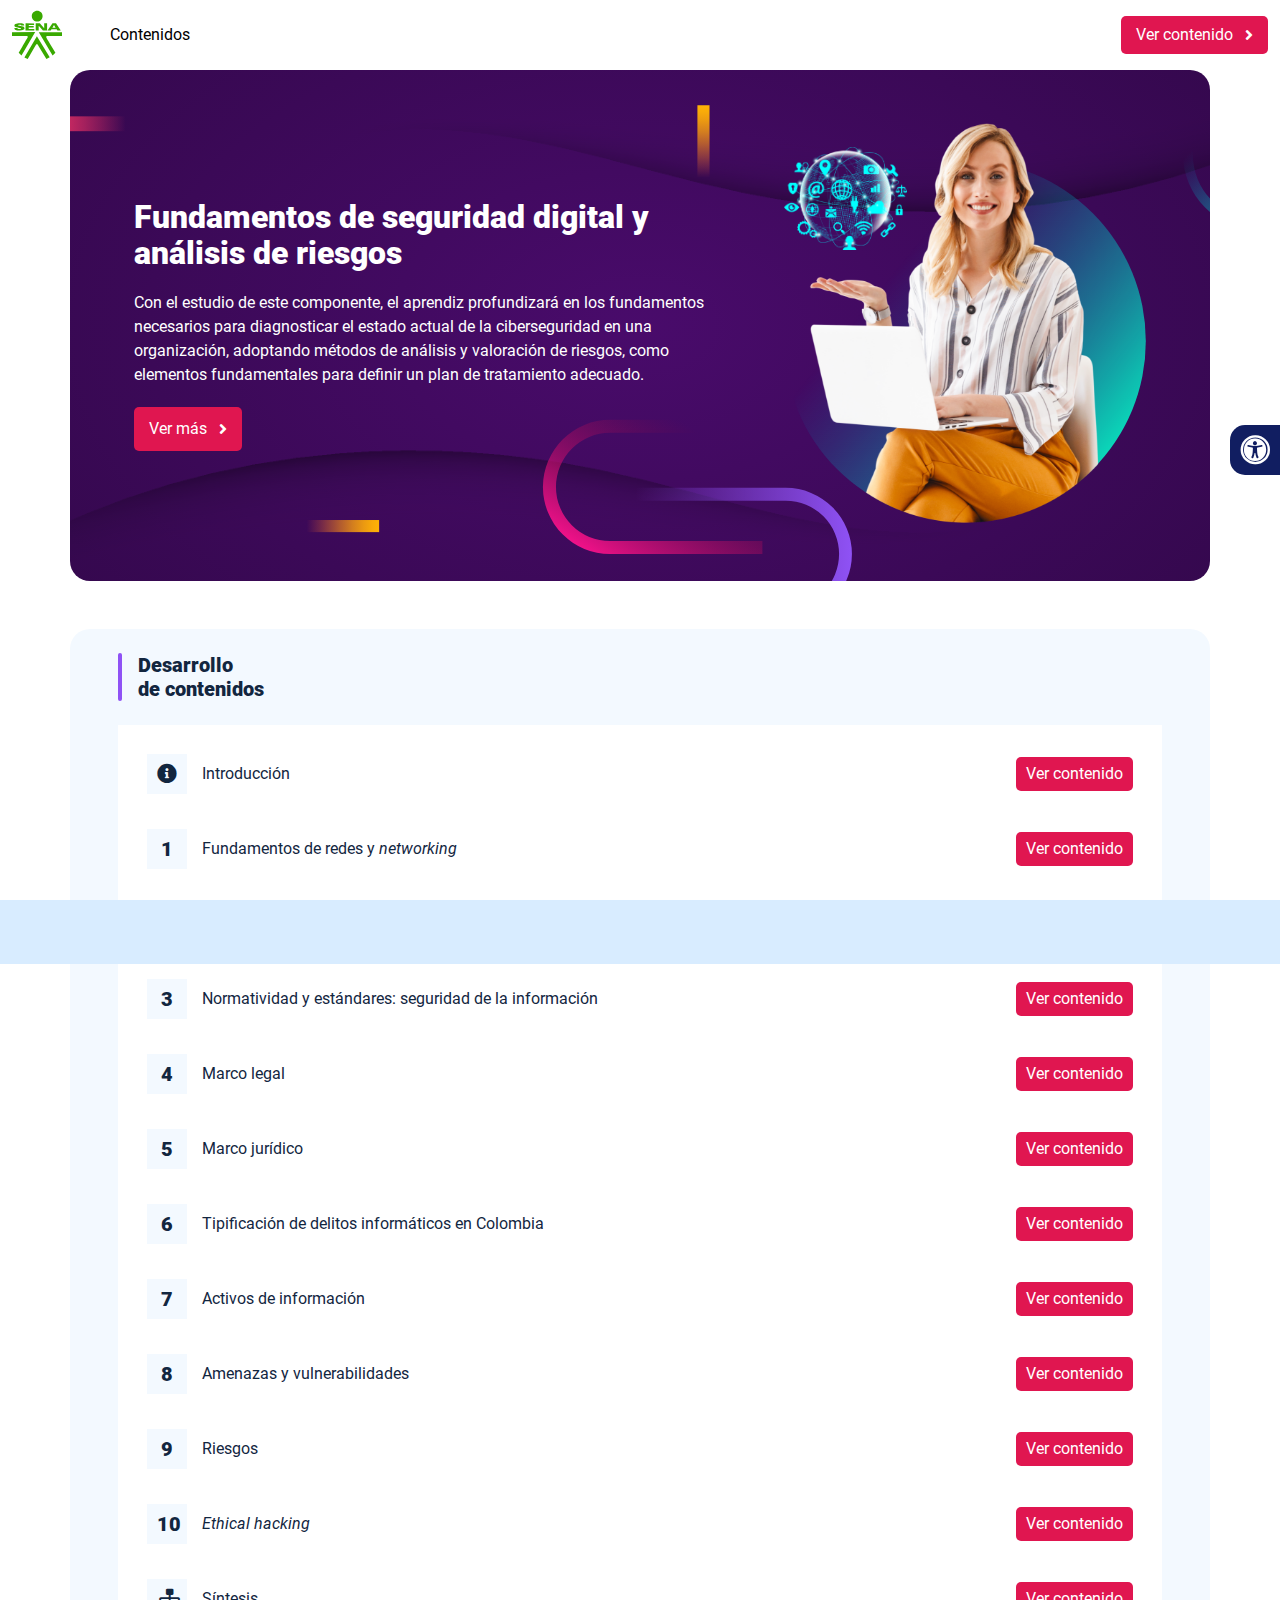
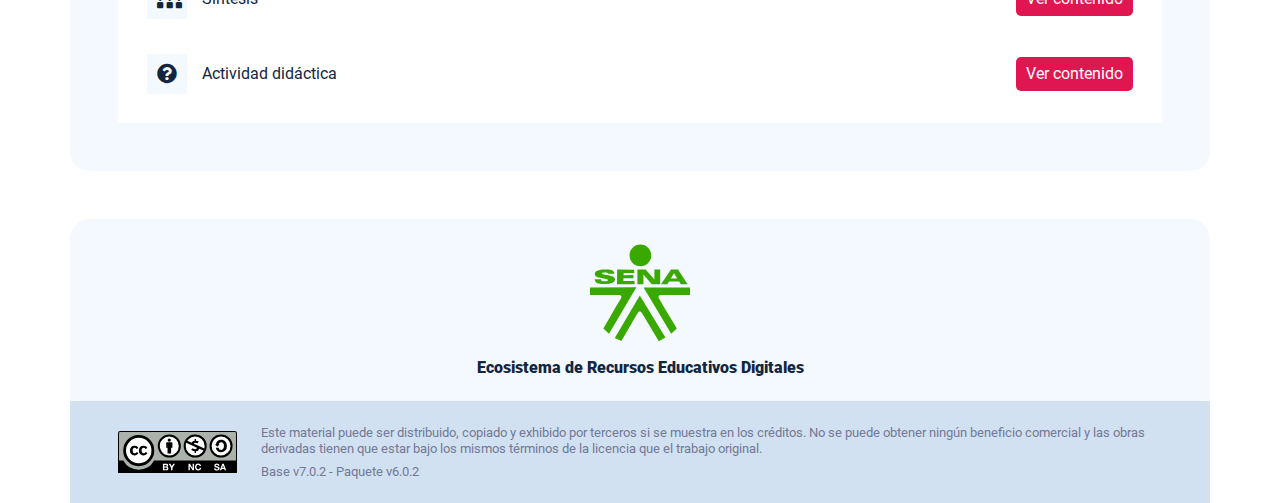
<file: index.html>
<!DOCTYPE html><html lang=""><head><meta charset="utf-8"><meta http-equiv="X-UA-Compatible" content="IE=edge"><meta name="viewport" content="width=device-width,initial-scale=1"><link rel="icon" href="favicon.ico"><title>Fundamentos de seguridad digital y análisis de riesgos</title><link href="css/chunk-110f1f0b.52141945.css" rel="prefetch"><link href="css/chunk-179248a2.52141945.css" rel="prefetch"><link href="css/chunk-2a9fce91.52141945.css" rel="prefetch"><link href="css/chunk-515a8379.da194529.css" rel="prefetch"><link href="css/chunk-59974754.761ff2f7.css" rel="prefetch"><link href="css/chunk-5d1ce150.52141945.css" rel="prefetch"><link href="css/chunk-60cbc06b.09438581.css" rel="prefetch"><link href="css/chunk-623f2040.52141945.css" rel="prefetch"><link href="css/chunk-6a43ec24.52141945.css" rel="prefetch"><link href="css/chunk-6e1e538a.3ba0a060.css" rel="prefetch"><link href="css/chunk-6e613899.52141945.css" rel="prefetch"><link href="css/chunk-766a929b.285f5a5c.css" rel="prefetch"><link href="css/chunk-7794bb60.52141945.css" rel="prefetch"><link href="css/comple.42ceea7e.css" rel="prefetch"><link href="css/creditos.0fb9ba6f.css" rel="prefetch"><link href="css/glosario.e6608166.css" rel="prefetch"><link href="css/intro.d1faa706.css" rel="prefetch"><link href="css/referencias.092f24f9.css" rel="prefetch"><link href="css/tema5.0216b0c2.css" rel="prefetch"><link href="css/tema7.bf3e1845.css" rel="prefetch"><link href="js/actividad.676d2e80.js" rel="prefetch"><link href="js/chunk-0206bfa0.7e00f54c.js" rel="prefetch"><link href="js/chunk-110f1f0b.267a777d.js" rel="prefetch"><link href="js/chunk-13a6037e.7c783580.js" rel="prefetch"><link href="js/chunk-179248a2.59ae5f34.js" rel="prefetch"><link href="js/chunk-18f95272.6181ad0e.js" rel="prefetch"><link href="js/chunk-2a9fce91.fdf2a1e3.js" rel="prefetch"><link href="js/chunk-2c06842c.a221bc3e.js" rel="prefetch"><link href="js/chunk-2d0c5615.e3bf47c5.js" rel="prefetch"><link href="js/chunk-2d0e96ec.7298c7f8.js" rel="prefetch"><link href="js/chunk-2d208d90.2865485f.js" rel="prefetch"><link href="js/chunk-2d21d0e2.318de356.js" rel="prefetch"><link href="js/chunk-2d22c123.bdeab172.js" rel="prefetch"><link href="js/chunk-2e80bb9a.96fe658e.js" rel="prefetch"><link href="js/chunk-319206de.2abb35c2.js" rel="prefetch"><link href="js/chunk-36769079.bc454c17.js" rel="prefetch"><link href="js/chunk-4cdd78c0.7e5644f2.js" rel="prefetch"><link href="js/chunk-515a8379.715789a0.js" rel="prefetch"><link href="js/chunk-53ccb27e.eab4a925.js" rel="prefetch"><link href="js/chunk-55d286b8.aa2213c0.js" rel="prefetch"><link href="js/chunk-59974754.3e6dda21.js" rel="prefetch"><link href="js/chunk-5d1ce150.e687a640.js" rel="prefetch"><link href="js/chunk-60cbc06b.b40d3411.js" rel="prefetch"><link href="js/chunk-623f2040.b0bb6d9d.js" rel="prefetch"><link href="js/chunk-659152b8.7fea69be.js" rel="prefetch"><link href="js/chunk-6a43ec24.c3aec84e.js" rel="prefetch"><link href="js/chunk-6e1e538a.758e6d67.js" rel="prefetch"><link href="js/chunk-6e613899.2b3da202.js" rel="prefetch"><link href="js/chunk-766a929b.e41306e5.js" rel="prefetch"><link href="js/chunk-7794bb60.af5fdaf9.js" rel="prefetch"><link href="js/chunk-c19cf7be.19876357.js" rel="prefetch"><link href="js/chunk-e8a7823a.72ee44a9.js" rel="prefetch"><link href="js/chunk-fde47172.ce556c87.js" rel="prefetch"><link href="js/comple.81a8b6ed.js" rel="prefetch"><link href="js/creditos.af3fa96a.js" rel="prefetch"><link href="js/glosario.6c36e364.js" rel="prefetch"><link href="js/intro.4beba3c2.js" rel="prefetch"><link href="js/referencias.3afe6f5e.js" rel="prefetch"><link href="js/sintesis.7521e3ff.js" rel="prefetch"><link href="js/tema1.4953125d.js" rel="prefetch"><link href="js/tema10.059f6e65.js" rel="prefetch"><link href="js/tema2.3f78cf18.js" rel="prefetch"><link href="js/tema3.3e106453.js" rel="prefetch"><link href="js/tema4.b6c5f704.js" rel="prefetch"><link href="js/tema5.c9bfc77d.js" rel="prefetch"><link href="js/tema6.1b9e7097.js" rel="prefetch"><link href="js/tema7.b110d505.js" rel="prefetch"><link href="js/tema8.82094d17.js" rel="prefetch"><link href="js/tema9.6cc5fd75.js" rel="prefetch"><link href="css/app.8f3f54c7.css" rel="preload" as="style"><link href="css/chunk-vendors.3714d23d.css" rel="preload" as="style"><link href="js/app.1e4b8973.js" rel="preload" as="script"><link href="js/chunk-vendors.021e2a34.js" rel="preload" as="script"><link href="css/chunk-vendors.3714d23d.css" rel="stylesheet"><link href="css/app.8f3f54c7.css" rel="stylesheet"></head><body><noscript><strong>We're sorry but Fundamentos de seguridad digital y análisis de riesgos doesn't work properly without JavaScript enabled. Please enable it to continue.</strong></noscript><div id="app"></div><script src="js/chunk-vendors.021e2a34.js"></script><script src="js/app.1e4b8973.js"></script></body></html>
</file>
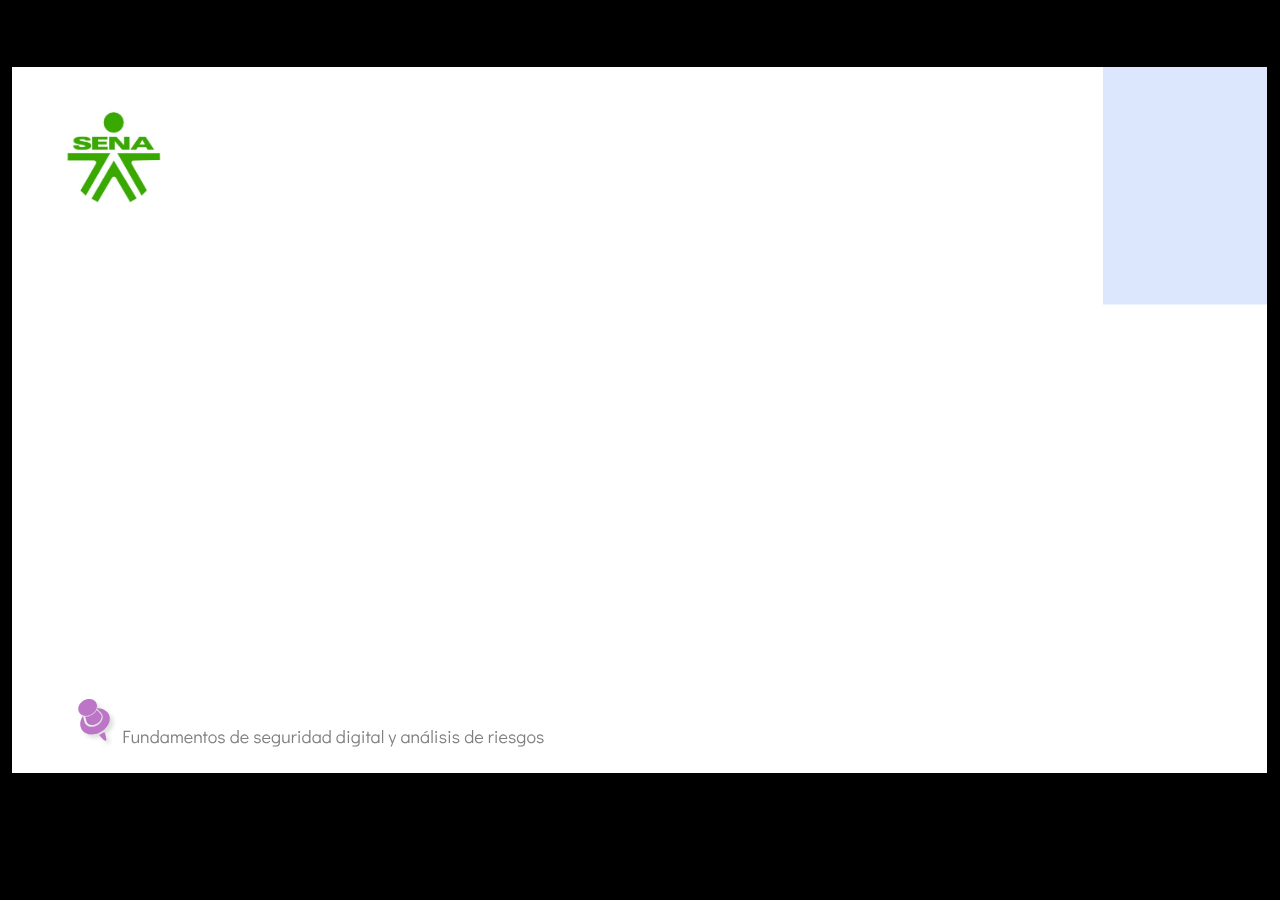
<file: actividades/index.html>
﻿<!doctype html>
<html lang="es">
<head>
  <meta charset="utf-8">
  <!-- Creado con Storyline 360 - http://www.articulate.com  -->
  <!-- version: 3.78.30680.0 -->
  <title>Actividad did&#225;ctica</title>
  <meta http-equiv="x-ua-compatible" content="IE=edge"/>
  <meta name="viewport" content="width=device-width,initial-scale=1,user-scalable=no,shrink-to-fit=no,minimal-ui"/>
  <meta name="apple-mobile-web-app-capable" content="yes"/>
  <style>
    html, body { height: 100%; padding: 0; margin: 0 }
    #app { height: 100%; width: 100%; }
  </style>

  <script>
    window.DS = {};
    window.globals = {
      DATA_PATH_BASE: '',
      HAS_FRAME: true,
      HAS_SLIDE: true,

      lmsPresent: false,
      tinCanPresent: false,
      cmi5Present: false,
      aoSupport: false,
      scale: 'show all',
      captureRc: false,
      browserSize: 'optimal',
      bgColor: '#000000',
      features: 'AccessibleVideo,BgAudioBlip,ConnectionMessages,DropIn1,DropIn2,DropIn3,FullScreenToggle,LayerPresentAsDialog,MultipleQuizTracking,PlayerSpeedControl,StreamingVideo,UpdatedThemeEditor,UseAudioElement,VideoSync',
      themeName: 'classic',
      preloaderColor: '#FFFFFF',
      suppressAnalytics: false,
      productChannel: 'stable',
      publishSource: 'storyline',
      aid: 'aid|5304b41d-7af7-4125-b8d1-83eb222823e2',
      cid: 'dc005bb8-8b23-4b82-be26-84d84fe8fef4',
      playerVersion: '3.78.30680.0',
      publishTimestamp: '2023-12-29T14:25:29.3959331Z',
      maxIosVideoElements: 10,
      connectionSettings: { mode: 'disabled' },

      
      parseParams: function(qs) {
        if (window.globals.parsedParams != null) {
          return window.globals.parsedParams;
        }
        qs = (qs || window.location.search.substr(1)).split('+').join(' ');
        var params = {},
            tokens,
            re = /[?&]?([^=]+)=([^&]*)/g;

        while (tokens = re.exec(qs)) {
          params[decodeURIComponent(tokens[1]).trim()] =
            decodeURIComponent(tokens[2]).trim();
        }
        window.globals.parsedParams = params;
        return params;
      }

    };
  </script>
  <script>
    var isIe11 = ('ActiveXObject' in window || window.MSBlobBuilder != null)
      && window.msCrypto != null && !window.ActiveXObject;
    if (isIe11) {
      window.globals.unsupportedBrowser = true;
      document.write(atob('[base64]'));
    }
  </script>
  
  <script>window.THREE = { };</script>
  
</head>
<body style="background: #000000" class="cs-HTML theme-classic">
  <!-- 360 -->
  <script>!function(){var e,i=/iPhone/i,o=/iPod/i,n=/iPad/i,t=/\biOS-universal(?:.+)Mac\b/i,r=/\bAndroid(?:.+)Mobile\b/i,a=/Android/i,d=/(?:SD4930UR|\bSilk(?:.+)Mobile\b)/i,p=/Silk/i,l=/Windows Phone/i,u=/\bWindows(?:.+)ARM\b/i,b=/BlackBerry/i,s=/BB10/i,c=/Opera Mini/i,f=/\b(CriOS|Chrome)(?:.+)Mobile/i,h=/Mobile(?:.+)Firefox\b/i,v=function(e){return void 0!==e&&"MacIntel"===e.platform&&"number"==typeof e.maxTouchPoints&&e.maxTouchPoints>1&&"undefined"==typeof MSStream};e=function(e){var m={userAgent:"",platform:"",maxTouchPoints:0};e||"undefined"==typeof navigator?"string"==typeof e?m.userAgent=e:e&&e.userAgent&&(m={userAgent:e.userAgent,platform:e.platform,maxTouchPoints:e.maxTouchPoints||0}):m={userAgent:navigator.userAgent,platform:navigator.platform,maxTouchPoints:navigator.maxTouchPoints||0};var g=m.userAgent,y=g.split("[FBAN");void 0!==y[1]&&(g=y[0]),void 0!==(y=g.split("Twitter"))[1]&&(g=y[0]);var A=function(e){return function(i){return i.test(e)}}(g),w={apple:{phone:A(i)&&!A(l),ipod:A(o),tablet:!A(i)&&(A(n)||v(m))&&!A(l),universal:A(t),device:(A(i)||A(o)||A(n)||A(t)||v(m))&&!A(l)},amazon:{phone:A(d),tablet:!A(d)&&A(p),device:A(d)||A(p)},android:{phone:!A(l)&&A(d)||!A(l)&&A(r),tablet:!A(l)&&!A(d)&&!A(r)&&(A(p)||A(a)),device:!A(l)&&(A(d)||A(p)||A(r)||A(a))||A(/\bokhttp\b/i)},windows:{phone:A(l),tablet:A(u),device:A(l)||A(u)},other:{blackberry:A(b),blackberry10:A(s),opera:A(c),firefox:A(h),chrome:A(f),device:A(b)||A(s)||A(c)||A(h)||A(f)},any:!1,phone:!1,tablet:!1};return w.any=w.apple.device||w.android.device||w.windows.device||w.other.device,w.phone=w.apple.phone||w.android.phone||w.windows.phone,w.tablet=w.apple.tablet||w.android.tablet||w.windows.tablet,w}(),"object"==typeof exports&&"undefined"!=typeof module?module.exports=e:"function"==typeof define&&define.amd?define((function(){return e})):this.isMobile=e}();
    window.isMobile.apple.tablet = window.isMobile.apple.tablet ||
      (navigator.platform === 'MacIntel' && navigator.maxTouchPoints > 1);
    window.isMobile.apple.device = window.isMobile.apple.device || window.isMobile.apple.tablet;
    window.isMobile.tablet = window.isMobile.tablet || window.isMobile.apple.tablet;
    window.isMobile.any = window.isMobile.any || window.isMobile.apple.tablet;
  </script>

  <div id="focus-sink" tabindex="-1"></div>

  <div id="preso"></div>
  <script>
    (function() {

      var classTypes = [ 'desktop', 'mobile', 'phone', 'tablet' ];

      var addDeviceClasses = function(prefix, testObj) {
        var curr, i;
        for (i = 0; i < classTypes.length; i++) {
          curr = classTypes[i];
          if (testObj[curr]) {
            document.body.classList.add(prefix + curr);
          }
        }
      };

      var params = window.globals.parseParams(),
          isDevicePreview = params.devicepreview === '1',
          isPhoneOverride = params.deviceType === 'phone' || (isDevicePreview && params.phone == '1'),
          isTabletOverride = (params.deviceType === 'tablet' || isDevicePreview) && !isPhoneOverride,
          isMobileOverride = isPhoneOverride || isTabletOverride;

      var deviceView = {
        desktop: !window.isMobile.any && !isMobileOverride,
        mobile: window.isMobile.any || isMobileOverride,
        phone: isPhoneOverride || (window.isMobile.phone && !isTabletOverride),
        tablet: isTabletOverride || window.isMobile.tablet
      };

      window.globals.deviceView = deviceView;
      window.isMobile.desktop = !window.isMobile.any;
      window.isMobile.mobile = window.isMobile.any;

      addDeviceClasses('view-', deviceView);

    })();
  </script>
  
  <script src='story_content/user.js' type=text/javascript></script>
  <div class="slide-loader"></div>

  <script>
    if (window.globals.deviceView.isMobile) { var doc = document, loader = doc.body.querySelector('.slide-loader'); [ 1, 2, 3 ].forEach(function(n) { var d = doc.createElement('div'); d.style.backgroundColor = window.globals.preloaderColor; d.classList.add('mobile-loader-dot'); d.classList.add('dot' + n); loader.appendChild(d); }); }
  </script>

  <div class="mobile-load-title-overlay" style="display: none">
    <div class="mobile-load-title">Actividad did&#225;ctica</div>
  </div>

  <div class="mobile-chrome-warning"></div>

  
<style>
  .warn-connection-dialog {
    display: none;
    background: transparent;
    pointer-events: none;
    position: fixed;
    left: 0;
    top: 0;
    width: 100%;
    height: 100%;
    z-index: 999;
  }

  .warn-connection-content {
    border-radius: 4px;
    background: white;
    border: 1px solid #E7E7E7;
    color: #333333;
    box-shadow: 0 2px 4px rgba(0, 0, 0, 0.25);
    transition: all 150ms ease-out;
    position: absolute;
    white-space: nowrap;
  }

  .view-phone.is-landscape .warn-connection-content {
    left: 23px;
    bottom: 23px;
  }

  .view-tablet.is-landscape .warn-connection-content {
    left: 50%;
    top: 20px;
    transform: translateX(-50%);
  }

  .is-portrait .warn-connection-content {
    transform: translate(-50%, calc(-100% - 15px));
  }

  .warn-connection-content p {
    display: inline-block;
    margin: 0 8px 0 0;
    line-height: 33px;
    font-size: 11px;
  }

  .warn-connection-content svg {
    position: relative;
    vertical-align: middle;
    margin: 0 2px 2px 8px;
  }

  .view-desktop .warn-connection-content {
    left: 1.5em;
    bottom: 1.5em;
  }

  .view-desktop .warn-connection-content p {
    font-size: 1.1em;
  }

  .is-offline .warn-connection-dialog {
    display: block;
  }

  .is-offline .cs-panel * {
    pointer-events: none !important;
  }

  .is-offline .cs-panel {
    pointer-events: all !important;
  }

  .is-offline #nav-controls * {
    pointer-events: none !important;
  }

  .is-offline #nav-controls {
    pointer-events: all !important;
  }
</style>

<div class="warn-connection-dialog">
  <div class="warn-connection-content">
    <svg width="17" height="15" viewBox="0 0 17 15" xmlns="http://www.w3.org/2000/svg">
      <path fill="#8F0000" stroke="white" d="M16.07,12.98 L15.88,12.23 L9.51,1.21 C8.97,0.26,7.6,0.26,7.06,1.21 L0.69,12.23 C0.15,13.16,0.81,14.36,1.91,14.36 H14.65 C15.47,14.36,16.05,13.7,16.07,12.98 Z"/>
      <path fill="white" stroke="white" d="M8.58,5.5 C8.35,5.28,8.5,5.35,8.21,5.32 C8.09,5.35,7.97,5.49,7.96,5.67 C7.97,5.79,7.98,5.92,7.98,6.04 L7.98,6.04 C7.99,6.17,8,6.31,8.01,6.43 L8.01,6.44 C8.03,6.92,8.06,7.41,8.09,7.9 L8.09,7.9 C8.12,8.39,8.14,8.88,8.17,9.37 C8.17,9.39,8.18,9.42,8.2,9.44 C8.23,9.46,8.25,9.47,8.28,9.47 C8.31,9.47,8.34,9.46,8.35,9.44 C8.37,9.43,8.38,9.4,8.39,9.35 L8.39,9.34 C8.39,9.24,8.4,9.15,8.4,9.05 L8.4,9.05 C8.41,8.96,8.41,8.86,8.42,8.75 C8.43,8.44,8.45,8.12,8.47,7.81 L8.47,7.81 C8.49,7.49,8.51,7.18,8.53,6.87 C8.55,6.46,8.56,6.05,8.59,5.64 L8.6,5.62 C8.6,5.57,8.59,5.53,8.58,5.5 L8.21,5.32 Z"/>
      <circle fill="white" stroke="white" cx="8.3" cy="11.35" r="0.3"/>
    </svg>
    <p>You are offline. Trying to reconnect...</p>
  </div>
</div>

<script>
  (function() {
    window.DS.connection = {
      warningShown: false,
      assets: {},
      loadingAssetGroup: false,
      retryDelay: 500
    };

    var connectionSettings = window.globals.connectionSettings || {};

    // The `window.globals.features` variable must be set in `webpack.dev.config` when testing locally - it is not enough
    // to have it in the data - but it must be set there as well.
    var useConnectionMessages = window.AbortController != null &&
      window.location.protocol != 'file:' &&
      window.globals.features.indexOf('ConnectionMessages') != -1 &&
      connectionSettings.mode === 'normal';

    window.DS.connection.useConnectionMessages = useConnectionMessages

    var assetCount = 0;
    var checkLoadedId;


    if (useConnectionMessages && connectionSettings != null) {
      var contentEl = document.querySelector('.warn-connection-content');
      var messageEl = contentEl.querySelector('p')

      if (connectionSettings.useDarkTheme) {
        contentEl.style.borderColor = '#BABBBA';
        contentEl.style.backgroundColor = '#282828';
        contentEl.style.color = '#FFFFFF';
      }

      if (connectionSettings.message != null) {
        messageEl.textContent = window.decodeURIComponent(connectionSettings.message);
      }
    }

    function checkAssetsReady() {
      for (var i in DS.connection.assets) {
        if (!DS.connection.assets[i].success) {
          return false;
        }
      }
      return true;
    }

    function stopAssetGroup() {
      if (!useConnectionMessages) { return; }

      assetCount = 0;

      DS.connection.oldAssetGroup = DS.connection.assets;
      DS.connection.assets = {};
      DS.connection.loadingAssetGroup = false;
      clearInterval(checkLoadedId);
    }

    function startAssetGroup() {
      if (!useConnectionMessages) { return; }
      var ticks = 0;
      clearInterval(checkLoadedId);
      checkLoadedId = setInterval(function() {
        var loaded = 0;
        if (assetCount === 0 && loaded === 0) {
          clearInterval(checkLoadedId);
          return;
        }

        for (var i in DS.connection.assets) {
          if (DS.connection.assets[i].success) {
            loaded++;
          }
        }

        if (assetCount === loaded && checkAssetsReady()) {
          for (var i in DS.connection.assets) {
            if (DS.connection.assets[i].action) {
              DS.connection.assets[i].action();
            }
          }
          hideWarning();
          stopAssetGroup();
        }
      }, 100)
    }

    function requiredAsset(url, action, retry, type) {
      if (!useConnectionMessages) { return; }
      if (DS.connection.assets[url]) { return; }

      DS.connection.assets[url] = {
        success: false, action: action, retry: retry, type: type
      };
      assetCount = Object.keys(DS.connection.assets).length;
      if (!DS.connection.loadingAssetGroup) {
        startAssetGroup();
      }
      DS.connection.loadingAssetGroup = true;
    }

    function assetLoaded(url) {
      if (!useConnectionMessages) { return; }
      if (DS.connection.assets[url]) {
        DS.connection.assets[url].success = true;
      }
    }

    function assetFailed(url) {
      if (!useConnectionMessages) { return; }
      if (!DS.connection.assets[url]) {
        if (/\.js$/.test(url) && url.indexOf('transcripts') === -1) {
          setTimeout(function() {
            if (DS.connection.lastSlideLoaded != null) {
              DS.connection.lastSlideLoaded();
            }
          }, DS.connection.retryDelay);
        }
        return;
      }
      if (!DS.connection.warningShown) { showWarning(); }
      if (DS.connection.assets[url].retry) {
        setTimeout(function() {
          if (!DS.connection.assets[url].success) {
            DS.connection.assets[url].retry()
          }
        }, DS.connection.retryDelay);
      }
    }

    function hideWarning() {
      document.body.classList.remove('is-offline');
      DS.connection.warningShown = false;
    }
    DS.connection.hideWarning = hideWarning

    function showWarning(btn) {
      document.body.classList.add('is-offline')
      DS.connection.warningShown = true;
      updateWarningPosition();
    }

    function updateWarningPosition() {
      if (!DS.connection.warningShown) {
        return;
      }

      var isPortrait = document.body.classList.contains('is-portrait');
      var warningEl = document.querySelector('.warn-connection-content');

      if (isPortrait) {
        var slide = document.querySelector('.primary-slide');
        var slideRect = slide.getBoundingClientRect();

        warningEl.style.top = `${slideRect.top}px`
        warningEl.style.left = `${slideRect.left + slideRect.width / 2}px`
      } else {
        warningEl.style.top = null;
        warningEl.style.left = null;
      }

      window.requestAnimationFrame(updateWarningPosition);
    }

    // these will all be noops if the feature flag isn't set in
    // the data and `window.globals.features`
    DS.connection.requiredAsset = requiredAsset;
    DS.connection.assetLoaded = assetLoaded;
    DS.connection.assetFailed = assetFailed;
    DS.connection.stopAssetGroup = stopAssetGroup;
    DS.connection.startAssetGroup = startAssetGroup;
  })();
</script>


  <script>
    
    if (window.autoSpider && window.vInterfaceObject) {
      document.querySelector('.mobile-load-title-overlay').style.display = 'none';
    }
  </script>

  

  <link rel="stylesheet" href="html5/data/css/output.min.css" data-noprefix/>
</body>
<script src="html5/lib/scripts/bootstrapper.min.js"></script>
</html>
</file>
<file: css/chunk-110f1f0b.52141945.css>
.actividad[data-v-c4e6906c]{background-color:#f2f2f2}.horizontal-scroll__wrapper[data-v-c4e6906c]{overflow:hidden}.horizontal-scroll[data-v-c4e6906c]{display:flex;transition:transform .5s ease-in-out;align-items:center;flex-wrap:nowrap}.horizontal-scroll[data-v-c4e6906c]:not(.row){width:100%}.horizontal-scroll--item-fw[data-v-c4e6906c]>div{flex-grow:0;flex-shrink:0;width:100%;margin:0!important}
</file>
<file: css/chunk-179248a2.52141945.css>
.actividad[data-v-c4e6906c]{background-color:#f2f2f2}.horizontal-scroll__wrapper[data-v-c4e6906c]{overflow:hidden}.horizontal-scroll[data-v-c4e6906c]{display:flex;transition:transform .5s ease-in-out;align-items:center;flex-wrap:nowrap}.horizontal-scroll[data-v-c4e6906c]:not(.row){width:100%}.horizontal-scroll--item-fw[data-v-c4e6906c]>div{flex-grow:0;flex-shrink:0;width:100%;margin:0!important}
</file>
<file: css/chunk-2a9fce91.52141945.css>
.actividad[data-v-c4e6906c]{background-color:#f2f2f2}.horizontal-scroll__wrapper[data-v-c4e6906c]{overflow:hidden}.horizontal-scroll[data-v-c4e6906c]{display:flex;transition:transform .5s ease-in-out;align-items:center;flex-wrap:nowrap}.horizontal-scroll[data-v-c4e6906c]:not(.row){width:100%}.horizontal-scroll--item-fw[data-v-c4e6906c]>div{flex-grow:0;flex-shrink:0;width:100%;margin:0!important}
</file>
<file: css/chunk-515a8379.da194529.css>
.actividad{background-color:#f2f2f2}.banner-interno{position:relative}.banner-interno__fondo{position:absolute;top:0;bottom:-50px;left:0;right:0;background-color:#fff;background-size:cover;background-position:50%}.banner-interno__titulo{display:flex;align-items:center}.banner-interno__titulo__icono{display:block;width:32px;height:32px;border-radius:50%;background-color:#fff;position:relative}.banner-interno__titulo__icono i{color:#fff;position:absolute;left:50%;top:50%;transform:translate(-50%,-50%)}.banner-interno__titulo h1,.banner-interno__titulo h2,.banner-interno__titulo h3,.banner-interno__titulo h4,.banner-interno__titulo h5,.banner-interno__titulo h6{color:#fff;line-height:1.1em}
</file>
<file: css/chunk-59974754.761ff2f7.css>
.actividad{background-color:#f2f2f2}.aside-menu{position:fixed;top:70px;min-height:calc(100vh - 70px);max-height:calc(100vh - 70px);background-color:#f3f9ff;transition:flex .5s ease-in-out,width .5s ease-in-out;overflow-x:hidden;z-index:100001;width:300px}.aside-menu__black-background{position:fixed;inset:0;top:70px;background:rgba(0,0,0,.8);cursor:pointer}.aside-menu a{color:#111e61}.aside-menu__content{width:300px;display:flex;flex-direction:column;justify-content:space-between;min-height:calc(100vh - 70px);max-height:calc(100vh - 70px);border-right:1px solid #d8ecff;position:absolute;background:#fff}@media (max-height:800px){.aside-menu__content{min-height:800px;max-height:800px;overflow-y:auto}}.aside-menu__header{padding:10px;text-align:center;background-color:#d8ecff}.aside-menu__header h4{margin:0}.aside-menu__menu{overflow-y:auto;flex-grow:1;list-style:none;padding-left:0;margin-bottom:0}.aside-menu__menu__item--active .aside-menu__menu__item__lnk,.aside-menu__menu__item--active .aside-menu__sec-menu__item__lnk{background-color:#d8ecff;font-weight:700}.aside-menu__menu__item--sub-menu:hover,.aside-menu__menu__item:hover,.aside-menu__sec-menu__item:hover{background-color:#d8ecff}.aside-menu__menu__item--sub-menu{padding-left:10px}.aside-menu__menu__item--sub-menu--active .aside-menu__menu__item__lnk,.aside-menu__menu__item--sub-menu--active .aside-menu__sec-menu__item__lnk{background-color:#d8ecff;font-weight:700;position:relative}.aside-menu__menu__item--sub-menu--active .aside-menu__menu__item__lnk:before,.aside-menu__menu__item--sub-menu--active .aside-menu__sec-menu__item__lnk:before{content:"";display:block;position:absolute;left:0;bottom:0;top:0;width:4px;border-radius:2px;background-color:#8f52f5}.aside-menu__menu__item__lnk,.aside-menu__sec-menu__item__lnk{display:flex;align-items:center;padding:10px 15px;line-height:1.1em}.aside-menu__menu__item__lnk i,.aside-menu__menu__item__lnk span,.aside-menu__sec-menu__item__lnk i,.aside-menu__sec-menu__item__lnk span{margin-right:10px}.aside-menu__menu__item__lnk i:last-child,.aside-menu__menu__item__lnk span:last-child,.aside-menu__sec-menu__item__lnk i:last-child,.aside-menu__sec-menu__item__lnk span:last-child{margin-right:0}.aside-menu__sec-menu{background-color:#d8ecff;padding:10px 0;flex-shrink:0;margin-bottom:0}.aside-menu__sec-menu__item{padding:10px 15px}.aside-menu__sec-menu__item__lnk{padding:0;border-radius:1em}.aside-menu__sec-menu__item__lnk i{display:block;width:2em;height:2em;padding:.5em 0;text-align:center;background-color:#fff;border-radius:50%}.aside-menu__sec-menu__item__lnk:hover{background-color:#fff}@media (max-width:576px){.aside-menu__sec-menu{padding-bottom:110px}}.main-menu-enter-active{animation:main-menu-open-animation .3s}.main-menu-enter-active .aside-menu__black-background{animation:main-menu-background-animation .3s}.main-menu-leave-active{animation:main-menu-open-animation .3s reverse}.main-menu-leave-active .aside-menu__black-background{animation:main-menu-background-animation .3s reverse}@keyframes main-menu-open-animation{0%{width:0}to{width:300px}}@keyframes main-menu-background-animation{0%{opacity:0}to{opacity:1}}
</file>
<file: css/chunk-5d1ce150.52141945.css>
.actividad[data-v-c4e6906c]{background-color:#f2f2f2}.horizontal-scroll__wrapper[data-v-c4e6906c]{overflow:hidden}.horizontal-scroll[data-v-c4e6906c]{display:flex;transition:transform .5s ease-in-out;align-items:center;flex-wrap:nowrap}.horizontal-scroll[data-v-c4e6906c]:not(.row){width:100%}.horizontal-scroll--item-fw[data-v-c4e6906c]>div{flex-grow:0;flex-shrink:0;width:100%;margin:0!important}
</file>
<file: css/chunk-60cbc06b.09438581.css>
.actividad[data-v-7e5a4120]{background-color:#f2f2f2}.header[data-v-7e5a4120]{position:sticky;top:0;padding-top:10px;padding-bottom:10px;background-color:#fff;z-index:10010;line-height:1.1em}.header__logo[data-v-7e5a4120]{width:50px}@media (max-width:576px){.header__componente-formativo[data-v-7e5a4120]{font-size:.8em}}.header__menu[data-v-7e5a4120]{cursor:pointer}.header__menu span[data-v-7e5a4120]{font-size:.7em;display:block;line-height:1em;text-align:center;color:#111e61}.header__menu__btn[data-v-7e5a4120]{width:30px;height:30px;position:relative;margin-bottom:4px}.header__menu__btn .line-1[data-v-7e5a4120],.header__menu__btn .line-2[data-v-7e5a4120],.header__menu__btn .line-3[data-v-7e5a4120]{height:4px;width:30px;background-color:#111e61;transform-origin:center center;position:absolute;left:0;border-radius:2px}.header__menu__btn .line-1[data-v-7e5a4120]{top:4px;animation:line-1-inactive-data-v-7e5a4120 .5s ease-in-out forwards}.header__menu__btn .line-2[data-v-7e5a4120]{top:13px;animation:line-2-inactive-data-v-7e5a4120 .5s ease-in-out forwards}.header__menu__btn .line-3[data-v-7e5a4120]{top:22px;animation:line-3-inactive-data-v-7e5a4120 .5s ease-in-out forwards}.header__menu__btn[data-v-7e5a4120]:hover{cursor:pointer}.header__menu__btn--open .line-1[data-v-7e5a4120]{animation:line-1-active-data-v-7e5a4120 .5s ease-in-out forwards}.header__menu__btn--open .line-2[data-v-7e5a4120]{animation:line-2-active-data-v-7e5a4120 .5s ease-in-out forwards}.header__menu__btn--open .line-3[data-v-7e5a4120]{animation:line-3-active-data-v-7e5a4120 .5s ease-in-out forwards}@keyframes line-1-active-data-v-7e5a4120{0%{transform:translate(0) rotate(0)}50%{transform:translateY(9px) rotate(0)}to{transform:translateY(9px) rotate(45deg)}}@keyframes line-2-active-data-v-7e5a4120{0%{transform:scale(1)}to{transform:scale(0)}}@keyframes line-3-active-data-v-7e5a4120{0%{transform:translate(0) rotate(0)}50%{transform:translateY(-9px) rotate(0)}to{transform:translateY(-9px) rotate(-45deg)}}@keyframes line-1-inactive-data-v-7e5a4120{0%{transform:translateY(9px) rotate(45deg)}50%{transform:translateY(9px) rotate(0)}to{transform:translate(0) rotate(0)}}@keyframes line-2-inactive-data-v-7e5a4120{0%{transform:scale(0)}to{transform:scale(1)}}@keyframes line-3-inactive-data-v-7e5a4120{0%{transform:translateY(-9px) rotate(-45deg)}50%{transform:translateY(-9px) rotate(0)}to{transform:translate(0) rotate(0)}}
</file>
<file: css/chunk-623f2040.52141945.css>
.actividad[data-v-c4e6906c]{background-color:#f2f2f2}.horizontal-scroll__wrapper[data-v-c4e6906c]{overflow:hidden}.horizontal-scroll[data-v-c4e6906c]{display:flex;transition:transform .5s ease-in-out;align-items:center;flex-wrap:nowrap}.horizontal-scroll[data-v-c4e6906c]:not(.row){width:100%}.horizontal-scroll--item-fw[data-v-c4e6906c]>div{flex-grow:0;flex-shrink:0;width:100%;margin:0!important}
</file>
<file: css/chunk-6a43ec24.52141945.css>
.actividad[data-v-c4e6906c]{background-color:#f2f2f2}.horizontal-scroll__wrapper[data-v-c4e6906c]{overflow:hidden}.horizontal-scroll[data-v-c4e6906c]{display:flex;transition:transform .5s ease-in-out;align-items:center;flex-wrap:nowrap}.horizontal-scroll[data-v-c4e6906c]:not(.row){width:100%}.horizontal-scroll--item-fw[data-v-c4e6906c]>div{flex-grow:0;flex-shrink:0;width:100%;margin:0!important}
</file>
<file: css/chunk-6e1e538a.3ba0a060.css>
.actividad[data-v-4f6b7c58]{background-color:#f2f2f2}.accesibilidad[data-v-4f6b7c58]{position:fixed;right:0;top:50vh;height:50px;background-color:#111e61;border-top-left-radius:15px;border-bottom-left-radius:15px;transform:translateY(-50%) translateX(100%) translateX(-50px);overflow:hidden;transition:transform .3s ease-in-out,height .3s ease-in-out}.accesibilidad[data-v-4f6b7c58]:hover{transform:translateY(-50%) translateX(0);height:12.75rem}.accesibilidad [data-v-4f6b7c58]{color:#fff}.accesibilidad__menu__content .accesibilidad__menu__item[data-v-4f6b7c58]{cursor:pointer}.accesibilidad__menu__content .accesibilidad__menu__item[data-v-4f6b7c58]:hover{background-color:#273685}.accesibilidad__menu__content .accesibilidad__menu__item[data-v-4f6b7c58]:last-child{border:none}.accesibilidad__menu__item[data-v-4f6b7c58]{display:flex;align-items:center;padding:10px;border-bottom:1px solid #273685;line-height:1em;-moz-user-select:none;user-select:none}.accesibilidad__menu i[data-v-4f6b7c58]{font-size:30px;font-style:normal;margin-right:10px;line-height:1em}.accesibilidad__menu img[data-v-4f6b7c58]{width:30px;margin-right:10px}
</file>
<file: css/chunk-6e613899.52141945.css>
.actividad[data-v-c4e6906c]{background-color:#f2f2f2}.horizontal-scroll__wrapper[data-v-c4e6906c]{overflow:hidden}.horizontal-scroll[data-v-c4e6906c]{display:flex;transition:transform .5s ease-in-out;align-items:center;flex-wrap:nowrap}.horizontal-scroll[data-v-c4e6906c]:not(.row){width:100%}.horizontal-scroll--item-fw[data-v-c4e6906c]>div{flex-grow:0;flex-shrink:0;width:100%;margin:0!important}
</file>
<file: css/chunk-766a929b.285f5a5c.css>
.actividad{background-color:#f2f2f2}.barra-avance{display:flex;align-items:center;justify-content:space-between;position:fixed;bottom:0;left:0;width:100%;padding:10px;background-color:#d8ecff;transition:transform .5s ease-in-out;z-index:100000}.barra-avance__barra{margin:0 20px;flex:1;position:relative;max-width:800px}.barra-avance__barra--amarilla,.barra-avance__barra--blanca{height:4px}.barra-avance__barra--amarilla:after,.barra-avance__barra--amarilla:before,.barra-avance__barra--blanca:after,.barra-avance__barra--blanca:before{content:"";display:block;width:10px;height:10px;border-radius:50%;position:absolute;top:50%}.barra-avance__barra--amarilla:before,.barra-avance__barra--blanca:before{left:0;transform:translate(-50%,-50%)}.barra-avance__barra--amarilla:after,.barra-avance__barra--blanca:after{right:0;transform:translate(50%,-50%)}.barra-avance__barra--blanca{background-color:#fff}.barra-avance__barra--blanca:after,.barra-avance__barra--blanca:before{background-color:#fff}.barra-avance__barra--amarilla{position:absolute;width:100%;top:0;background-color:#e01650}.barra-avance__barra--amarilla:after,.barra-avance__barra--amarilla:before{background-color:#e01650}.barra-avance__boton--regresar{background-color:#b0c0d2}.barra-avance__boton--regresar span{color:#111e61!important}.barra-avance__boton--disable{opacity:0;pointer-events:none}.barra-avance--open{transform:translateY(0)}.barra-avance--close{transform:translateY(100%)}
</file>
<file: css/chunk-7794bb60.52141945.css>
.actividad[data-v-c4e6906c]{background-color:#f2f2f2}.horizontal-scroll__wrapper[data-v-c4e6906c]{overflow:hidden}.horizontal-scroll[data-v-c4e6906c]{display:flex;transition:transform .5s ease-in-out;align-items:center;flex-wrap:nowrap}.horizontal-scroll[data-v-c4e6906c]:not(.row){width:100%}.horizontal-scroll--item-fw[data-v-c4e6906c]>div{flex-grow:0;flex-shrink:0;width:100%;margin:0!important}
</file>
<file: css/comple.42ceea7e.css>
.banner-interno{position:relative}.banner-interno__fondo{position:absolute;top:0;bottom:-50px;left:0;right:0;background-color:#fff;background-size:cover;background-position:50%}.banner-interno__titulo{display:flex;align-items:center}.banner-interno__titulo__icono{display:block;width:32px;height:32px;border-radius:50%;background-color:#fff;position:relative}.banner-interno__titulo__icono i{color:#fff;position:absolute;left:50%;top:50%;transform:translate(-50%,-50%)}.banner-interno__titulo h1,.banner-interno__titulo h2,.banner-interno__titulo h3,.banner-interno__titulo h4,.banner-interno__titulo h5,.banner-interno__titulo h6{color:#fff;line-height:1.1em}.actividad{background-color:#f2f2f2}.complementario__enlaces{display:flex;justify-content:center;flex-wrap:wrap}.complementario__enlaces a{margin:0 5px}.complementario__btn{font-size:1.5em;line-height:1em}table{width:calc(100% - 1px);min-width:800px}table thead{background-color:#d8ecff}table thead th{border-color:#d8ecff}table td,table th{padding:25px 20px;text-align:center}
</file>
<file: css/creditos.0fb9ba6f.css>
.banner-interno{position:relative}.banner-interno__fondo{position:absolute;top:0;bottom:-50px;left:0;right:0;background-color:#fff;background-size:cover;background-position:50%}.banner-interno__titulo{display:flex;align-items:center}.banner-interno__titulo__icono{display:block;width:32px;height:32px;border-radius:50%;background-color:#fff;position:relative}.banner-interno__titulo__icono i{color:#fff;position:absolute;left:50%;top:50%;transform:translate(-50%,-50%)}.banner-interno__titulo h1,.banner-interno__titulo h2,.banner-interno__titulo h3,.banner-interno__titulo h4,.banner-interno__titulo h5,.banner-interno__titulo h6{color:#fff;line-height:1.1em}.actividad{background-color:#f2f2f2}.creditos-vista .tarjeta.credito{background-color:#d2e1f1}.creditos{color:#727997;overflow-x:auto}.creditos__item{min-width:490px}.creditos p{line-height:1.3em;margin-bottom:0;color:#727997}.creditos__titulo{font-weight:700;background-color:#d2e1f1;padding:5px 10px;border-top-radius:5px;border-top-left-radius:5px;border-top-right-radius:5px}.creditos table td,.creditos table th{border-color:#d2e1f1}
</file>
<file: css/glosario.e6608166.css>
.banner-interno{position:relative}.banner-interno__fondo{position:absolute;top:0;bottom:-50px;left:0;right:0;background-color:#fff;background-size:cover;background-position:50%}.banner-interno__titulo{display:flex;align-items:center}.banner-interno__titulo__icono{display:block;width:32px;height:32px;border-radius:50%;background-color:#fff;position:relative}.banner-interno__titulo__icono i{color:#fff;position:absolute;left:50%;top:50%;transform:translate(-50%,-50%)}.banner-interno__titulo h1,.banner-interno__titulo h2,.banner-interno__titulo h3,.banner-interno__titulo h4,.banner-interno__titulo h5,.banner-interno__titulo h6{color:#fff;line-height:1.1em}.actividad{background-color:#f2f2f2}.glosario__letra-item{display:flex}.glosario__letra-item__texto{padding-top:5px}.glosario__letra-item__letra__icono{width:32px;height:32px;position:relative;line-height:1em;border-radius:50%;background-color:#d2e1f1}.glosario__letra-item__letra__icono span{position:absolute;left:50%;top:50%;transform:translate(-50%,-50%);font-size:1.1em;font-weight:900}
</file>
<file: css/intro.d1faa706.css>
.actividad[data-v-4c6bd886]{background-color:#f2f2f2}
</file>
<file: css/referencias.092f24f9.css>
.banner-interno{position:relative}.banner-interno__fondo{position:absolute;top:0;bottom:-50px;left:0;right:0;background-color:#fff;background-size:cover;background-position:50%}.banner-interno__titulo{display:flex;align-items:center}.banner-interno__titulo__icono{display:block;width:32px;height:32px;border-radius:50%;background-color:#fff;position:relative}.banner-interno__titulo__icono i{color:#fff;position:absolute;left:50%;top:50%;transform:translate(-50%,-50%)}.banner-interno__titulo h1,.banner-interno__titulo h2,.banner-interno__titulo h3,.banner-interno__titulo h4,.banner-interno__titulo h5,.banner-interno__titulo h6{color:#fff;line-height:1.1em}.actividad{background-color:#f2f2f2}.referencias__item:last-child hr{display:none}.referencias__item a{color:#2196f3;text-decoration:underline;overflow-wrap:break-word}
</file>
<file: css/tema5.0216b0c2.css>
.actividad[data-v-9b3cd3b4]{background-color:#f2f2f2}.custonBox1[data-v-9b3cd3b4]:before{background-image:url(../img/t5-i1.bebca5d0.jpg)!important;background-size:cover}
</file>
<file: css/tema7.bf3e1845.css>
.actividad[data-v-9c243416]{background-color:#f2f2f2}.custonBox1[data-v-9c243416]:before{background-image:url(../img/t7-i7.3a1d617d.jpg)!important;background-size:cover}
</file>
<file: css/app.8f3f54c7.css>
*{box-sizing:inherit}:after,:before{box-sizing:inherit}html{height:100%;line-height:1.15;box-sizing:border-box;-webkit-font-smoothing:antialiased;-moz-osx-font-smoothing:grayscale;-webkit-text-size-adjust:100%;-ms-text-size-adjust:100%;text-rendering:optimizeLegibility}a,abbr,acronym,address,applet,article,aside,audio,b,big,blockquote,body,canvas,caption,center,cite,code,dd,del,details,dfn,div,dl,dt,em,embed,fieldset,figcaption,figure,footer,form,h1,h2,h3,h4,h5,h6,header,hgroup,html,i,iframe,img,ins,kbd,label,legend,li,mark,menu,nav,object,ol,output,p,pre,q,ruby,s,samp,section,small,span,strike,strong,sub,summary,sup,table,tbody,td,tfoot,th,thead,time,tr,tt,u,ul,var,video{margin:0;padding:0;border:0;outline:0;background:transparent;vertical-align:baseline}article,aside,details,figcaption,figure,footer,header,main,menu,nav,section,summary{display:block}[hidden],template{display:none}hr{box-sizing:content-box;height:0;border-bottom:1px solid #e8e8e8;border-left:0;border-right:0;border-top:0;margin:1.5em 0;overflow:visible}[hidden]{display:none}a{font-family:Roboto,sans-serif;font-size:1em;font-weight:400;text-decoration:none;color:#12263f;background-color:transparent;transition:all .15s ease-in-out;-webkit-text-decoration-skip:objects}a:active,a:hover{outline-width:0}a:active,a:focus,a:hover{color:#000}[type=button],[type=reset],[type=submit],button{-moz-appearance:none;appearance:none;cursor:pointer;display:inline-block;vertical-align:middle;border:0;border-radius:5px;color:#fff;background-color:#e01650;font-family:Roboto,sans-serif;font-weight:400;font-size:1em;-webkit-font-smoothing:antialiased;line-height:1em;white-space:nowrap;text-decoration:none;text-transform:none;padding:.75em 1.5em;margin:0;-moz-user-select:none;user-select:none;overflow:visible;transition:background-color .15s ease-in-out}[type=button]:focus,[type=button]:hover,[type=reset]:focus,[type=reset]:hover,[type=submit]:focus,[type=submit]:hover,button:focus,button:hover{background-color:#e01650;color:#fff}[type=button]:disabled,[type=reset]:disabled,[type=submit]:disabled,button:disabled{cursor:not-allowed;opacity:.5}[type=button]:disabled:hover,[type=reset]:disabled:hover,[type=submit]:disabled:hover,button:disabled:hover{background-color:#e01650}input,select,textarea{margin:0;display:block;font-family:Roboto,sans-serif;font-size:16px}input{overflow:visible}[type=color],[type=date],[type=datetime-local],[type=datetime],[type=email],[type=month],[type=number],[type=password],[type=search],[type=tel],[type=text],[type=time],[type=url],[type=week],input:not([type]),select,select[multiple],textarea{background-color:#fff;border:1px solid #e8e8e8;border-radius:5px;box-shadow:inset 0 1px 3px rgba(0,0,0,.06);box-sizing:inherit;margin-bottom:.75em;padding:.5em;transition:border-color .15s ease-in-out;width:100%}[type=color]:hover,[type=date]:hover,[type=datetime-local]:hover,[type=datetime]:hover,[type=email]:hover,[type=month]:hover,[type=number]:hover,[type=password]:hover,[type=search]:hover,[type=tel]:hover,[type=text]:hover,[type=time]:hover,[type=url]:hover,[type=week]:hover,input:not([type]):hover,select:hover,select[multiple]:hover,textarea:hover{border-color:shade(#e8e8e8,20%)}[type=color]:focus,[type=date]:focus,[type=datetime-local]:focus,[type=datetime]:focus,[type=email]:focus,[type=month]:focus,[type=number]:focus,[type=password]:focus,[type=search]:focus,[type=tel]:focus,[type=text]:focus,[type=time]:focus,[type=url]:focus,[type=week]:focus,input:not([type]):focus,select:focus,select[multiple]:focus,textarea:focus{border-color:#8f52f5;box-shadow:inset 0 1px 3px rgba(0,0,0,.06),0 0 5px rgba(64,10,94,.7);outline:none}[type=color]:disabled,[type=date]:disabled,[type=datetime-local]:disabled,[type=datetime]:disabled,[type=email]:disabled,[type=month]:disabled,[type=number]:disabled,[type=password]:disabled,[type=search]:disabled,[type=tel]:disabled,[type=text]:disabled,[type=time]:disabled,[type=url]:disabled,[type=week]:disabled,input:not([type]):disabled,select:disabled,select[multiple]:disabled,textarea:disabled{background-color:shade(#fff,5%);cursor:not-allowed}[type=color]:disabled:hover,[type=date]:disabled:hover,[type=datetime-local]:disabled:hover,[type=datetime]:disabled:hover,[type=email]:disabled:hover,[type=month]:disabled:hover,[type=number]:disabled:hover,[type=password]:disabled:hover,[type=search]:disabled:hover,[type=tel]:disabled:hover,[type=text]:disabled:hover,[type=time]:disabled:hover,[type=url]:disabled:hover,[type=week]:disabled:hover,input:not([type]):disabled:hover,select:disabled:hover,select[multiple]:disabled:hover,textarea:disabled:hover{border:1px solid #e8e8e8}select{text-transform:none;max-width:100%;border-radius:5px}::-webkit-file-upload-button{background-color:#e01650;border:none;cursor:pointer;color:#fff;border-radius:5px;padding:.75em 1.5em}::-webkit-file-upload-button:hover{background-color:#e01650}optgroup{font-weight:700}fieldset{border:1px solid #e8e8e8;background-color:transparent;padding:1.5em;-webkit-margin-start:0;-webkit-margin-end:0;-webkit-padding-before:1.5em;-webkit-padding-start:1.5em;-webkit-padding-end:1.5em;-webkit-padding-after:1.5em}legend{box-sizing:border-box;color:inherit;display:table;max-width:100%;padding:0;white-space:normal;font-weight:600;-webkit-padding-start:0;-webkit-padding-end:0}label,legend{margin-bottom:.375em}label{display:block;font-size:1em;font-family:Roboto,sans-serif;font-weight:900}textarea{overflow:auto;resize:vertical}[type=checkbox],[type=radio]{box-sizing:border-box;padding:0;display:inline;margin-right:.375em}[type=number]::-webkit-inner-spin-button,[type=number]::-webkit-outer-spin-button{height:auto}[type=search]{-webkit-appearance:textfield;outline-offset:-2px}[type=search]::-webkit-search-cancel-button,[type=search]::-webkit-search-decoration{-webkit-appearance:none;-moz-appearance:none}::-moz-placeholder{color:#999}::placeholder{color:#999}::-webkit-file-upload-button{-webkit-appearance:button;-moz-appearance:button;font:inherit}[type=file]{margin-bottom:.75em;width:100%}[type=button],[type=reset],[type=submit],button{-webkit-appearance:button}[type=button]::-moz-focus-inner,[type=reset]::-moz-focus-inner,[type=submit]::-moz-focus-inner,button::-moz-focus-inner{border-style:none;padding:0}[type=button]:-moz-focusring,[type=reset]:-moz-focusring,[type=submit]:-moz-focusring,button:-moz-focusring{outline:1px dotted ButtonText}progress{vertical-align:baseline}ol,ul{list-style:none;margin-bottom:1em}dt{font-weight:700}figure,img,picture,svg{margin:0;width:100%;max-width:100%}figcaption{display:block;background-color:#e8e8e8;padding:.75em 1.5em;font-size:.8em;font-weight:700}img,svg{display:block;border-style:none}svg:not(:root){overflow:hidden}audio,canvas,progress,video{display:inline-block}audio:not([controls]){display:none;height:0}template{display:none}table{border-collapse:collapse;border-spacing:0;table-layout:fixed;width:100%}td,th,tr{vertical-align:middle}td,th{border:1px solid #e8e8e8}th{font-size:.875em;line-height:1.2}td{line-height:1.5}body{font-size:16px;font-weight:400;line-height:1.5}body,h1,h2,h3,h4,h5,h6{color:#12263f;font-family:Roboto,sans-serif}h1,h2,h3,h4,h5,h6{font-weight:900;line-height:1.2;margin:0 0 .75em}h1{font-size:2em}h2{font-size:1.5em}h3{font-size:1.25em}h4{font-size:1.125em}h5{font-size:1em}h6{font-size:.875em}p{font-family:Roboto,sans-serif;font-size:1em;font-weight:400;line-height:1.5;color:#12263f;margin-bottom:1em}b,strong{font-weight:700}dfn,em,i{font-style:italic}br{line-height:2em}u{text-decoration:underline}code,kbd,pre,samp{color:#727997;font-family:Lucida Console,Courier New,monospace;font-size:1em}sub,sup{font-size:75%;line-height:0;position:relative;vertical-align:baseline}sub{bottom:-.25em}sup{top:-.5em}small{font-size:80%}mark{background-color:#ffeb3b;color:#000}abbr[title]{border-bottom:none;text-decoration:underline;text-decoration:underline dotted}blockquote,q{quotes:none}::selection{background:#2196f3!important;color:#fff!important;text-shadow:none}::-moz-selection{background:#2196f3!important;color:#fff!important;text-shadow:none}img::selection{background:transparent}img::-moz-selection{background:transparent}body{-webkit-tap-highlight-color:#2196F3!important}details,menu{display:block}summary{display:list-item}@media print{*{background:transparent!important;color:#000!important;box-shadow:none!important;text-shadow:none!important}:after,:before,:first-letter,:first-line{background:transparent!important;color:#000!important;box-shadow:none!important;text-shadow:none!important}a,a:visited{text-decoration:underline}a[href]:after{content:" (" attr(href) ")"}a abbr[title]:after{content:" (" attr(title) ")"}a[href^="#"]:after,a[href^="javascript:"]:after{content:""}blockquote,pre{border:1px solid #999;page-break-inside:avoid}thead{display:table-header-group}img,tr{page-break-inside:avoid}img{max-width:100%!important}h2,h3,p{orphans:3;widows:3}h2,h3{page-break-after:avoid}}[data-aos][data-aos][data-aos-duration="50"],body[data-aos-duration="50"] [data-aos]{transition-duration:50ms}[data-aos][data-aos][data-aos-delay="50"],body[data-aos-delay="50"] [data-aos]{transition-delay:0s}[data-aos][data-aos][data-aos-delay="50"].aos-animate,body[data-aos-delay="50"] [data-aos].aos-animate{transition-delay:50ms}[data-aos][data-aos][data-aos-duration="100"],body[data-aos-duration="100"] [data-aos]{transition-duration:.1s}[data-aos][data-aos][data-aos-delay="100"],body[data-aos-delay="100"] [data-aos]{transition-delay:0s}[data-aos][data-aos][data-aos-delay="100"].aos-animate,body[data-aos-delay="100"] [data-aos].aos-animate{transition-delay:.1s}[data-aos][data-aos][data-aos-duration="150"],body[data-aos-duration="150"] [data-aos]{transition-duration:.15s}[data-aos][data-aos][data-aos-delay="150"],body[data-aos-delay="150"] [data-aos]{transition-delay:0s}[data-aos][data-aos][data-aos-delay="150"].aos-animate,body[data-aos-delay="150"] [data-aos].aos-animate{transition-delay:.15s}[data-aos][data-aos][data-aos-duration="200"],body[data-aos-duration="200"] [data-aos]{transition-duration:.2s}[data-aos][data-aos][data-aos-delay="200"],body[data-aos-delay="200"] [data-aos]{transition-delay:0s}[data-aos][data-aos][data-aos-delay="200"].aos-animate,body[data-aos-delay="200"] [data-aos].aos-animate{transition-delay:.2s}[data-aos][data-aos][data-aos-duration="250"],body[data-aos-duration="250"] [data-aos]{transition-duration:.25s}[data-aos][data-aos][data-aos-delay="250"],body[data-aos-delay="250"] [data-aos]{transition-delay:0s}[data-aos][data-aos][data-aos-delay="250"].aos-animate,body[data-aos-delay="250"] [data-aos].aos-animate{transition-delay:.25s}[data-aos][data-aos][data-aos-duration="300"],body[data-aos-duration="300"] [data-aos]{transition-duration:.3s}[data-aos][data-aos][data-aos-delay="300"],body[data-aos-delay="300"] [data-aos]{transition-delay:0s}[data-aos][data-aos][data-aos-delay="300"].aos-animate,body[data-aos-delay="300"] [data-aos].aos-animate{transition-delay:.3s}[data-aos][data-aos][data-aos-duration="350"],body[data-aos-duration="350"] [data-aos]{transition-duration:.35s}[data-aos][data-aos][data-aos-delay="350"],body[data-aos-delay="350"] [data-aos]{transition-delay:0s}[data-aos][data-aos][data-aos-delay="350"].aos-animate,body[data-aos-delay="350"] [data-aos].aos-animate{transition-delay:.35s}[data-aos][data-aos][data-aos-duration="400"],body[data-aos-duration="400"] [data-aos]{transition-duration:.4s}[data-aos][data-aos][data-aos-delay="400"],body[data-aos-delay="400"] [data-aos]{transition-delay:0s}[data-aos][data-aos][data-aos-delay="400"].aos-animate,body[data-aos-delay="400"] [data-aos].aos-animate{transition-delay:.4s}[data-aos][data-aos][data-aos-duration="450"],body[data-aos-duration="450"] [data-aos]{transition-duration:.45s}[data-aos][data-aos][data-aos-delay="450"],body[data-aos-delay="450"] [data-aos]{transition-delay:0s}[data-aos][data-aos][data-aos-delay="450"].aos-animate,body[data-aos-delay="450"] [data-aos].aos-animate{transition-delay:.45s}[data-aos][data-aos][data-aos-duration="500"],body[data-aos-duration="500"] [data-aos]{transition-duration:.5s}[data-aos][data-aos][data-aos-delay="500"],body[data-aos-delay="500"] [data-aos]{transition-delay:0s}[data-aos][data-aos][data-aos-delay="500"].aos-animate,body[data-aos-delay="500"] [data-aos].aos-animate{transition-delay:.5s}[data-aos][data-aos][data-aos-duration="550"],body[data-aos-duration="550"] [data-aos]{transition-duration:.55s}[data-aos][data-aos][data-aos-delay="550"],body[data-aos-delay="550"] [data-aos]{transition-delay:0s}[data-aos][data-aos][data-aos-delay="550"].aos-animate,body[data-aos-delay="550"] [data-aos].aos-animate{transition-delay:.55s}[data-aos][data-aos][data-aos-duration="600"],body[data-aos-duration="600"] [data-aos]{transition-duration:.6s}[data-aos][data-aos][data-aos-delay="600"],body[data-aos-delay="600"] [data-aos]{transition-delay:0s}[data-aos][data-aos][data-aos-delay="600"].aos-animate,body[data-aos-delay="600"] [data-aos].aos-animate{transition-delay:.6s}[data-aos][data-aos][data-aos-duration="650"],body[data-aos-duration="650"] [data-aos]{transition-duration:.65s}[data-aos][data-aos][data-aos-delay="650"],body[data-aos-delay="650"] [data-aos]{transition-delay:0s}[data-aos][data-aos][data-aos-delay="650"].aos-animate,body[data-aos-delay="650"] [data-aos].aos-animate{transition-delay:.65s}[data-aos][data-aos][data-aos-duration="700"],body[data-aos-duration="700"] [data-aos]{transition-duration:.7s}[data-aos][data-aos][data-aos-delay="700"],body[data-aos-delay="700"] [data-aos]{transition-delay:0s}[data-aos][data-aos][data-aos-delay="700"].aos-animate,body[data-aos-delay="700"] [data-aos].aos-animate{transition-delay:.7s}[data-aos][data-aos][data-aos-duration="750"],body[data-aos-duration="750"] [data-aos]{transition-duration:.75s}[data-aos][data-aos][data-aos-delay="750"],body[data-aos-delay="750"] [data-aos]{transition-delay:0s}[data-aos][data-aos][data-aos-delay="750"].aos-animate,body[data-aos-delay="750"] [data-aos].aos-animate{transition-delay:.75s}[data-aos][data-aos][data-aos-duration="800"],body[data-aos-duration="800"] [data-aos]{transition-duration:.8s}[data-aos][data-aos][data-aos-delay="800"],body[data-aos-delay="800"] [data-aos]{transition-delay:0s}[data-aos][data-aos][data-aos-delay="800"].aos-animate,body[data-aos-delay="800"] [data-aos].aos-animate{transition-delay:.8s}[data-aos][data-aos][data-aos-duration="850"],body[data-aos-duration="850"] [data-aos]{transition-duration:.85s}[data-aos][data-aos][data-aos-delay="850"],body[data-aos-delay="850"] [data-aos]{transition-delay:0s}[data-aos][data-aos][data-aos-delay="850"].aos-animate,body[data-aos-delay="850"] [data-aos].aos-animate{transition-delay:.85s}[data-aos][data-aos][data-aos-duration="900"],body[data-aos-duration="900"] [data-aos]{transition-duration:.9s}[data-aos][data-aos][data-aos-delay="900"],body[data-aos-delay="900"] [data-aos]{transition-delay:0s}[data-aos][data-aos][data-aos-delay="900"].aos-animate,body[data-aos-delay="900"] [data-aos].aos-animate{transition-delay:.9s}[data-aos][data-aos][data-aos-duration="950"],body[data-aos-duration="950"] [data-aos]{transition-duration:.95s}[data-aos][data-aos][data-aos-delay="950"],body[data-aos-delay="950"] [data-aos]{transition-delay:0s}[data-aos][data-aos][data-aos-delay="950"].aos-animate,body[data-aos-delay="950"] [data-aos].aos-animate{transition-delay:.95s}[data-aos][data-aos][data-aos-duration="1000"],body[data-aos-duration="1000"] [data-aos]{transition-duration:1s}[data-aos][data-aos][data-aos-delay="1000"],body[data-aos-delay="1000"] [data-aos]{transition-delay:0s}[data-aos][data-aos][data-aos-delay="1000"].aos-animate,body[data-aos-delay="1000"] [data-aos].aos-animate{transition-delay:1s}[data-aos][data-aos][data-aos-duration="1050"],body[data-aos-duration="1050"] [data-aos]{transition-duration:1.05s}[data-aos][data-aos][data-aos-delay="1050"],body[data-aos-delay="1050"] [data-aos]{transition-delay:0s}[data-aos][data-aos][data-aos-delay="1050"].aos-animate,body[data-aos-delay="1050"] [data-aos].aos-animate{transition-delay:1.05s}[data-aos][data-aos][data-aos-duration="1100"],body[data-aos-duration="1100"] [data-aos]{transition-duration:1.1s}[data-aos][data-aos][data-aos-delay="1100"],body[data-aos-delay="1100"] [data-aos]{transition-delay:0s}[data-aos][data-aos][data-aos-delay="1100"].aos-animate,body[data-aos-delay="1100"] [data-aos].aos-animate{transition-delay:1.1s}[data-aos][data-aos][data-aos-duration="1150"],body[data-aos-duration="1150"] [data-aos]{transition-duration:1.15s}[data-aos][data-aos][data-aos-delay="1150"],body[data-aos-delay="1150"] [data-aos]{transition-delay:0s}[data-aos][data-aos][data-aos-delay="1150"].aos-animate,body[data-aos-delay="1150"] [data-aos].aos-animate{transition-delay:1.15s}[data-aos][data-aos][data-aos-duration="1200"],body[data-aos-duration="1200"] [data-aos]{transition-duration:1.2s}[data-aos][data-aos][data-aos-delay="1200"],body[data-aos-delay="1200"] [data-aos]{transition-delay:0s}[data-aos][data-aos][data-aos-delay="1200"].aos-animate,body[data-aos-delay="1200"] [data-aos].aos-animate{transition-delay:1.2s}[data-aos][data-aos][data-aos-duration="1250"],body[data-aos-duration="1250"] [data-aos]{transition-duration:1.25s}[data-aos][data-aos][data-aos-delay="1250"],body[data-aos-delay="1250"] [data-aos]{transition-delay:0s}[data-aos][data-aos][data-aos-delay="1250"].aos-animate,body[data-aos-delay="1250"] [data-aos].aos-animate{transition-delay:1.25s}[data-aos][data-aos][data-aos-duration="1300"],body[data-aos-duration="1300"] [data-aos]{transition-duration:1.3s}[data-aos][data-aos][data-aos-delay="1300"],body[data-aos-delay="1300"] [data-aos]{transition-delay:0s}[data-aos][data-aos][data-aos-delay="1300"].aos-animate,body[data-aos-delay="1300"] [data-aos].aos-animate{transition-delay:1.3s}[data-aos][data-aos][data-aos-duration="1350"],body[data-aos-duration="1350"] [data-aos]{transition-duration:1.35s}[data-aos][data-aos][data-aos-delay="1350"],body[data-aos-delay="1350"] [data-aos]{transition-delay:0s}[data-aos][data-aos][data-aos-delay="1350"].aos-animate,body[data-aos-delay="1350"] [data-aos].aos-animate{transition-delay:1.35s}[data-aos][data-aos][data-aos-duration="1400"],body[data-aos-duration="1400"] [data-aos]{transition-duration:1.4s}[data-aos][data-aos][data-aos-delay="1400"],body[data-aos-delay="1400"] [data-aos]{transition-delay:0s}[data-aos][data-aos][data-aos-delay="1400"].aos-animate,body[data-aos-delay="1400"] [data-aos].aos-animate{transition-delay:1.4s}[data-aos][data-aos][data-aos-duration="1450"],body[data-aos-duration="1450"] [data-aos]{transition-duration:1.45s}[data-aos][data-aos][data-aos-delay="1450"],body[data-aos-delay="1450"] [data-aos]{transition-delay:0s}[data-aos][data-aos][data-aos-delay="1450"].aos-animate,body[data-aos-delay="1450"] [data-aos].aos-animate{transition-delay:1.45s}[data-aos][data-aos][data-aos-duration="1500"],body[data-aos-duration="1500"] [data-aos]{transition-duration:1.5s}[data-aos][data-aos][data-aos-delay="1500"],body[data-aos-delay="1500"] [data-aos]{transition-delay:0s}[data-aos][data-aos][data-aos-delay="1500"].aos-animate,body[data-aos-delay="1500"] [data-aos].aos-animate{transition-delay:1.5s}[data-aos][data-aos][data-aos-duration="1550"],body[data-aos-duration="1550"] [data-aos]{transition-duration:1.55s}[data-aos][data-aos][data-aos-delay="1550"],body[data-aos-delay="1550"] [data-aos]{transition-delay:0s}[data-aos][data-aos][data-aos-delay="1550"].aos-animate,body[data-aos-delay="1550"] [data-aos].aos-animate{transition-delay:1.55s}[data-aos][data-aos][data-aos-duration="1600"],body[data-aos-duration="1600"] [data-aos]{transition-duration:1.6s}[data-aos][data-aos][data-aos-delay="1600"],body[data-aos-delay="1600"] [data-aos]{transition-delay:0s}[data-aos][data-aos][data-aos-delay="1600"].aos-animate,body[data-aos-delay="1600"] [data-aos].aos-animate{transition-delay:1.6s}[data-aos][data-aos][data-aos-duration="1650"],body[data-aos-duration="1650"] [data-aos]{transition-duration:1.65s}[data-aos][data-aos][data-aos-delay="1650"],body[data-aos-delay="1650"] [data-aos]{transition-delay:0s}[data-aos][data-aos][data-aos-delay="1650"].aos-animate,body[data-aos-delay="1650"] [data-aos].aos-animate{transition-delay:1.65s}[data-aos][data-aos][data-aos-duration="1700"],body[data-aos-duration="1700"] [data-aos]{transition-duration:1.7s}[data-aos][data-aos][data-aos-delay="1700"],body[data-aos-delay="1700"] [data-aos]{transition-delay:0s}[data-aos][data-aos][data-aos-delay="1700"].aos-animate,body[data-aos-delay="1700"] [data-aos].aos-animate{transition-delay:1.7s}[data-aos][data-aos][data-aos-duration="1750"],body[data-aos-duration="1750"] [data-aos]{transition-duration:1.75s}[data-aos][data-aos][data-aos-delay="1750"],body[data-aos-delay="1750"] [data-aos]{transition-delay:0s}[data-aos][data-aos][data-aos-delay="1750"].aos-animate,body[data-aos-delay="1750"] [data-aos].aos-animate{transition-delay:1.75s}[data-aos][data-aos][data-aos-duration="1800"],body[data-aos-duration="1800"] [data-aos]{transition-duration:1.8s}[data-aos][data-aos][data-aos-delay="1800"],body[data-aos-delay="1800"] [data-aos]{transition-delay:0s}[data-aos][data-aos][data-aos-delay="1800"].aos-animate,body[data-aos-delay="1800"] [data-aos].aos-animate{transition-delay:1.8s}[data-aos][data-aos][data-aos-duration="1850"],body[data-aos-duration="1850"] [data-aos]{transition-duration:1.85s}[data-aos][data-aos][data-aos-delay="1850"],body[data-aos-delay="1850"] [data-aos]{transition-delay:0s}[data-aos][data-aos][data-aos-delay="1850"].aos-animate,body[data-aos-delay="1850"] [data-aos].aos-animate{transition-delay:1.85s}[data-aos][data-aos][data-aos-duration="1900"],body[data-aos-duration="1900"] [data-aos]{transition-duration:1.9s}[data-aos][data-aos][data-aos-delay="1900"],body[data-aos-delay="1900"] [data-aos]{transition-delay:0s}[data-aos][data-aos][data-aos-delay="1900"].aos-animate,body[data-aos-delay="1900"] [data-aos].aos-animate{transition-delay:1.9s}[data-aos][data-aos][data-aos-duration="1950"],body[data-aos-duration="1950"] [data-aos]{transition-duration:1.95s}[data-aos][data-aos][data-aos-delay="1950"],body[data-aos-delay="1950"] [data-aos]{transition-delay:0s}[data-aos][data-aos][data-aos-delay="1950"].aos-animate,body[data-aos-delay="1950"] [data-aos].aos-animate{transition-delay:1.95s}[data-aos][data-aos][data-aos-duration="2000"],body[data-aos-duration="2000"] [data-aos]{transition-duration:2s}[data-aos][data-aos][data-aos-delay="2000"],body[data-aos-delay="2000"] [data-aos]{transition-delay:0s}[data-aos][data-aos][data-aos-delay="2000"].aos-animate,body[data-aos-delay="2000"] [data-aos].aos-animate{transition-delay:2s}[data-aos][data-aos][data-aos-duration="2050"],body[data-aos-duration="2050"] [data-aos]{transition-duration:2.05s}[data-aos][data-aos][data-aos-delay="2050"],body[data-aos-delay="2050"] [data-aos]{transition-delay:0s}[data-aos][data-aos][data-aos-delay="2050"].aos-animate,body[data-aos-delay="2050"] [data-aos].aos-animate{transition-delay:2.05s}[data-aos][data-aos][data-aos-duration="2100"],body[data-aos-duration="2100"] [data-aos]{transition-duration:2.1s}[data-aos][data-aos][data-aos-delay="2100"],body[data-aos-delay="2100"] [data-aos]{transition-delay:0s}[data-aos][data-aos][data-aos-delay="2100"].aos-animate,body[data-aos-delay="2100"] [data-aos].aos-animate{transition-delay:2.1s}[data-aos][data-aos][data-aos-duration="2150"],body[data-aos-duration="2150"] [data-aos]{transition-duration:2.15s}[data-aos][data-aos][data-aos-delay="2150"],body[data-aos-delay="2150"] [data-aos]{transition-delay:0s}[data-aos][data-aos][data-aos-delay="2150"].aos-animate,body[data-aos-delay="2150"] [data-aos].aos-animate{transition-delay:2.15s}[data-aos][data-aos][data-aos-duration="2200"],body[data-aos-duration="2200"] [data-aos]{transition-duration:2.2s}[data-aos][data-aos][data-aos-delay="2200"],body[data-aos-delay="2200"] [data-aos]{transition-delay:0s}[data-aos][data-aos][data-aos-delay="2200"].aos-animate,body[data-aos-delay="2200"] [data-aos].aos-animate{transition-delay:2.2s}[data-aos][data-aos][data-aos-duration="2250"],body[data-aos-duration="2250"] [data-aos]{transition-duration:2.25s}[data-aos][data-aos][data-aos-delay="2250"],body[data-aos-delay="2250"] [data-aos]{transition-delay:0s}[data-aos][data-aos][data-aos-delay="2250"].aos-animate,body[data-aos-delay="2250"] [data-aos].aos-animate{transition-delay:2.25s}[data-aos][data-aos][data-aos-duration="2300"],body[data-aos-duration="2300"] [data-aos]{transition-duration:2.3s}[data-aos][data-aos][data-aos-delay="2300"],body[data-aos-delay="2300"] [data-aos]{transition-delay:0s}[data-aos][data-aos][data-aos-delay="2300"].aos-animate,body[data-aos-delay="2300"] [data-aos].aos-animate{transition-delay:2.3s}[data-aos][data-aos][data-aos-duration="2350"],body[data-aos-duration="2350"] [data-aos]{transition-duration:2.35s}[data-aos][data-aos][data-aos-delay="2350"],body[data-aos-delay="2350"] [data-aos]{transition-delay:0s}[data-aos][data-aos][data-aos-delay="2350"].aos-animate,body[data-aos-delay="2350"] [data-aos].aos-animate{transition-delay:2.35s}[data-aos][data-aos][data-aos-duration="2400"],body[data-aos-duration="2400"] [data-aos]{transition-duration:2.4s}[data-aos][data-aos][data-aos-delay="2400"],body[data-aos-delay="2400"] [data-aos]{transition-delay:0s}[data-aos][data-aos][data-aos-delay="2400"].aos-animate,body[data-aos-delay="2400"] [data-aos].aos-animate{transition-delay:2.4s}[data-aos][data-aos][data-aos-duration="2450"],body[data-aos-duration="2450"] [data-aos]{transition-duration:2.45s}[data-aos][data-aos][data-aos-delay="2450"],body[data-aos-delay="2450"] [data-aos]{transition-delay:0s}[data-aos][data-aos][data-aos-delay="2450"].aos-animate,body[data-aos-delay="2450"] [data-aos].aos-animate{transition-delay:2.45s}[data-aos][data-aos][data-aos-duration="2500"],body[data-aos-duration="2500"] [data-aos]{transition-duration:2.5s}[data-aos][data-aos][data-aos-delay="2500"],body[data-aos-delay="2500"] [data-aos]{transition-delay:0s}[data-aos][data-aos][data-aos-delay="2500"].aos-animate,body[data-aos-delay="2500"] [data-aos].aos-animate{transition-delay:2.5s}[data-aos][data-aos][data-aos-duration="2550"],body[data-aos-duration="2550"] [data-aos]{transition-duration:2.55s}[data-aos][data-aos][data-aos-delay="2550"],body[data-aos-delay="2550"] [data-aos]{transition-delay:0s}[data-aos][data-aos][data-aos-delay="2550"].aos-animate,body[data-aos-delay="2550"] [data-aos].aos-animate{transition-delay:2.55s}[data-aos][data-aos][data-aos-duration="2600"],body[data-aos-duration="2600"] [data-aos]{transition-duration:2.6s}[data-aos][data-aos][data-aos-delay="2600"],body[data-aos-delay="2600"] [data-aos]{transition-delay:0s}[data-aos][data-aos][data-aos-delay="2600"].aos-animate,body[data-aos-delay="2600"] [data-aos].aos-animate{transition-delay:2.6s}[data-aos][data-aos][data-aos-duration="2650"],body[data-aos-duration="2650"] [data-aos]{transition-duration:2.65s}[data-aos][data-aos][data-aos-delay="2650"],body[data-aos-delay="2650"] [data-aos]{transition-delay:0s}[data-aos][data-aos][data-aos-delay="2650"].aos-animate,body[data-aos-delay="2650"] [data-aos].aos-animate{transition-delay:2.65s}[data-aos][data-aos][data-aos-duration="2700"],body[data-aos-duration="2700"] [data-aos]{transition-duration:2.7s}[data-aos][data-aos][data-aos-delay="2700"],body[data-aos-delay="2700"] [data-aos]{transition-delay:0s}[data-aos][data-aos][data-aos-delay="2700"].aos-animate,body[data-aos-delay="2700"] [data-aos].aos-animate{transition-delay:2.7s}[data-aos][data-aos][data-aos-duration="2750"],body[data-aos-duration="2750"] [data-aos]{transition-duration:2.75s}[data-aos][data-aos][data-aos-delay="2750"],body[data-aos-delay="2750"] [data-aos]{transition-delay:0s}[data-aos][data-aos][data-aos-delay="2750"].aos-animate,body[data-aos-delay="2750"] [data-aos].aos-animate{transition-delay:2.75s}[data-aos][data-aos][data-aos-duration="2800"],body[data-aos-duration="2800"] [data-aos]{transition-duration:2.8s}[data-aos][data-aos][data-aos-delay="2800"],body[data-aos-delay="2800"] [data-aos]{transition-delay:0s}[data-aos][data-aos][data-aos-delay="2800"].aos-animate,body[data-aos-delay="2800"] [data-aos].aos-animate{transition-delay:2.8s}[data-aos][data-aos][data-aos-duration="2850"],body[data-aos-duration="2850"] [data-aos]{transition-duration:2.85s}[data-aos][data-aos][data-aos-delay="2850"],body[data-aos-delay="2850"] [data-aos]{transition-delay:0s}[data-aos][data-aos][data-aos-delay="2850"].aos-animate,body[data-aos-delay="2850"] [data-aos].aos-animate{transition-delay:2.85s}[data-aos][data-aos][data-aos-duration="2900"],body[data-aos-duration="2900"] [data-aos]{transition-duration:2.9s}[data-aos][data-aos][data-aos-delay="2900"],body[data-aos-delay="2900"] [data-aos]{transition-delay:0s}[data-aos][data-aos][data-aos-delay="2900"].aos-animate,body[data-aos-delay="2900"] [data-aos].aos-animate{transition-delay:2.9s}[data-aos][data-aos][data-aos-duration="2950"],body[data-aos-duration="2950"] [data-aos]{transition-duration:2.95s}[data-aos][data-aos][data-aos-delay="2950"],body[data-aos-delay="2950"] [data-aos]{transition-delay:0s}[data-aos][data-aos][data-aos-delay="2950"].aos-animate,body[data-aos-delay="2950"] [data-aos].aos-animate{transition-delay:2.95s}[data-aos][data-aos][data-aos-duration="3000"],body[data-aos-duration="3000"] [data-aos]{transition-duration:3s}[data-aos][data-aos][data-aos-delay="3000"],body[data-aos-delay="3000"] [data-aos]{transition-delay:0s}[data-aos][data-aos][data-aos-delay="3000"].aos-animate,body[data-aos-delay="3000"] [data-aos].aos-animate{transition-delay:3s}[data-aos]{pointer-events:none}[data-aos].aos-animate{pointer-events:auto}[data-aos][data-aos][data-aos-easing=linear],body[data-aos-easing=linear] [data-aos]{transition-timing-function:cubic-bezier(.25,.25,.75,.75)}[data-aos][data-aos][data-aos-easing=ease],body[data-aos-easing=ease] [data-aos]{transition-timing-function:ease}[data-aos][data-aos][data-aos-easing=ease-in],body[data-aos-easing=ease-in] [data-aos]{transition-timing-function:ease-in}[data-aos][data-aos][data-aos-easing=ease-out],body[data-aos-easing=ease-out] [data-aos]{transition-timing-function:ease-out}[data-aos][data-aos][data-aos-easing=ease-in-out],body[data-aos-easing=ease-in-out] [data-aos]{transition-timing-function:ease-in-out}[data-aos][data-aos][data-aos-easing=ease-in-back],body[data-aos-easing=ease-in-back] [data-aos]{transition-timing-function:cubic-bezier(.6,-.28,.735,.045)}[data-aos][data-aos][data-aos-easing=ease-out-back],body[data-aos-easing=ease-out-back] [data-aos]{transition-timing-function:cubic-bezier(.175,.885,.32,1.275)}[data-aos][data-aos][data-aos-easing=ease-in-out-back],body[data-aos-easing=ease-in-out-back] [data-aos]{transition-timing-function:cubic-bezier(.68,-.55,.265,1.55)}[data-aos][data-aos][data-aos-easing=ease-in-sine],body[data-aos-easing=ease-in-sine] [data-aos]{transition-timing-function:cubic-bezier(.47,0,.745,.715)}[data-aos][data-aos][data-aos-easing=ease-out-sine],body[data-aos-easing=ease-out-sine] [data-aos]{transition-timing-function:cubic-bezier(.39,.575,.565,1)}[data-aos][data-aos][data-aos-easing=ease-in-out-sine],body[data-aos-easing=ease-in-out-sine] [data-aos]{transition-timing-function:cubic-bezier(.445,.05,.55,.95)}[data-aos][data-aos][data-aos-easing=ease-in-quad],body[data-aos-easing=ease-in-quad] [data-aos]{transition-timing-function:cubic-bezier(.55,.085,.68,.53)}[data-aos][data-aos][data-aos-easing=ease-out-quad],body[data-aos-easing=ease-out-quad] [data-aos]{transition-timing-function:cubic-bezier(.25,.46,.45,.94)}[data-aos][data-aos][data-aos-easing=ease-in-out-quad],body[data-aos-easing=ease-in-out-quad] [data-aos]{transition-timing-function:cubic-bezier(.455,.03,.515,.955)}[data-aos][data-aos][data-aos-easing=ease-in-cubic],body[data-aos-easing=ease-in-cubic] [data-aos]{transition-timing-function:cubic-bezier(.55,.085,.68,.53)}[data-aos][data-aos][data-aos-easing=ease-out-cubic],body[data-aos-easing=ease-out-cubic] [data-aos]{transition-timing-function:cubic-bezier(.25,.46,.45,.94)}[data-aos][data-aos][data-aos-easing=ease-in-out-cubic],body[data-aos-easing=ease-in-out-cubic] [data-aos]{transition-timing-function:cubic-bezier(.455,.03,.515,.955)}[data-aos][data-aos][data-aos-easing=ease-in-quart],body[data-aos-easing=ease-in-quart] [data-aos]{transition-timing-function:cubic-bezier(.55,.085,.68,.53)}[data-aos][data-aos][data-aos-easing=ease-out-quart],body[data-aos-easing=ease-out-quart] [data-aos]{transition-timing-function:cubic-bezier(.25,.46,.45,.94)}[data-aos][data-aos][data-aos-easing=ease-in-out-quart],body[data-aos-easing=ease-in-out-quart] [data-aos]{transition-timing-function:cubic-bezier(.455,.03,.515,.955)}@media screen{html:not(.no-js) [data-aos^=fade][data-aos^=fade]{opacity:0;transition-property:opacity,transform}html:not(.no-js) [data-aos^=fade][data-aos^=fade].aos-animate{opacity:1;transform:none}html:not(.no-js) [data-aos=fade-up]{transform:translate3d(0,100px,0)}html:not(.no-js) [data-aos=fade-down]{transform:translate3d(0,-100px,0)}html:not(.no-js) [data-aos=fade-right]{transform:translate3d(-100px,0,0)}html:not(.no-js) [data-aos=fade-left]{transform:translate3d(100px,0,0)}html:not(.no-js) [data-aos=fade-up-right]{transform:translate3d(-100px,100px,0)}html:not(.no-js) [data-aos=fade-up-left]{transform:translate3d(100px,100px,0)}html:not(.no-js) [data-aos=fade-down-right]{transform:translate3d(-100px,-100px,0)}html:not(.no-js) [data-aos=fade-down-left]{transform:translate3d(100px,-100px,0)}html:not(.no-js) [data-aos^=zoom][data-aos^=zoom]{opacity:0;transition-property:opacity,transform}html:not(.no-js) [data-aos^=zoom][data-aos^=zoom].aos-animate{opacity:1;transform:translateZ(0) scale(1)}html:not(.no-js) [data-aos=zoom-in]{transform:scale(.6)}html:not(.no-js) [data-aos=zoom-in-up]{transform:translate3d(0,100px,0) scale(.6)}html:not(.no-js) [data-aos=zoom-in-down]{transform:translate3d(0,-100px,0) scale(.6)}html:not(.no-js) [data-aos=zoom-in-right]{transform:translate3d(-100px,0,0) scale(.6)}html:not(.no-js) [data-aos=zoom-in-left]{transform:translate3d(100px,0,0) scale(.6)}html:not(.no-js) [data-aos=zoom-out]{transform:scale(1.2)}html:not(.no-js) [data-aos=zoom-out-up]{transform:translate3d(0,100px,0) scale(1.2)}html:not(.no-js) [data-aos=zoom-out-down]{transform:translate3d(0,-100px,0) scale(1.2)}html:not(.no-js) [data-aos=zoom-out-right]{transform:translate3d(-100px,0,0) scale(1.2)}html:not(.no-js) [data-aos=zoom-out-left]{transform:translate3d(100px,0,0) scale(1.2)}html:not(.no-js) [data-aos^=flip][data-aos^=flip]{backface-visibility:hidden;transition-property:transform}html:not(.no-js) [data-aos=flip-left]{transform:perspective(2500px) rotateY(-100deg)}html:not(.no-js) [data-aos=flip-left].aos-animate{transform:perspective(2500px) rotateY(0)}html:not(.no-js) [data-aos=flip-right]{transform:perspective(2500px) rotateY(100deg)}html:not(.no-js) [data-aos=flip-right].aos-animate{transform:perspective(2500px) rotateY(0)}html:not(.no-js) [data-aos=flip-up]{transform:perspective(2500px) rotateX(-100deg)}html:not(.no-js) [data-aos=flip-up].aos-animate{transform:perspective(2500px) rotateX(0)}html:not(.no-js) [data-aos=flip-down]{transform:perspective(2500px) rotateX(100deg)}html:not(.no-js) [data-aos=flip-down].aos-animate{transform:perspective(2500px) rotateX(0)}}.actividad{background-color:#f2f2f2}.acordion{position:relative}.acordion__header{display:flex;align-items:center;margin-bottom:25px;cursor:pointer;justify-content:space-between}.acordion__accion__btn--a,.acordion__accion__btn--b{width:40px;height:40px;border-radius:50%;position:relative}.acordion__accion__btn--a i,.acordion__accion__btn--b i{position:absolute;top:50%;left:50%;transform:translate(-50%,-50%)}.acordion__accion__btn--a{background-color:#fff;box-shadow:0 3px 5px 0 rgba(17,30,97,.3)}.acordion__accion__btn--b{border:1px solid #111e61}.acordion__contenido{overflow:hidden;transition:height .5s ease-in-out}.acordion .indicador__container{transform:translateY(15px)}.bloque-texto-a{position:relative}.bloque-texto-a:before{content:"";display:block;position:absolute;top:0;bottom:0;left:50%;right:0}.bloque-texto-a>div{position:relative}.bloque-texto-a__texto{background-color:#fff}.bloque-texto-a.color-primario{background-color:#d9a4f6}.bloque-texto-a.color-primario:before{background-color:#500c75}.bloque-texto-a.color-secundario{background-color:#ffd26c}.bloque-texto-a.color-secundario:before{background-color:#ffb206}.bloque-texto-a.color-acento-contenido{background-color:#ddcbfc}.bloque-texto-a.color-acento-contenido:before{background-color:#8f52f5}.bloque-texto-a.color-acento-botones{background-color:#f59ab4}.bloque-texto-a.color-acento-botones:before{background-color:#e01650}.bloque-texto-b{position:relative}.bloque-texto-b:before{content:"";display:block;position:absolute;top:40%;bottom:0;left:35%;right:0}.bloque-texto-b__texto{position:relative}.bloque-texto-b__texto *{display:inline}.bloque-texto-b i{font-size:2.5em;color:#8f52f5}.bloque-texto-b i:first-of-type{margin-right:15px}.bloque-texto-b i:last-of-type{margin-left:15px;vertical-align:text-top}.bloque-texto-b.color-primario:before{background-color:#500c75}.bloque-texto-b.color-secundario:before{background-color:#ffb206}.bloque-texto-b.color-acento-contenido:before{background-color:#8f52f5}.bloque-texto-b.color-acento-botones:before{background-color:#e01650}.bloque-texto-c i{font-size:2.5em;color:#8f52f5}.bloque-texto-c:after{content:"";display:block;width:30px;height:30px;background-color:#8f52f5;position:relative;left:calc(100% - 30px)}.bloque-texto-c.color-primario{background-color:#500c75}.bloque-texto-c.color-secundario{background-color:#ffb206}.bloque-texto-c.color-acento-contenido{background-color:#8f52f5}.bloque-texto-c.color-acento-botones{background-color:#e01650}.bloque-texto-d{border-top:1px solid #8f52f5;position:relative}.bloque-texto-d:before{content:"";display:block;position:absolute;top:40%;bottom:0;left:35%;right:0}.bloque-texto-d__texto{position:relative}.bloque-texto-d__texto *{display:inline}.bloque-texto-d i{font-size:2.5em;color:#8f52f5}.bloque-texto-d i:first-of-type{margin-right:15px}.bloque-texto-d i:last-of-type{margin-left:15px;vertical-align:text-top}.bloque-texto-d__autor,.bloque-texto-e__autor{text-align:right;position:relative}.bloque-texto-d.color-primario:before{background-color:#500c75}.bloque-texto-d.color-secundario:before{background-color:#ffb206}.bloque-texto-d.color-acento-contenido:before{background-color:#8f52f5}.bloque-texto-d.color-acento-botones:before{background-color:#e01650}.bloque-texto-e__texto *{display:inline}.bloque-texto-e i{font-size:2.5em;color:#8f52f5}.bloque-texto-e i:first-of-type{margin-right:15px}.bloque-texto-e i:last-of-type{margin-left:15px;vertical-align:text-top}.bloque-texto-e.color-primario{background-color:#500c75}.bloque-texto-e.color-secundario{background-color:#ffb206}.bloque-texto-e.color-acento-contenido{background-color:#8f52f5}.bloque-texto-e.color-acento-botones{background-color:#e01650}.bloque-texto-f{display:flex;flex-direction:column;position:relative;padding-bottom:50px}.bloque-texto-f:before{content:"";display:block;position:absolute;top:0;left:0;right:0;bottom:50px}.bloque-texto-f__comillas{position:static}.bloque-texto-f__comillas i{position:absolute;font-size:2.5em;color:#8f52f5}.bloque-texto-f__comillas i:first-of-type{margin-right:15px;top:0;left:40px;transform:translate(-50%,-50%)}.bloque-texto-f__comillas i:last-of-type{margin-left:15px;vertical-align:text-top;top:calc(100% - 50px);right:10px;margin:0;transform:translate(-50%,-50%)}.bloque-texto-f__texto{position:relative}.bloque-texto-f__texto *{display:inline}.bloque-texto-f__autor{text-align:center;position:relative}.bloque-texto-f__avatar{position:relative;height:50px}.bloque-texto-f__avatar__img{background-color:#fff;position:absolute;top:0;left:50%;transform:translateX(-50%);width:100px;border-radius:50%;overflow:hidden;border:5px solid #fff;box-shadow:0 0 10px 0 rgba(0,0,0,.3)}.bloque-texto-f.color-primario:before{background-color:#500c75}.bloque-texto-f.color-secundario:before{background-color:#ffb206}.bloque-texto-f.color-acento-contenido:before{background-color:#8f52f5}.bloque-texto-f.color-acento-botones:before{background-color:#e01650}.bloque-texto-g{position:relative;display:flex;justify-content:flex-end}.bloque-texto-g__img{width:50%;position:absolute;top:0;left:0;bottom:0;background-position:50%;background-size:cover}.bloque-texto-g__texto{position:relative;width:60%;background-color:hsla(0,0%,100%,.95)}.bloque-texto-g__texto *{display:inline}.bloque-texto-g--inverso{justify-content:flex-start}.bloque-texto-g--inverso .bloque-texto-g__img{left:auto;right:0}@media (max-width:992px){.bloque-texto-g{padding-top:40%!important}.bloque-texto-g__img{width:100%;height:50%}.bloque-texto-g__texto{width:100%}}@media (max-width:576px){.bloque-texto-g{padding-top:200px!important}.bloque-texto-g__img{height:250px}}.bloque-texto-g.color-primario{background-color:#500c75}.bloque-texto-g.color-secundario{background-color:#ffb206}.bloque-texto-g.color-acento-contenido{background-color:#8f52f5}.bloque-texto-g.color-acento-botones{background-color:#e01650}.tabs-a__tab{display:block;width:100%;text-align:left;background-color:#d8ecff;padding:15px 20px;border-radius:5px;color:#111e61;line-height:1.2em}.tabs-a__tab__text{overflow:hidden;text-overflow:ellipsis}.tabs-a__tab:last-child{margin-bottom:0!important}.tabs-a__tab:active,.tabs-a__tab:focus,.tabs-a__tab:hover{color:#111e61}.tabs-a__tab__selected{font-weight:700}@media (min-width:992px){.tabs-a__tab__selected{position:relative}.tabs-a__tab__selected:before{content:"";display:block;position:absolute;right:0;top:50%;width:15px;height:15px;transform:translate(5px,-50%) rotate(45deg);background-color:#e01650}}.tabs-a__content-item{opacity:0}.tabs-a__content-item--active{animation:tab-content-active .5s ease-in-out forwards}.tabs-a.color-primario .tabs-a__tab:active,.tabs-a.color-primario .tabs-a__tab:focus,.tabs-a.color-primario .tabs-a__tab:hover{background-color:#500c75;color:#fff}.tabs-a.color-primario .tabs-a__tab__selected{background-color:#500c75;color:#fff}.tabs-a.color-primario .tabs-a__tab__selected:before{background-color:#500c75}.tabs-a.color-secundario .tabs-a__tab:active,.tabs-a.color-secundario .tabs-a__tab:focus,.tabs-a.color-secundario .tabs-a__tab:hover{background-color:#ffb206;color:#12263f}.tabs-a.color-secundario .tabs-a__tab__selected{background-color:#ffb206;color:#12263f}.tabs-a.color-secundario .tabs-a__tab__selected:before{background-color:#ffb206}.tabs-a.color-acento-contenido .tabs-a__tab:active,.tabs-a.color-acento-contenido .tabs-a__tab:focus,.tabs-a.color-acento-contenido .tabs-a__tab:hover{background-color:#8f52f5;color:#12263f}.tabs-a.color-acento-contenido .tabs-a__tab__selected{background-color:#8f52f5;color:#12263f}.tabs-a.color-acento-contenido .tabs-a__tab__selected:before{background-color:#8f52f5}.tabs-a.color-acento-botones .tabs-a__tab:active,.tabs-a.color-acento-botones .tabs-a__tab:focus,.tabs-a.color-acento-botones .tabs-a__tab:hover{background-color:#e01650;color:#fff}.tabs-a.color-acento-botones .tabs-a__tab__selected{background-color:#e01650;color:#fff}.tabs-a.color-acento-botones .tabs-a__tab__selected:before{background-color:#e01650}@keyframes tab-content-active{0%{opacity:0}to{opacity:1}}.tabs-b{border-bottom:1px solid #afafaf}.tabs-b__tab{display:flex;flex-direction:column;align-items:center;padding:20px;background-color:#f6f6f6;border-right:2px solid #afafaf;border-bottom:2px solid #afafaf;cursor:pointer}.tabs-b__tab:active,.tabs-b__tab:focus,.tabs-b__tab:hover{background-color:#e8e8e8}.tabs-b__tab:last-child{border-right:none}.tabs-b__tab__icon{width:50px;margin-bottom:20px}.tabs-b__tab__title{text-align:center;font-size:.875em;line-height:1.1em;display:flex;height:100%;align-items:center}.tabs-b__tab--active{background-color:transparent;border-top:5px solid!important;border-bottom:none}.tabs-b__tab--active:active,.tabs-b__tab--active:focus,.tabs-b__tab--active:hover{background-color:transparent}.tabs-b__tab--active .tabs-b__tab__title{font-weight:700}@media (min-width:576px) and (max-width:992px){.tabs-b__tab{border-top:2px solid #afafaf}.tabs-b__tab:first-child{border-left:2px solid #afafaf}.tabs-b__tab:last-child{border-right:2px solid #afafaf}.tabs-b__tab:nth-child(4){border-left:2px solid #afafaf}.tabs-b__tab:nth-child(n+4){border-top:none}.tabs-b__tab--active:nth-child(-n+3){border-bottom:2px solid #afafaf}}@media (max-width:576px){.tabs-b__tab:last-child{border-right:2px solid #afafaf}.tabs-b__tab:nth-child(-n+2){border-top:2px solid #afafaf}.tabs-b__tab:nth-child(odd){border-left:2px solid #afafaf}}.tabs-b.color-primario .tabs-b__tab--active{border-top-color:#500c75!important}.tabs-b.color-secundario .tabs-b__tab--active{border-top-color:#ffb206!important}.tabs-b.color-acento-contenido .tabs-b__tab--active{border-top-color:#8f52f5!important}.tabs-b.color-acento-botones .tabs-b__tab--active{border-top-color:#e01650!important}.tabs-c{border-bottom:1px solid #afafaf}.tabs-c__header{margin-bottom:15px}.tabs-c__tab{border-bottom:4px solid #e8e8e8;line-height:1.2;text-align:center;display:flex;align-items:center;justify-content:center;position:relative}.tabs-c__tab:after,.tabs-c__tab:before{content:"";display:block;position:absolute;transform:translate(-50%,-50%)}.tabs-c__tab:after{width:2px;height:20px;top:50%;right:-2px;background-color:#e8e8e8}.tabs-c__tab:last-child:after{display:none}@media (min-width:992px) and (max-width:1200px){.tabs-c__tab:nth-child(3n):after{display:none}}@media (min-width:576px) and (max-width:992px){.tabs-c__tab:nth-child(2n):after{display:none}}@media (max-width:576px){.tabs-c__tab:after{display:none}}.tabs-c__tab--active{border-bottom:4px solid!important}.tabs-c__tab--active:before{width:0;height:0;border-left:10px solid transparent;border-right:10px solid transparent;border-top:10px solid;left:50%;top:calc(100% + 6px)}.tabs-c__tab--active:active,.tabs-c__tab--active:focus,.tabs-c__tab--active:hover{background-color:transparent}.tabs-c__tab--active .tabs-b__tab__title{font-weight:700}.tabs-c.color-primario .tabs-c__tab--active{border-bottom-color:#500c75!important}.tabs-c.color-primario .tabs-c__tab--active:before{border-top-color:#500c75}.tabs-c.color-secundario .tabs-c__tab--active{border-bottom-color:#ffb206!important}.tabs-c.color-secundario .tabs-c__tab--active:before{border-top-color:#ffb206}.tabs-c.color-acento-contenido .tabs-c__tab--active{border-bottom-color:#8f52f5!important}.tabs-c.color-acento-contenido .tabs-c__tab--active:before{border-top-color:#8f52f5}.tabs-c.color-acento-botones .tabs-c__tab--active{border-bottom-color:#e01650!important}.tabs-c.color-acento-botones .tabs-c__tab--active:before{border-top-color:#e01650}.fade-enter-active,.fade-leave-active{transition:opacity .5s}.fade-enter,.fade-leave-to{opacity:0}table *{line-height:1.2}table caption{margin-top:5px;color:#12263f;font-size:.8em;background-color:#e8e8e8;padding:.75em 1.5em;font-weight:700}.tabla-a{overflow-x:auto}.tabla-a table{min-width:700px}.tabla-a thead{color:#111e61;background-color:#e8e8e8}.tabla-a th{border-color:#e8e8e8;font-weight:700;text-align:center;font-size:1.125em}.tabla-a.color-primario thead{border-color:#500c75}.tabla-a.color-secundario thead{border-color:#ffb206}.tabla-a.color-acento-contenido thead{border-color:#8f52f5}.tabla-a.color-acento-botones thead{border-color:#e01650}.tabla-b,.tabla-c{overflow-x:auto}.tabla-b__header{background-color:#8f52f5;padding:15px;text-align:center;position:sticky;left:0}.tabla-b__header *{color:#fff}.tabla-b table,.tabla-c table{table-layout:auto;min-width:700px}.tabla-b tr:nth-child(2n),.tabla-c tr:nth-child(2n){background-color:hsla(0,0%,91%,.4)}.tabla-b td,.tabla-b th,.tabla-c td,.tabla-c th{border:none;padding:20px 40px}.tabla-b th,.tabla-c th{width:200px;border-right:1px solid #e8e8e8}.color-primario.tabla-c .tabla-b__header,.tabla-b.color-primario .tabla-b__header{background-color:#500c75}.color-primario.tabla-c .tabla-b__header *,.tabla-b.color-primario .tabla-b__header *{color:#fff}.color-secundario.tabla-c .tabla-b__header,.tabla-b.color-secundario .tabla-b__header{background-color:#ffb206}.color-secundario.tabla-c .tabla-b__header *,.tabla-b.color-secundario .tabla-b__header *{color:#12263f}.color-acento-contenido.tabla-c .tabla-b__header,.tabla-b.color-acento-contenido .tabla-b__header{background-color:#8f52f5}.color-acento-contenido.tabla-c .tabla-b__header *,.tabla-b.color-acento-contenido .tabla-b__header *{color:#12263f}.color-acento-botones.tabla-c .tabla-b__header,.tabla-b.color-acento-botones .tabla-b__header{background-color:#e01650}.color-acento-botones.tabla-c .tabla-b__header *,.tabla-b.color-acento-botones .tabla-b__header *{color:#fff}.tabla-c{box-shadow:0 0 10px 0 rgba(0,0,0,.25)}.tabla-c table{border-radius:10px;border-collapse:collapse}.tabla-c caption{border-radius:0}.tabla-c td,.tabla-c th{border:none;padding:20px}.tabla-c th{width:16%}.tabla-c th+td{width:36%}.tabla-c td{width:16%}.tabla-c td:first-child{width:36%}.linea-tiempo-a{position:relative;padding:30px 0}.linea-tiempo-a__row{display:flex;align-items:center;margin-bottom:90px;position:relative;cursor:pointer}.linea-tiempo-a__row:after,.linea-tiempo-a__row:before{content:"";display:block;top:50%;left:50%;width:40px;height:40px;border-radius:50%;position:absolute;transform:translate(-50%,-50%)}.linea-tiempo-a__row:after{width:20px;height:20px;background:#d2e1f1}.linea-tiempo-a__row:nth-child(2n){flex-direction:row-reverse}.linea-tiempo-a__row:nth-child(2n) .linea-tiempo-a__content{text-align:left}.linea-tiempo-a__row:nth-child(2n) .linea-tiempo-a__text{align-items:flex-start;margin-right:0;margin-left:80px}.linea-tiempo-a__row:nth-child(2n) .linea-tiempo-a__icon{justify-content:flex-end}.linea-tiempo-a__row:nth-child(2n) .linea-tiempo-a__icon__container{margin-left:0;margin-right:50px}.linea-tiempo-a__row:nth-child(2n) .linea-tiempo-a__icon__container:before{left:auto;right:0;transform:translate(35%,-50%) rotate(45deg)}.linea-tiempo-a__row:nth-child(2n):hover .linea-tiempo-a__icon__container{transform:scale(1.3) translateX(-15px)}.linea-tiempo-a__row:nth-child(2n):hover .linea-tiempo-a__text{transform:translateX(-30px)}.linea-tiempo-a__row:hover .linea-tiempo-a__icon__container{transform:scale(1.3) translateX(15px)}.linea-tiempo-a__row:hover .linea-tiempo-a__text{transform:translateX(30px)}.linea-tiempo-a__row:last-child{margin-bottom:0}.linea-tiempo-a__content{width:50%;text-align:right}.linea-tiempo-a__content span{display:block;margin:0;max-width:250px;line-height:1.1em}.linea-tiempo-a__text{display:flex;flex-direction:column;align-items:flex-end;margin-right:80px;transition:transform .3s ease-in-out}.linea-tiempo-a__icon{display:flex}.linea-tiempo-a__icon__container{position:relative;width:130px;height:130px;background:#8f52f5;border-radius:50%;margin-left:50px;transition:transform .3s ease-in-out;display:flex;justify-content:center;align-items:center}.linea-tiempo-a__icon__container:before{content:"";display:block;top:50%;left:0;width:30px;height:30px;position:absolute;background:#8f52f5;transform:translate(-35%,-50%) rotate(45deg)}.linea-tiempo-a__icon__container span{position:relative;text-align:center;font-weight:900}.linea-tiempo-a__icon img{width:60px;position:absolute;top:50%;left:50%;transform:translate(-50%,-50%)}.linea-tiempo-a:before{content:"";display:block;top:0;left:50%;width:10px;height:100%;border-radius:5px;position:absolute;background:#d2e1f1;transform:translate(-50%)}@media screen and (max-width:768px){.linea-tiempo-a__row:nth-child(2n) .linea-tiempo-a__text{margin-left:40px}.linea-tiempo-a__row:nth-child(2n):hover .linea-tiempo-a__icon__container{transform:scale(1.3) translateX(-5px)}.linea-tiempo-a__row:nth-child(2n):hover .linea-tiempo-a__text{transform:translateX(-10px)}.linea-tiempo-a__row:hover .linea-tiempo-a__icon__container{transform:scale(1.3) translateX(5px)}.linea-tiempo-a__row:hover .linea-tiempo-a__text{transform:translateX(10px)}.linea-tiempo-a__text{margin-right:40px}}@media screen and (max-width:450px){.linea-tiempo-a__content span{font-size:16px}.linea-tiempo-a__icon__container{width:100px;height:100px}.linea-tiempo-a__icon__container span{font-size:16px}.linea-tiempo-a__icon__inner{width:100%;height:100%}.linea-tiempo-a__icon__inner:after{width:70px;height:70px}.linea-tiempo-a__icon img{width:40px}}.linea-tiempo-a.color-primario .linea-tiempo-a__row:before{background-color:#500c75}.linea-tiempo-a.color-primario .linea-tiempo-a__icon__container{background-color:#500c75;color:#fff}.linea-tiempo-a.color-primario .linea-tiempo-a__icon__container:before{background-color:#500c75}.linea-tiempo-a.color-secundario .linea-tiempo-a__row:before{background-color:#ffb206}.linea-tiempo-a.color-secundario .linea-tiempo-a__icon__container{background-color:#ffb206;color:#12263f}.linea-tiempo-a.color-secundario .linea-tiempo-a__icon__container:before{background-color:#ffb206}.linea-tiempo-a.color-acento-contenido .linea-tiempo-a__row:before{background-color:#8f52f5}.linea-tiempo-a.color-acento-contenido .linea-tiempo-a__icon__container{background-color:#8f52f5;color:#12263f}.linea-tiempo-a.color-acento-contenido .linea-tiempo-a__icon__container:before{background-color:#8f52f5}.linea-tiempo-a.color-acento-botones .linea-tiempo-a__row:before{background-color:#e01650}.linea-tiempo-a.color-acento-botones .linea-tiempo-a__icon__container{background-color:#e01650;color:#fff}.linea-tiempo-a.color-acento-botones .linea-tiempo-a__icon__container:before{background-color:#e01650}.linea-tiempo-b{position:relative}.linea-tiempo-b__icon{padding-top:100%;border-radius:50%;position:relative}.linea-tiempo-b__icon:after{content:"";display:block;width:15px;height:4px;position:absolute;left:100%;top:50%;transform:translateY(-50%)}.linea-tiempo-b__icon img{position:absolute;width:80%;top:50%;left:50%;transform:translate(-50%,-50%)}.linea-tiempo-b__row{margin-bottom:50px}.linea-tiempo-b__row:last-child{margin-bottom:0}@media (min-width:768px){.linea-tiempo-b__row:nth-child(odd){flex-direction:row-reverse}.linea-tiempo-b__row:nth-child(odd) .linea-tiempo-b__content{text-align:right}.linea-tiempo-b__row:nth-child(odd) .linea-tiempo-b__icon:after{right:100%;left:auto}}.linea-tiempo-b__line{margin-left:calc(50% - 2px)}.linea-tiempo-b__line:after{content:"";display:block;position:absolute;border-left:4px dotted #727997;top:0;bottom:0}.linea-tiempo-b.color-primario .linea-tiempo-b__icon{background-color:#500c75}.linea-tiempo-b.color-primario .linea-tiempo-b__icon:after{background-color:#500c75}.linea-tiempo-b.color-secundario .linea-tiempo-b__icon{background-color:#ffb206}.linea-tiempo-b.color-secundario .linea-tiempo-b__icon:after{background-color:#ffb206}.linea-tiempo-b.color-acento-contenido .linea-tiempo-b__icon{background-color:#8f52f5}.linea-tiempo-b.color-acento-contenido .linea-tiempo-b__icon:after{background-color:#8f52f5}.linea-tiempo-b.color-acento-botones .linea-tiempo-b__icon{background-color:#e01650}.linea-tiempo-b.color-acento-botones .linea-tiempo-b__icon:after{background-color:#e01650}.linea-tiempo-c{display:flex;flex-direction:column}.linea-tiempo-c__header{display:flex;align-items:center}.linea-tiempo-c__header__items{display:flex;flex:auto}.linea-tiempo-c__header__items .horizontal-scroll{align-items:flex-end!important}.linea-tiempo-c__header__item{display:flex;flex-direction:column;align-items:center;cursor:pointer}.linea-tiempo-c__header__item__year{line-height:1.1em;text-align:center;margin-bottom:10px}.linea-tiempo-c__header__item__line-container{width:100%;display:flex;align-items:center}.linea-tiempo-c__header__item__line-container:after,.linea-tiempo-c__header__item__line-container:before{content:"";display:block;width:50%;height:3px;background-color:#ccc}.linea-tiempo-c__header__item__dot{min-width:20px;max-width:20px;min-height:20px;max-height:20px;border:3px solid #ccc;border-radius:50%}.linea-tiempo-c__header__item--active .linea-tiempo-c__header__item__year{font-weight:900}.linea-tiempo-c__header__item--active .linea-tiempo-c__header__item__line-container:before{background-color:#8f52f5}.linea-tiempo-c__header__item--active .linea-tiempo-c__header__item__dot{border-color:#8f52f5;position:relative}.linea-tiempo-c__header__item--active .linea-tiempo-c__header__item__dot:after{content:"";display:block;width:9px;height:9px;background-color:#8f52f5;border-radius:50%;position:absolute;left:50%;top:50%;transform:translate(-50%,-50%)}.linea-tiempo-c__header__item--before .linea-tiempo-c__header__item__line-container:after,.linea-tiempo-c__header__item--before .linea-tiempo-c__header__item__line-container:before{background-color:#8f52f5}.linea-tiempo-c__header__item--before .linea-tiempo-c__header__item__dot{border-color:#8f52f5}.linea-tiempo-c__header__item:first-child .linea-tiempo-c__header__item__line-container:before{background-color:transparent!important}.linea-tiempo-c__header__item:last-child .linea-tiempo-c__header__item__line-container:after{background-color:transparent!important}.linea-tiempo-c__header__btn,.linea-tiempo-c__header__btn--left,.linea-tiempo-c__header__btn--right,.pasos-b__header__btn--left,.pasos-b__header__btn--right{min-width:50px;max-width:50px;min-height:50px;max-height:50px;flex:auto;border-radius:50%;border:2px solid #ccc;background-color:#fff;position:relative;cursor:pointer;transition:border-color .2s ease-in-out}.linea-tiempo-c__header__btn--left i,.linea-tiempo-c__header__btn--right i,.linea-tiempo-c__header__btn i,.pasos-b__header__btn--left i,.pasos-b__header__btn--right i{position:absolute;left:50%;top:50%;transform:translate(-45%,-45%);font-size:1.3em;display:block;line-height:1em}.linea-tiempo-c__header__btn--left:hover,.linea-tiempo-c__header__btn--right:hover,.linea-tiempo-c__header__btn:hover,.pasos-b__header__btn--left:hover,.pasos-b__header__btn--right:hover{border-color:#8f52f5}@media (max-width:768px){.linea-tiempo-c__header__items{flex-wrap:wrap;justify-content:center}.linea-tiempo-c__header__item{flex:none;min-width:25%;margin-bottom:10px}}@media (max-width:576px){.linea-tiempo-c__header__btn,.linea-tiempo-c__header__btn--left,.linea-tiempo-c__header__btn--right,.pasos-b__header__btn--left,.pasos-b__header__btn--right{min-width:30px;max-width:30px;min-height:30px;max-height:30px}}.linea-tiempo-c.color-primario .linea-tiempo-c__header__item--active .linea-tiempo-c__header__item__line-container:before{background-color:#500c75}.linea-tiempo-c.color-primario .linea-tiempo-c__header__item--active .linea-tiempo-c__header__item__dot{border-color:#500c75}.linea-tiempo-c.color-primario .linea-tiempo-c__header__item--active .linea-tiempo-c__header__item__dot:after{background-color:#500c75}.linea-tiempo-c.color-primario .linea-tiempo-c__header__item--before .linea-tiempo-c__header__item__line-container:after,.linea-tiempo-c.color-primario .linea-tiempo-c__header__item--before .linea-tiempo-c__header__item__line-container:before{background-color:#500c75}.linea-tiempo-c.color-primario .linea-tiempo-c__header__item--before .linea-tiempo-c__header__item__dot{border-color:#500c75}.linea-tiempo-c.color-secundario .linea-tiempo-c__header__item--active .linea-tiempo-c__header__item__line-container:before{background-color:#ffb206}.linea-tiempo-c.color-secundario .linea-tiempo-c__header__item--active .linea-tiempo-c__header__item__dot{border-color:#ffb206}.linea-tiempo-c.color-secundario .linea-tiempo-c__header__item--active .linea-tiempo-c__header__item__dot:after{background-color:#ffb206}.linea-tiempo-c.color-secundario .linea-tiempo-c__header__item--before .linea-tiempo-c__header__item__line-container:after,.linea-tiempo-c.color-secundario .linea-tiempo-c__header__item--before .linea-tiempo-c__header__item__line-container:before{background-color:#ffb206}.linea-tiempo-c.color-secundario .linea-tiempo-c__header__item--before .linea-tiempo-c__header__item__dot{border-color:#ffb206}.linea-tiempo-c.color-acento-contenido .linea-tiempo-c__header__item--active .linea-tiempo-c__header__item__line-container:before{background-color:#8f52f5}.linea-tiempo-c.color-acento-contenido .linea-tiempo-c__header__item--active .linea-tiempo-c__header__item__dot{border-color:#8f52f5}.linea-tiempo-c.color-acento-contenido .linea-tiempo-c__header__item--active .linea-tiempo-c__header__item__dot:after{background-color:#8f52f5}.linea-tiempo-c.color-acento-contenido .linea-tiempo-c__header__item--before .linea-tiempo-c__header__item__line-container:after,.linea-tiempo-c.color-acento-contenido .linea-tiempo-c__header__item--before .linea-tiempo-c__header__item__line-container:before{background-color:#8f52f5}.linea-tiempo-c.color-acento-contenido .linea-tiempo-c__header__item--before .linea-tiempo-c__header__item__dot{border-color:#8f52f5}.linea-tiempo-c.color-acento-botones .linea-tiempo-c__header__item--active .linea-tiempo-c__header__item__line-container:before{background-color:#e01650}.linea-tiempo-c.color-acento-botones .linea-tiempo-c__header__item--active .linea-tiempo-c__header__item__dot{border-color:#e01650}.linea-tiempo-c.color-acento-botones .linea-tiempo-c__header__item--active .linea-tiempo-c__header__item__dot:after{background-color:#e01650}.linea-tiempo-c.color-acento-botones .linea-tiempo-c__header__item--before .linea-tiempo-c__header__item__line-container:after,.linea-tiempo-c.color-acento-botones .linea-tiempo-c__header__item--before .linea-tiempo-c__header__item__line-container:before{background-color:#e01650}.linea-tiempo-c.color-acento-botones .linea-tiempo-c__header__item--before .linea-tiempo-c__header__item__dot{border-color:#e01650}.linea-tiempo-c .indicador__container{transform:translateY(10px)}.linea-tiempo-d__item--selected .linea-tiempo-d__item__content__title,.linea-tiempo-d__item--selected .linea-tiempo-d__item__number{font-weight:700}.linea-tiempo-d__item__col-number{display:flex;flex-direction:column}.linea-tiempo-d__item__dots{flex:1;display:flex;justify-content:center;padding:5px 0}.linea-tiempo-d__item__dots:after{content:"";display:block;width:0;height:100%;border-left:5px dotted #d8ecff}.linea-tiempo-d__item__number{justify-content:center;min-width:40px;transition:background-color .3s ease-in-out,color .3s ease-in-out}.linea-tiempo-d__item__content__title,.linea-tiempo-d__item__number{display:flex;align-items:center;height:40px;cursor:pointer}.linea-tiempo-d__item__content__title:hover{font-weight:700}.linea-tiempo-d__item__content__slot{overflow:hidden;transition:height .5s ease-in-out}.linea-tiempo-d .tarjeta{border-radius:5px}.linea-tiempo-d.color-primario .linea-tiempo-d__item--selected .linea-tiempo-d__item__number{background-color:#500c75;color:#fff}.linea-tiempo-d.color-secundario .linea-tiempo-d__item--selected .linea-tiempo-d__item__number{background-color:#ffb206;color:#12263f}.linea-tiempo-d.color-acento-contenido .linea-tiempo-d__item--selected .linea-tiempo-d__item__number{background-color:#8f52f5;color:#12263f}.linea-tiempo-d.color-acento-botones .linea-tiempo-d__item--selected .linea-tiempo-d__item__number{background-color:#e01650;color:#fff}.linea-tiempo-e{width:100%;position:relative}.linea-tiempo-e:before{content:"";position:absolute;top:0;bottom:0;left:25%;width:5px;background:#ddd;transform:translateX(-50%)}.linea-tiempo-e__item{display:flex;position:relative;padding:25px 0}.linea-tiempo-e__item__header{margin-bottom:.5em;width:25%;padding-right:30px;text-align:right;position:relative}.linea-tiempo-e__item__header:before{content:"";position:absolute;width:20px;height:20px;border-radius:50%;border:5px solid;background-color:#fff;top:20px;right:-20px;z-index:99;transform:translateX(-50%)}.linea-tiempo-e__item__body{width:75%;padding-left:30px}@media (max-width:576px){.linea-tiempo-e:before{display:none}.linea-tiempo-e .linea-tiempo-e__item{flex-direction:column}.linea-tiempo-e .linea-tiempo-e__item__header{width:100%;text-align:left;padding:0;margin-bottom:15px}.linea-tiempo-e .linea-tiempo-e__item__header:before{display:none}.linea-tiempo-e .linea-tiempo-e__item__body{width:100%;padding:0}}.linea-tiempo-e.color-primario .linea-tiempo-e__item__header:before{border-color:#500c75}.linea-tiempo-e.color-secundario .linea-tiempo-e__item__header:before{border-color:#ffb206}.linea-tiempo-e.color-acento-contenido .linea-tiempo-e__item__header:before{border-color:#8f52f5}.linea-tiempo-e.color-acento-botones .linea-tiempo-e__item__header:before{border-color:#e01650}.anexo{display:block;background-color:#f3f9ff;position:relative;margin-left:30px;padding:20px;padding-left:50px;white-space:normal;text-align:left;border-radius:10px}.anexo *{line-height:1.2;color:#2196f3}.anexo p{margin-bottom:0}.anexo__icono{width:45px;position:absolute;left:-15px;top:0}.anexo:active,.anexo:focus,.anexo:hover{background-color:#daecff}.pasos-a,.pasos-a__numero{position:relative}.pasos-a__numero{align-self:stretch}.pasos-a__numero:after{content:"";position:absolute;border-left:3px solid;z-index:1}.pasos-a .bottom:after{height:50%;left:50%;top:50%}.pasos-a .full:after{height:100%;left:50%}.pasos-a .top:after{height:50%;left:50%;top:0}.pasos-a__linea div{padding:0;height:40px}.pasos-a__linea .hor-line{border-top:3px solid;margin:0;top:17px;position:relative}.pasos-a__linea__esquina{display:flex;overflow:hidden}.pasos-a__linea__esquina__linea{border:3px solid;width:100%;position:relative;border-radius:15px}.pasos-a__linea .top-right{left:50%;top:-50%}.pasos-a__linea .left-bottom{left:calc(-50% + 3px);top:calc(50% - 3px)}.pasos-a__linea .top-left{left:calc(-50% + 3px);top:-50%}.pasos-a__linea .right-bottom{left:50%;top:calc(50% - 3px)}.pasos-a__circle{width:50px;height:50px;min-width:50px;border-radius:50%;z-index:2;position:relative}.pasos-a__circle div{position:absolute;top:50%;left:50%;transform:translate(-50%,-50%)}.pasos-a.color-primario .pasos-a__numero:after{border-left-color:#500c75}.pasos-a.color-primario .pasos-a__linea .hor-line{border-top-color:#500c75}.pasos-a.color-primario .pasos-a__linea__esquina__linea{border-color:#500c75}.pasos-a.color-primario .pasos-a__circle{background-color:#500c75}.pasos-a.color-primario .pasos-a__circle div{color:#fff}.pasos-a.color-secundario .pasos-a__numero:after{border-left-color:#ffb206}.pasos-a.color-secundario .pasos-a__linea .hor-line{border-top-color:#ffb206}.pasos-a.color-secundario .pasos-a__linea__esquina__linea{border-color:#ffb206}.pasos-a.color-secundario .pasos-a__circle{background-color:#ffb206}.pasos-a.color-secundario .pasos-a__circle div{color:#12263f}.pasos-a.color-acento-contenido .pasos-a__numero:after{border-left-color:#8f52f5}.pasos-a.color-acento-contenido .pasos-a__linea .hor-line{border-top-color:#8f52f5}.pasos-a.color-acento-contenido .pasos-a__linea__esquina__linea{border-color:#8f52f5}.pasos-a.color-acento-contenido .pasos-a__circle{background-color:#8f52f5}.pasos-a.color-acento-contenido .pasos-a__circle div{color:#12263f}.pasos-a.color-acento-botones .pasos-a__numero:after{border-left-color:#e01650}.pasos-a.color-acento-botones .pasos-a__linea .hor-line{border-top-color:#e01650}.pasos-a.color-acento-botones .pasos-a__linea__esquina__linea{border-color:#e01650}.pasos-a.color-acento-botones .pasos-a__circle{background-color:#e01650}.pasos-a.color-acento-botones .pasos-a__circle div{color:#fff}.pasos-b{flex-direction:column}.pasos-b,.pasos-b__header{display:flex}.pasos-b__header__items{display:flex;flex:auto}.pasos-b__header__item{display:flex;flex-direction:column;align-items:center}.pasos-b__header__item__tittle{text-align:center;line-height:1.1em}.pasos-b__header__item__line-container{width:100%;display:flex;align-items:center;margin-bottom:10px}.pasos-b__header__item__line-container:after,.pasos-b__header__item__line-container:before{content:"";display:block;width:50%;height:3px;background-color:#ccc}.pasos-b__header__item__dot{min-width:40px;max-width:40px;min-height:40px;max-height:40px;border:3px solid #ccc;border-radius:50%;position:relative}.pasos-b__header__item__dot i,.pasos-b__header__item__dot span{display:block;position:absolute;left:50%;top:50%;transform:translate(-50%,-50%);line-height:1em}.pasos-b__header__item__dot i{color:#fff;display:none}.pasos-b__header__item--active .pasos-b__header__item__tittle{font-weight:900}.pasos-b__header__item--active .pasos-b__header__item__line-container:before{background-color:#6ec071}.pasos-b__header__item--active .pasos-b__header__item__dot{position:relative}.pasos-b__header__item--active .pasos-b__header__item__dot span{color:#fff}.pasos-b__header__item--before .pasos-b__header__item__line-container:after,.pasos-b__header__item--before .pasos-b__header__item__line-container:before{background-color:#6ec071}.pasos-b__header__item--before .pasos-b__header__item__dot{border-color:#6ec071;background-color:#6ec071}.pasos-b__header__item--before .pasos-b__header__item__dot span{display:none}.pasos-b__header__item--before .pasos-b__header__item__dot i{display:block}.pasos-b__header__item:first-child .pasos-b__header__item__line-container:before{background-color:transparent}.pasos-b__header__item:last-child .pasos-b__header__item__line-container:after{background-color:transparent}.pasos-b__header__btn{min-width:50px;max-width:50px;min-height:50px;max-height:50px;flex:auto;border-radius:50%;border:2px solid #ccc;background-color:#fff;position:relative;cursor:pointer;transition:border-color .2s ease-in-out}.pasos-b__header__btn i{position:absolute;left:50%;top:50%;transform:translate(-45%,-45%);font-size:1.3em;display:block;line-height:1em}.pasos-b__header__btn:hover{border-color:#8f52f5}.pasos-b__header .horizontal-scroll{align-items:baseline!important}@media (max-width:768px){.pasos-b__header__items{flex-wrap:wrap;justify-content:center}.pasos-b__header__item{flex:none;min-width:25%;margin-bottom:10px}}@media (max-width:576px){.pasos-b__header__btn{min-width:30px;max-width:30px;min-height:30px;max-height:30px}}.pasos-b.color-primario .pasos-b__header__item--active .pasos-b__header__item__dot{border-color:#500c75;background-color:#500c75}.pasos-b.color-primario .pasos-b__header__item--active .pasos-b__header__item__dot span{color:#fff}.pasos-b.color-secundario .pasos-b__header__item--active .pasos-b__header__item__dot{border-color:#ffb206;background-color:#ffb206}.pasos-b.color-secundario .pasos-b__header__item--active .pasos-b__header__item__dot span{color:#12263f}.pasos-b.color-acento-contenido .pasos-b__header__item--active .pasos-b__header__item__dot{border-color:#8f52f5;background-color:#8f52f5}.pasos-b.color-acento-contenido .pasos-b__header__item--active .pasos-b__header__item__dot span{color:#12263f}.pasos-b.color-acento-botones .pasos-b__header__item--active .pasos-b__header__item__dot{border-color:#e01650;background-color:#e01650}.pasos-b.color-acento-botones .pasos-b__header__item--active .pasos-b__header__item__dot span{color:#fff}.pasos-b .indicador__container{transform:translateY(15px)}.video{position:relative;padding-top:56.25%}.video iframe{position:absolute;top:0;left:0;width:100%;height:100%}.imagen-titulo,.imagen-titulo--der,.imagen-titulo--izq{position:relative}.imagen-titulo--der:before,.imagen-titulo--izq:before,.imagen-titulo:before{content:"";display:block;position:absolute;width:50%;height:70%;bottom:-10px;border-radius:10px}.imagen-titulo--der figure,.imagen-titulo--izq figure,.imagen-titulo figure{position:relative}.imagen-titulo__titulo{position:absolute;bottom:10%;background-color:#ffb206;padding:10px}.imagen-titulo--der{margin-right:10px}.imagen-titulo--der:before{right:-10px}.imagen-titulo--der .imagen-titulo__titulo{right:0}.imagen-titulo--izq{margin-left:10px}.imagen-titulo--izq:before{left:-10px}.imagen-titulo--izq .imagen-titulo__titulo{left:0}.color-primario.imagen-titulo--der:before,.color-primario.imagen-titulo--izq:before,.imagen-titulo.color-primario:before{background-color:#500c75}.color-primario.imagen-titulo--der .imagen-titulo__titulo,.color-primario.imagen-titulo--izq .imagen-titulo__titulo,.imagen-titulo.color-primario .imagen-titulo__titulo{background-color:#500c75}.color-primario.imagen-titulo--der .imagen-titulo__titulo *,.color-primario.imagen-titulo--izq .imagen-titulo__titulo *,.imagen-titulo.color-primario .imagen-titulo__titulo *{color:#fff}.color-secundario.imagen-titulo--der:before,.color-secundario.imagen-titulo--izq:before,.imagen-titulo.color-secundario:before{background-color:#ffb206}.color-secundario.imagen-titulo--der .imagen-titulo__titulo,.color-secundario.imagen-titulo--izq .imagen-titulo__titulo,.imagen-titulo.color-secundario .imagen-titulo__titulo{background-color:#ffb206}.color-secundario.imagen-titulo--der .imagen-titulo__titulo *,.color-secundario.imagen-titulo--izq .imagen-titulo__titulo *,.imagen-titulo.color-secundario .imagen-titulo__titulo *{color:#12263f}.color-acento-contenido.imagen-titulo--der:before,.color-acento-contenido.imagen-titulo--izq:before,.imagen-titulo.color-acento-contenido:before{background-color:#8f52f5}.color-acento-contenido.imagen-titulo--der .imagen-titulo__titulo,.color-acento-contenido.imagen-titulo--izq .imagen-titulo__titulo,.imagen-titulo.color-acento-contenido .imagen-titulo__titulo{background-color:#8f52f5}.color-acento-contenido.imagen-titulo--der .imagen-titulo__titulo *,.color-acento-contenido.imagen-titulo--izq .imagen-titulo__titulo *,.imagen-titulo.color-acento-contenido .imagen-titulo__titulo *{color:#12263f}.color-acento-botones.imagen-titulo--der:before,.color-acento-botones.imagen-titulo--izq:before,.imagen-titulo.color-acento-botones:before{background-color:#e01650}.color-acento-botones.imagen-titulo--der .imagen-titulo__titulo,.color-acento-botones.imagen-titulo--izq .imagen-titulo__titulo,.imagen-titulo.color-acento-botones .imagen-titulo__titulo{background-color:#e01650}.color-acento-botones.imagen-titulo--der .imagen-titulo__titulo *,.color-acento-botones.imagen-titulo--izq .imagen-titulo__titulo *,.imagen-titulo.color-acento-botones .imagen-titulo__titulo *{color:#fff}.tarjeta{border-radius:20px}.tarjeta--container>.tarjeta{border-radius:0}.tarjeta--container>.tarjeta:first-child{border-top-left-radius:20px;border-bottom-left-radius:20px}.tarjeta--container>.tarjeta:last-child{border-top-right-radius:20px;border-bottom-right-radius:20px}.tarjeta--blanca{background-color:#fff}.tarjeta--gris{background-color:#f6f6f6}.tarjeta--azul{background-color:#d8ecff}.tarjeta--boton{border-radius:20px;background-color:#f6f6f6;cursor:pointer;transition:background-color .3s ease-in-out}.tarjeta--boton.color-primario:active,.tarjeta--boton.color-primario:focus,.tarjeta--boton.color-primario:hover{background-color:#500c75}.tarjeta--boton.color-primario:active *,.tarjeta--boton.color-primario:focus *,.tarjeta--boton.color-primario:hover *{color:#fff}.tarjeta--boton.color-secundario:active,.tarjeta--boton.color-secundario:focus,.tarjeta--boton.color-secundario:hover{background-color:#ffb206}.tarjeta--boton.color-secundario:active *,.tarjeta--boton.color-secundario:focus *,.tarjeta--boton.color-secundario:hover *{color:#12263f}.tarjeta--boton.color-acento-contenido:active,.tarjeta--boton.color-acento-contenido:focus,.tarjeta--boton.color-acento-contenido:hover{background-color:#8f52f5}.tarjeta--boton.color-acento-contenido:active *,.tarjeta--boton.color-acento-contenido:focus *,.tarjeta--boton.color-acento-contenido:hover *{color:#12263f}.tarjeta--boton.color-acento-botones:active,.tarjeta--boton.color-acento-botones:focus,.tarjeta--boton.color-acento-botones:hover{background-color:#e01650}.tarjeta--boton.color-acento-botones:active *,.tarjeta--boton.color-acento-botones:focus *,.tarjeta--boton.color-acento-botones:hover *{color:#fff}.tarjeta--tabla{background-color:#d8ecff}.tarjeta--tabla:nth-child(2n){background-color:#f3f9ff}.tarjeta.color-primario{background-color:#500c75}.tarjeta.color-primario *{color:#fff}.tarjeta.color-primario--borde{background-color:#cf8df3;color:#12263f;border:4px solid #500c75}.tarjeta.color-secundario{background-color:#ffb206}.tarjeta.color-secundario *{color:#12263f}.tarjeta.color-secundario--borde{background-color:#fff;color:#12263f;border:4px solid #ffb206}.tarjeta.color-acento-contenido{background-color:#8f52f5}.tarjeta.color-acento-contenido *{color:#12263f}.tarjeta.color-acento-contenido--borde{background-color:#fff;color:#12263f;border:4px solid #8f52f5}.tarjeta.color-acento-botones{background-color:#e01650}.tarjeta.color-acento-botones *{color:#fff}.tarjeta.color-acento-botones--borde{background-color:#fef7f9;color:#12263f;border:4px solid #e01650}.tarjeta-avatar{height:100%;position:relative;padding-top:75px}.tarjeta-avatar>img{position:absolute;left:50%;top:0;transform:translateX(-50%);display:block;width:150px;margin:0 auto}.tarjeta-avatar .tarjeta{display:inline-block;padding-top:60px!important;height:100%}.tarjeta-avatar-b{display:flex}.tarjeta-avatar-b__img{min-width:20%;max-width:20%;position:relative;display:flex;align-items:center}.tarjeta-avatar-b .tarjeta{width:100%;margin-left:-10%;padding-left:10%}.tarjeta-numerada{border:2px solid;border-radius:20px;position:relative;margin-left:30px}.tarjeta-numerada__numero{border-radius:60px;width:60px;height:60px;display:inline-block;position:absolute;left:0;top:25px;transform:translateX(-50%)}.tarjeta-numerada__numero div{position:absolute;left:50%;top:50%;transform:translate(-50%,-50%)}.tarjeta-numerada.color-primario{border-color:#500c75}.tarjeta-numerada.color-primario .tarjeta-numerada__numero{background-color:#500c75}.tarjeta-numerada.color-primario .tarjeta-numerada__numero div{color:#fff}.tarjeta-numerada.color-secundario{border-color:#ffb206}.tarjeta-numerada.color-secundario .tarjeta-numerada__numero{background-color:#ffb206}.tarjeta-numerada.color-secundario .tarjeta-numerada__numero div{color:#12263f}.tarjeta-numerada.color-acento-contenido{border-color:#8f52f5}.tarjeta-numerada.color-acento-contenido .tarjeta-numerada__numero{background-color:#8f52f5}.tarjeta-numerada.color-acento-contenido .tarjeta-numerada__numero div{color:#12263f}.tarjeta-numerada.color-acento-botones{border-color:#e01650}.tarjeta-numerada.color-acento-botones .tarjeta-numerada__numero{background-color:#e01650}.tarjeta-numerada.color-acento-botones .tarjeta-numerada__numero div{color:#fff}.tarjeta-flip{background-color:transparent!important;perspective:1000px;height:100%}.tarjeta-flip.tarjeta .tarjeta-flip__contenido,.tarjeta-flip.tarjeta .tarjeta-flip__img{border-radius:20px;overflow:hidden}.tarjeta-flip__contenedor{position:relative;width:100%;height:100%;transition:transform .5s ease-in-out;transform-style:preserve-3d}.tarjeta-flip:hover .tarjeta-flip__contenedor{transform:rotateY(180deg)}.tarjeta-flip__contenido,.tarjeta-flip__img{backface-visibility:hidden}.tarjeta-flip__img{position:absolute;inset:0;background-size:cover;background-position:50%}.tarjeta-flip__contenido{transform:rotateY(180deg);height:100%}.tarjeta-flip.color-primario .tarjeta-flip__img{background-color:#500c75}.tarjeta-flip.color-primario .tarjeta-flip__contenido{background-color:#500c75;color:#fff}.tarjeta-flip.color-secundario .tarjeta-flip__img{background-color:#ffb206}.tarjeta-flip.color-secundario .tarjeta-flip__contenido{background-color:#ffb206;color:#12263f}.tarjeta-flip.color-acento-contenido .tarjeta-flip__img{background-color:#8f52f5}.tarjeta-flip.color-acento-contenido .tarjeta-flip__contenido{background-color:#8f52f5;color:#12263f}.tarjeta-flip.color-acento-botones .tarjeta-flip__img{background-color:#e01650}.tarjeta-flip.color-acento-botones .tarjeta-flip__contenido{background-color:#e01650;color:#fff}.tarjeta-slide{height:100%;position:relative;overflow:hidden}.tarjeta-slide__img{position:absolute;inset:0;background-size:cover;background-position:50%;transform:translate(0);transition:transform .3s ease-in-out}.tarjeta-slide.arriba:hover .tarjeta-slide__img{transform:translateY(-100%)}.tarjeta-slide.abajo:hover .tarjeta-slide__img{transform:translateY(100%)}.tarjeta-slide.izquierda:hover .tarjeta-slide__img{transform:translate(-100%)}.tarjeta-slide.derecha:hover .tarjeta-slide__img{transform:translate(100%)}.tarjeta-slide.color-primario .tarjeta-slide__img{background-color:#500c75}.tarjeta-slide.color-secundario .tarjeta-slide__img{background-color:#ffb206}.tarjeta-slide.color-acento-contenido .tarjeta-slide__img{background-color:#8f52f5}.tarjeta-slide.color-acento-botones .tarjeta-slide__img{background-color:#e01650}.tarjeta-avatar-slide{overflow-x:hidden}.tarjeta-avatar-slide:hover .tarjeta-avatar-slide__img{transform:translateX(-50%)}.tarjeta-avatar-slide__img{display:flex;width:200%;position:relative;transition:transform .3s ease-in-out}.tarjeta-avatar-slide__img__item{flex:1;display:flex;justify-content:center}.slyder-a{position:relative}.slyder-a__btn--atrs,.slyder-a__btn--sigt{width:50px;height:50px;background-color:#fff;border-radius:50%;background-image:url(../img/arrow.813beb4d.svg);background-repeat:no-repeat;background-size:16px 24px;background-position:50%;border:1px solid #d8ecff;top:50%;z-index:10000;opacity:.7;box-shadow:0 0 0 0 rgba(0,0,0,.3);transition:opacity .3s ease-in-out,box-shadow .3s ease-in-out;cursor:pointer}.slyder-a__btn--atrs:hover,.slyder-a__btn--sigt:hover{opacity:1;box-shadow:0 0 5px 0 rgba(0,0,0,.3);border-color:#fff}.slyder-a__bullets{display:flex;z-index:10000}.slyder-a__bullets__item{width:15px;height:15px;background-color:#fff;border-radius:50%;box-shadow:0 0 5px 0 transparent;margin:0 10px;cursor:pointer;opacity:.7;transition:opacity .3s ease-in-out,box-shadow .3s ease-in-out;border:1px solid #d8ecff}.slyder-a__bullets__item--active{background-color:#727997;border-color:#727997;opacity:1}.slyder-a__bullets__item:hover{opacity:1;box-shadow:0 0 5px 0 rgba(0,0,0,.3);border-color:#727997}.slyder-a__tipo-a{position:absolute;inset:0}.slyder-a__tipo-a .slyder-a__btn--atrs,.slyder-a__tipo-a .slyder-a__btn--sigt{position:absolute}.slyder-a__tipo-a .slyder-a__btn--sigt{transform:translateY(-50%) rotate(-90deg);right:15px}.slyder-a__tipo-a .slyder-a__btn--sigt .indicador__container{transform:translateY(15px) rotate(90deg)}.slyder-a__tipo-a .slyder-a__btn--atrs{transform:translateY(-50%) rotate(90deg);left:15px}.slyder-a__tipo-a .slyder-a__bullets{position:absolute;bottom:50px;left:50%;transform:translateX(-50%)}.slyder-a__tipo-b{position:relative;display:flex;justify-content:space-between;align-items:center}.slyder-a__tipo-b .slyder-a__btn--sigt{transform:rotate(-90deg);right:15px}.slyder-a__tipo-b .slyder-a__btn--sigt .indicador__container{transform:rotate(90deg)}.slyder-a__tipo-b .slyder-a__btn--atrs{transform:rotate(90deg);left:15px}.slyder-a__tipo-b .slyder-a__bullets{position:relative}.slyder-a__tipo-b .hide{opacity:0;pointer-events:none}.slyder-b__img,.slyder-c__img{border-radius:10px;overflow:hidden}.slyder-c__content__header{align-items:center;justify-content:space-between}.slyder-c .indicador__container{transform:translateX(-15px)}.slyder-d__imagen{position:relative}.slyder-d__content{position:absolute;bottom:0}.slyder-d__content__card{background-color:#fff}@media (max-width:768px){.slyder-d__content{position:relative}}.slyder-d .indicador__container{transform:translateY(5px)}.slyder__action{display:flex;align-items:center;justify-content:flex-end}.slyder__btn{display:block;width:30px;height:30px;position:relative;background-color:#e8e8e8;margin-left:15px}.slyder__btn i{position:absolute;top:50%;left:50%;transform:translate(-50%,-50%)}.slyder__btn:hover{background-color:#b0c0d2}.slyder-f{display:flex}.slyder-f__main{width:84%}.slyder-f__main .horizontal-scroll{align-items:stretch!important}.slyder-f__btn{width:8%;display:flex;align-items:center;justify-content:center;cursor:pointer}.slyder-f__btn i{font-size:4rem}.slyder-f__slyde>.tarjeta{height:100%}.modal-a{pointer-events:none}.modal-a__content{position:fixed;top:50%;left:50%;background-color:#fff;width:90%;max-width:1300px;max-height:100vh;overflow-y:auto;z-index:110001;border-radius:20px;transform:translate(-50%,-50%) scale(0);transition:transform .3s ease-in-out}.modal-a__fondo{position:fixed;background-color:rgba(0,0,0,.9);top:0;left:0;bottom:0;right:0;opacity:0;z-index:110000;transition:opacity .3s ease-in-out;cursor:pointer}.modal-a__close-btn{position:absolute;width:30px;height:30px;top:10px;right:10px;border-radius:50%;cursor:pointer}.modal-a__close-btn i{font-size:1.5em;position:absolute;top:50%;left:50%;transform:translate(-50%,-50%)}.modal-a--abierto{pointer-events:auto}.modal-a--abierto .modal-a__content{transform:translate(-50%,-50%) scale(1)}.modal-a--abierto .modal-a__fondo{opacity:1}.img-infografica,.img-infografica-b{position:relative}.img-infografica-b__item,.img-infografica__item{position:absolute;cursor:pointer;transform:translate(-50%,-50%);width:2.5%}.img-infografica-b__item:hover .img-infografica-b__item__tooltip,.img-infografica-b__item:hover .img-infografica__item__tooltip,.img-infografica__item:hover .img-infografica-b__item__tooltip,.img-infografica__item:hover .img-infografica__item__tooltip{opacity:1}.img-infografica-b__item__tooltip,.img-infografica__item__tooltip{position:absolute;bottom:calc(100% + 5px);left:50%;transform:translateX(-50%);background-color:#ccc;padding:10px;width:150px;opacity:0;transition:opacity .3s ease-in-out;pointer-events:none}.img-infografica-b__item__tooltip span,.img-infografica__item__tooltip span{display:block;text-align:center;line-height:1em}.img-infografica-b__item__dot,.img-infografica__item__dot{position:relative;width:100%;padding-top:100%}.img-infografica-b__item__dot i,.img-infografica__item__dot i{position:absolute;top:50%;left:50%;transform:translate(-50%,-50%)}.img-infografica-b__item__dot:after,.img-infografica-b__item__dot:before,.img-infografica__item__dot:after,.img-infografica__item__dot:before{content:"";display:block;width:100%;height:100%;border-radius:50%;position:absolute;top:0;left:0;transition:transform .3s ease-in-out,opacity .3s ease-in-out;opacity:.7}.img-infografica-b__item__dot:after,.img-infografica__item__dot:after{animation:pulse 2s infinite;pointer-events:none}.img-infografica-b__item__numero,.img-infografica__item__numero{position:absolute;left:50%;top:50%;transform:translate(-50%,-50%);font-weight:700;line-height:1em}.img-infografica-b__card,.img-infografica__card{position:absolute;width:300px;opacity:0;pointer-events:none;transition:opacity .3s ease-in-out,transform .3s ease-in-out;transform:translateY(-10px);cursor:pointer}.img-infografica-b__card--selected,.img-infografica__card--selected{opacity:1;transform:translateY(0);pointer-events:auto}.img-infografica-b__indicador,.img-infografica__indicador{position:absolute}.img-infografica-b.color-primario .img-infografica-b__item__dot i,.img-infografica-b.color-primario .img-infografica__item__dot i,.img-infografica.color-primario .img-infografica-b__item__dot i,.img-infografica.color-primario .img-infografica__item__dot i{color:#fff}.img-infografica-b.color-primario .img-infografica-b__item__dot:after,.img-infografica-b.color-primario .img-infografica-b__item__dot:before,.img-infografica-b.color-primario .img-infografica__item__dot:after,.img-infografica-b.color-primario .img-infografica__item__dot:before,.img-infografica.color-primario .img-infografica-b__item__dot:after,.img-infografica.color-primario .img-infografica-b__item__dot:before,.img-infografica.color-primario .img-infografica__item__dot:after,.img-infografica.color-primario .img-infografica__item__dot:before{background-color:#500c75}.img-infografica-b.color-primario .img-infografica__item__numero,.img-infografica.color-primario .img-infografica__item__numero{color:#fff}.img-infografica-b.color-secundario .img-infografica-b__item__dot i,.img-infografica-b.color-secundario .img-infografica__item__dot i,.img-infografica.color-secundario .img-infografica-b__item__dot i,.img-infografica.color-secundario .img-infografica__item__dot i{color:#12263f}.img-infografica-b.color-secundario .img-infografica-b__item__dot:after,.img-infografica-b.color-secundario .img-infografica-b__item__dot:before,.img-infografica-b.color-secundario .img-infografica__item__dot:after,.img-infografica-b.color-secundario .img-infografica__item__dot:before,.img-infografica.color-secundario .img-infografica-b__item__dot:after,.img-infografica.color-secundario .img-infografica-b__item__dot:before,.img-infografica.color-secundario .img-infografica__item__dot:after,.img-infografica.color-secundario .img-infografica__item__dot:before{background-color:#ffb206}.img-infografica-b.color-acento-contenido .img-infografica-b__item__dot i,.img-infografica-b.color-acento-contenido .img-infografica__item__dot i,.img-infografica-b.color-secundario .img-infografica__item__numero,.img-infografica.color-acento-contenido .img-infografica-b__item__dot i,.img-infografica.color-acento-contenido .img-infografica__item__dot i,.img-infografica.color-secundario .img-infografica__item__numero{color:#12263f}.img-infografica-b.color-acento-contenido .img-infografica-b__item__dot:after,.img-infografica-b.color-acento-contenido .img-infografica-b__item__dot:before,.img-infografica-b.color-acento-contenido .img-infografica__item__dot:after,.img-infografica-b.color-acento-contenido .img-infografica__item__dot:before,.img-infografica.color-acento-contenido .img-infografica-b__item__dot:after,.img-infografica.color-acento-contenido .img-infografica-b__item__dot:before,.img-infografica.color-acento-contenido .img-infografica__item__dot:after,.img-infografica.color-acento-contenido .img-infografica__item__dot:before{background-color:#8f52f5}.img-infografica-b.color-acento-contenido .img-infografica__item__numero,.img-infografica.color-acento-contenido .img-infografica__item__numero{color:#12263f}.img-infografica-b.color-acento-botones .img-infografica-b__item__dot i,.img-infografica-b.color-acento-botones .img-infografica__item__dot i,.img-infografica.color-acento-botones .img-infografica-b__item__dot i,.img-infografica.color-acento-botones .img-infografica__item__dot i{color:#fff}.img-infografica-b.color-acento-botones .img-infografica-b__item__dot:after,.img-infografica-b.color-acento-botones .img-infografica-b__item__dot:before,.img-infografica-b.color-acento-botones .img-infografica__item__dot:after,.img-infografica-b.color-acento-botones .img-infografica__item__dot:before,.img-infografica.color-acento-botones .img-infografica-b__item__dot:after,.img-infografica.color-acento-botones .img-infografica-b__item__dot:before,.img-infografica.color-acento-botones .img-infografica__item__dot:after,.img-infografica.color-acento-botones .img-infografica__item__dot:before{background-color:#e01650}.img-infografica-b.color-acento-botones .img-infografica__item__numero,.img-infografica.color-acento-botones .img-infografica__item__numero{color:#fff}@media (max-width:768px){.img-infografica-b__item,.img-infografica__item{width:5%}}.img-infografica-b--open .img-infografica-b__img{position:absolute;width:100%}.img-infografica-b__modal{background-color:rgba(0,0,0,.9);animation:entrada-modal .2s ease-in-out forwards}.img-infografica-b__modal__contenido div>*{color:#fff!important}.img-infografica-b__modal__btn-cerrar{position:absolute;right:10px;top:10px;padding:5px;cursor:pointer}.img-infografica-b__modal__btn-cerrar i{display:block;line-height:.8em;font-size:1.5rem;color:#fff}@media (max-width:1200px){.img-infografica-b__modal__btn-cerrar{right:0;top:0}.img-infografica-b__modal__btn-cerrar i{font-size:1rem}}.img-infografica-b.color-primario .img-infografica-b__item__numero,.img-infografica-b.color-primario .img-infografica-b__item__numero i{color:#fff}.img-infografica-b.color-acento-contenido .img-infografica-b__item__numero,.img-infografica-b.color-acento-contenido .img-infografica-b__item__numero i,.img-infografica-b.color-secundario .img-infografica-b__item__numero,.img-infografica-b.color-secundario .img-infografica-b__item__numero i{color:#12263f}.img-infografica-b.color-acento-botones .img-infografica-b__item__numero,.img-infografica-b.color-acento-botones .img-infografica-b__item__numero i{color:#fff}@keyframes pulse{0%{transform:scale(1);opacity:0}10%{opacity:.7}to{transform:scale(2);opacity:0}}@keyframes entrada-modal{0%{transform:scale(.9);opacity:0}to{transform:scale(1);opacity:1}}.indicador__container{position:relative;z-index:1001}.indicador--click,.indicador--hover{position:absolute;top:50%;left:50%;pointer-events:none;z-index:1001}.indicador--click:after,.indicador--hover:after{content:"";display:block;position:absolute;width:50px;height:50px;z-index:1001;background-image:url(../img/puntero.0121b65a.svg)}.indicador--sm{transform:scale(.6)}.indicador--hover:after{animation:indicador-hover 5s infinite}.indicador--click:after{animation:indicador-click 5s infinite}.indicador--click:before{content:"";display:block;position:absolute;width:10px;height:10px;top:0;left:0;border:1px solid #000;border-radius:50%;animation:indicador-onda 5s infinite}.indicador--left .indicador--hover:after{animation:indicador-hover-left 5s infinite}.indicador--left .indicador--click:after{animation:indicador-click-left 5s infinite}@keyframes indicador-hover{0%{transform:translatex(150px);opacity:0}30%{transform:translatex(0);opacity:1}55%{transform:translatex(0);opacity:1}65%{transform:translatex(0);opacity:0}to{transform:translatex(0);opacity:0}}@keyframes indicador-hover-left{0%{transform:translatex(-150px);opacity:0}30%{transform:translatex(0);opacity:1}55%{transform:translatex(0);opacity:1}65%{transform:translatex(0);opacity:0}to{transform:translatex(0);opacity:0}}@keyframes indicador-click{0%{transform:translatex(150px);opacity:0}20%{transform:translatex(0);opacity:1}23%{transform:scale(.9)}27%{transform:scale(1)}30%{transform:translatex(0);opacity:1}40%{transform:translatex(0);opacity:1}50%{transform:translatex(0);opacity:0}to{transform:translatex(0);opacity:0}}@keyframes indicador-click-left{0%{transform:translatex(-150px);opacity:0}20%{transform:translatex(0);opacity:1}23%{transform:scale(.9)}27%{transform:scale(1)}30%{transform:translatex(0);opacity:1}40%{transform:translatex(0);opacity:1}50%{transform:translatex(0);opacity:0}to{transform:translatex(0);opacity:0}}@keyframes indicador-onda{0%{opacity:0}20%{transform:scale(.5);opacity:0}23%{transform:scale(.5);opacity:1}30%{transform:scale(5);opacity:0}to{opacity:0}}.zoom,.zoom__img{position:relative}.zoom__img{cursor:crosshair}.zoom__lens{background:#fff;border-radius:50%;position:absolute;border:2px solid #fff;pointer-events:none;transition:transform .25s ease-in-out,opacity .2s ease;opacity:0;transform-origin:50% 50%;overflow:hidden;z-index:100}.zoom__lens:before{content:"";position:absolute;margin:auto;left:0;top:0;right:0;bottom:0;width:100%;height:100%;border-radius:50%;display:none}.zoom__lens img{position:absolute;left:0;top:0;transition:opacity .25s ease;display:initial;width:auto;max-width:none}.zoom__lens.show{opacity:1}.audio{width:34px;height:34px;display:flex;align-items:center;justify-content:center}.audio__btn{border-radius:50%;width:100%;display:block;padding:0;transition-property:background-color,transform;transition-duration:.2s}.audio__btn:hover{transform:scale(1.1)}.audio .spinner-border{border-right-color:transparent!important}.audio.color-primario .audio__btn,.tarjeta-audio.color-primario .audio__btn,.tarjeta-dialogo.color-primario .audio__btn{background-color:#500c75}.audio.color-primario .audio__btn:hover,.tarjeta-audio.color-primario .audio__btn:hover,.tarjeta-dialogo.color-primario .audio__btn:hover{background-color:#300747}.audio.color-primario .spinner-border,.tarjeta-audio.color-primario .spinner-border,.tarjeta-dialogo.color-primario .spinner-border{border-color:#500c75}.audio.color-secundario .audio__btn,.tarjeta-audio.color-secundario .audio__btn,.tarjeta-dialogo.color-secundario .audio__btn{background-color:#ffb206}.audio.color-secundario .audio__btn:hover,.tarjeta-audio.color-secundario .audio__btn:hover,.tarjeta-dialogo.color-secundario .audio__btn:hover{background-color:#d29100}.audio.color-secundario .spinner-border,.tarjeta-audio.color-secundario .spinner-border,.tarjeta-dialogo.color-secundario .spinner-border{border-color:#ffb206}.audio.color-acento-contenido .audio__btn,.tarjeta-audio.color-acento-contenido .audio__btn,.tarjeta-dialogo.color-acento-contenido .audio__btn{background-color:#8f52f5}.audio.color-acento-contenido .audio__btn:hover,.tarjeta-audio.color-acento-contenido .audio__btn:hover,.tarjeta-dialogo.color-acento-contenido .audio__btn:hover{background-color:#7022f2}.audio.color-acento-contenido .spinner-border,.tarjeta-audio.color-acento-contenido .spinner-border,.tarjeta-dialogo.color-acento-contenido .spinner-border{border-color:#8f52f5}.audio.color-acento-botones .audio__btn,.tarjeta-audio.color-acento-botones .audio__btn,.tarjeta-dialogo.color-acento-botones .audio__btn{background-color:#e01650}.audio.color-acento-botones .audio__btn:hover,.tarjeta-audio.color-acento-botones .audio__btn:hover,.tarjeta-dialogo.color-acento-botones .audio__btn:hover{background-color:#b2113f}.audio.color-acento-botones .spinner-border,.tarjeta-audio.color-acento-botones .spinner-border,.tarjeta-dialogo.color-acento-botones .spinner-border{border-color:#e01650}.audio.color-adicional-1 .audio__btn,.tarjeta-audio.color-adicional-1 .audio__btn,.tarjeta-dialogo.color-adicional-1 .audio__btn{background-color:#cddc39}.audio.color-adicional-1 .audio__btn:hover,.tarjeta-audio.color-adicional-1 .audio__btn:hover,.tarjeta-dialogo.color-adicional-1 .audio__btn:hover{background-color:#b2c022}.audio.color-adicional-1 .spinner-border,.tarjeta-audio.color-adicional-1 .spinner-border,.tarjeta-dialogo.color-adicional-1 .spinner-border{border-color:#cddc39}.audio.color-adicional-2 .audio__btn,.tarjeta-audio.color-adicional-2 .audio__btn,.tarjeta-dialogo.color-adicional-2 .audio__btn{background-color:#00bcd4}.audio.color-adicional-2 .audio__btn:hover,.tarjeta-audio.color-adicional-2 .audio__btn:hover,.tarjeta-dialogo.color-adicional-2 .audio__btn:hover{background-color:#008fa1}.audio.color-adicional-2 .spinner-border,.tarjeta-audio.color-adicional-2 .spinner-border,.tarjeta-dialogo.color-adicional-2 .spinner-border{border-color:#00bcd4}.tarjeta-audio{border:2px solid;padding:.65em .7em .7em 1.5em;border-radius:30px;min-height:60px}.tarjeta-audio__input input[type=range]{-webkit-appearance:none;cursor:ew-resize;border:none;width:100%;border-radius:5px;background-repeat:no-repeat!important;height:4px}.tarjeta-audio__input input[type=range]::-webkit-slider-runnable-track{-webkit-appearance:none;height:4px}.tarjeta-audio__input input[type=range]::-webkit-slider-thumb{-webkit-appearance:none;width:10px;height:10px;margin-top:-3px;border-radius:50%}.tarjeta-audio__input input[type=range]::-moz-range-thumb{-webkit-appearance:none;width:10px;height:10px;border:none}.tarjeta-audio.color-primario{border-color:#500c75}.tarjeta-audio.color-primario .tarjeta-audio__texto{color:#500c75}.tarjeta-audio.color-primario .tarjeta-audio__input input[type=range]{background:rgba(80,12,117,.2);background-image:linear-gradient(#500c75,#500c75)}.tarjeta-audio.color-primario .tarjeta-audio__input input[type=range]::-webkit-slider-runnable-track{background:rgba(80,12,117,.2)}.tarjeta-audio.color-primario .tarjeta-audio__input input[type=range]::-webkit-slider-thumb{background-color:#500c75}.tarjeta-audio.color-primario .tarjeta-audio__input input[type=range]::-moz-range-thumb{background-color:#500c75}.tarjeta-audio.color-secundario{border-color:#ffb206}.tarjeta-audio.color-secundario .tarjeta-audio__texto{color:#ffb206}.tarjeta-audio.color-secundario .tarjeta-audio__input input[type=range]{background:rgba(255,178,6,.2);background-image:linear-gradient(#ffb206,#ffb206)}.tarjeta-audio.color-secundario .tarjeta-audio__input input[type=range]::-webkit-slider-runnable-track{background:rgba(255,178,6,.2)}.tarjeta-audio.color-secundario .tarjeta-audio__input input[type=range]::-webkit-slider-thumb{background-color:#ffb206}.tarjeta-audio.color-secundario .tarjeta-audio__input input[type=range]::-moz-range-thumb{background-color:#ffb206}.tarjeta-audio.color-acento-contenido{border-color:#8f52f5}.tarjeta-audio.color-acento-contenido .tarjeta-audio__texto{color:#8f52f5}.tarjeta-audio.color-acento-contenido .tarjeta-audio__input input[type=range]{background:rgba(143,82,245,.2);background-image:linear-gradient(#8f52f5,#8f52f5)}.tarjeta-audio.color-acento-contenido .tarjeta-audio__input input[type=range]::-webkit-slider-runnable-track{background:rgba(143,82,245,.2)}.tarjeta-audio.color-acento-contenido .tarjeta-audio__input input[type=range]::-webkit-slider-thumb{background-color:#8f52f5}.tarjeta-audio.color-acento-contenido .tarjeta-audio__input input[type=range]::-moz-range-thumb{background-color:#8f52f5}.tarjeta-audio.color-acento-botones{border-color:#e01650}.tarjeta-audio.color-acento-botones .tarjeta-audio__texto{color:#e01650}.tarjeta-audio.color-acento-botones .tarjeta-audio__input input[type=range]{background:rgba(224,22,80,.2);background-image:linear-gradient(#e01650,#e01650)}.tarjeta-audio.color-acento-botones .tarjeta-audio__input input[type=range]::-webkit-slider-runnable-track{background:rgba(224,22,80,.2)}.tarjeta-audio.color-acento-botones .tarjeta-audio__input input[type=range]::-webkit-slider-thumb{background-color:#e01650}.tarjeta-audio.color-acento-botones .tarjeta-audio__input input[type=range]::-moz-range-thumb{background-color:#e01650}.dialogo{border:2px solid;border-radius:10px;overflow:hidden}.dialogo,.dialogo__chat{background-color:#f8f9ff}.dialogo__chat{overflow-y:scroll;overflow-x:hidden;border-radius:10px;height:450px;margin-right:1.5rem;padding-top:.5rem;padding-right:1.5rem}.dialogo__chat::-webkit-scrollbar{width:10px}.dialogo__chat::-webkit-scrollbar-track{border-radius:10px;background-color:#e5e5e5}.dialogo__chat::-webkit-scrollbar-thumb{background-color:#b4bfd8;height:20px;border-radius:10px}.dialogo__chat::-webkit-scrollbar-thumb:hover{background-color:#8f52f5}.dialogo__chat::-webkit-scrollbar-thumb:active{background-color:#8f52f5}@media only screen and (max-width:768px){.dialogo__chat{height:300px;margin-right:0;padding-right:.5rem}.dialogo__chat .dialogo__chat__item{margin-right:0}}@media only screen and (max-width:450px){.dialogo__chat{height:250px}}.dialogo__chat__item{display:flex;align-items:flex-start}.dialogo__chat__item__person{text-align:center;margin-right:1em}.dialogo__chat__item__person img{width:50px;height:50px;border-radius:50%}.dialogo__chat__item__message{display:inline-block}.dialogo__chat__item__message__bubble{text-align:left;padding:1em;border-radius:10px;background-color:#fff;box-shadow:0 2px 10px 0 rgba(0,0,0,.2);position:relative}.dialogo__chat__item__message__bubble--tail:before{content:"";position:absolute;top:0;left:0;width:13px;height:13px;transform:translate(-5px,20px) rotate(45deg);background-color:#fff}@media (max-width:768px){.dialogo__chat__item__message__bubble{padding:.5em}}.dialogo__chat__item__message__text span{line-height:1.4em}.dialogo__chat__item__message__text__drop{border-bottom:2px solid #500c75;background-color:#e1e8ff;border-radius:3px 3px 0 0;min-height:1.8em;vertical-align:baseline;text-align:center}.dialogo__chat__item__message__text__drop.is-active{border-color:#4caf50}.dialogo__chat__item__message__text__drop__response{padding:0 .2em}.dialogo__chat__item__message__text__drop__default{display:inline-block;min-width:50px}.dialogo__chat__item__message__text__esp .dialogo__chat__item__message__text__drop{border-bottom-color:transparent;background-color:#e6e6e6}.dialogo__chat__item__message__text__esp *{color:#666}.dialogo__chat__item__message__translate-btn{padding:.3rem .6rem .4rem .6rem;border-radius:0 0 7px 7px;color:#fff;line-height:1em}.dialogo__chat__item.borde .dialogo__chat__item__message__bubble{border:2px solid}.dialogo__chat__item.borde .dialogo__chat__item__message__bubble--tail:before{border-bottom:2px solid;border-left:2px solid;transform:translate(-8px,20px) rotate(45deg)}.dialogo__chat__item.color-primario .dialogo__chat__item__message__bubble{border-color:#500c75}.dialogo__chat__item.color-primario button{background-color:#500c75;color:#fff}.dialogo__chat__item.color-primario button:hover{background-color:#8f15d2}.dialogo__chat__item.color-primario.borde .dialogo__chat__item__message__bubble--tail{border-color:#500c75}.dialogo__chat__item.color-primario.borde .dialogo__chat__item__message__bubble--tail:before{border-color:#500c75}.dialogo__chat__item.color-secundario .dialogo__chat__item__message__bubble{border-color:#ffb206}.dialogo__chat__item.color-secundario button{background-color:#ffb206;color:#12263f}.dialogo__chat__item.color-secundario button:hover{background-color:#ffd26c}.dialogo__chat__item.color-secundario.borde .dialogo__chat__item__message__bubble--tail{border-color:#ffb206}.dialogo__chat__item.color-secundario.borde .dialogo__chat__item__message__bubble--tail:before{border-color:#ffb206}.dialogo__chat__item.color-acento-contenido .dialogo__chat__item__message__bubble{border-color:#8f52f5}.dialogo__chat__item.color-acento-contenido button{background-color:#8f52f5;color:#12263f}.dialogo__chat__item.color-acento-contenido button:hover{background-color:#cdb2fb}.dialogo__chat__item.color-acento-contenido.borde .dialogo__chat__item__message__bubble--tail{border-color:#8f52f5}.dialogo__chat__item.color-acento-contenido.borde .dialogo__chat__item__message__bubble--tail:before{border-color:#8f52f5}.dialogo__chat__item.color-acento-botones .dialogo__chat__item__message__bubble{border-color:#e01650}.dialogo__chat__item.color-acento-botones button{background-color:#e01650;color:#fff}.dialogo__chat__item.color-acento-botones button:hover{background-color:#f16b92}.dialogo__chat__item.color-acento-botones.borde .dialogo__chat__item__message__bubble--tail{border-color:#e01650}.dialogo__chat__item.color-acento-botones.borde .dialogo__chat__item__message__bubble--tail:before{border-color:#e01650}.dialogo__chat__item.color-adicional-1 .dialogo__chat__item__message__bubble{border-color:#cddc39}.dialogo__chat__item.color-adicional-1 button{background-color:#cddc39;color:#12263f}.dialogo__chat__item.color-adicional-1 button:hover{background-color:#e3eb90}.dialogo__chat__item.color-adicional-1.borde .dialogo__chat__item__message__bubble--tail{border-color:#cddc39}.dialogo__chat__item.color-adicional-1.borde .dialogo__chat__item__message__bubble--tail:before{border-color:#cddc39}.dialogo__chat__item.color-adicional-2 .dialogo__chat__item__message__bubble{border-color:#00bcd4}.dialogo__chat__item.color-adicional-2 button{background-color:#00bcd4;color:#fff}.dialogo__chat__item.color-adicional-2 button:hover{background-color:#3be9ff}.dialogo__chat__item.color-adicional-2.borde .dialogo__chat__item__message__bubble--tail{border-color:#00bcd4}.dialogo__chat__item.color-adicional-2.borde .dialogo__chat__item__message__bubble--tail:before{border-color:#00bcd4}.dialogo__chat .dialogo__chat__item:nth-child(2n){flex-direction:row-reverse}.dialogo__chat .dialogo__chat__item:nth-child(2n) .dialogo__chat__item__person{margin-right:0;margin-left:1em}.dialogo__chat .dialogo__chat__item:nth-child(2n) .dialogo__chat__item__message__container{text-align:right}.dialogo__chat .dialogo__chat__item:nth-child(2n) .dialogo__chat__item__message__bubble:before{left:auto;right:0;transform:translate(5px,20px) rotate(45deg)}.dialogo__chat.borde{border:2px solid}.dialogo__chat--no-scroll{overflow-y:auto;height:auto}.dialogo__chat.color-primario{border-color:#500c75}.dialogo__chat.color-primario button{background-color:#500c75;color:#fff}.dialogo__chat.color-primario button:hover{background-color:#8f15d2}.dialogo__chat.color-secundario{border-color:#ffb206}.dialogo__chat.color-secundario button{background-color:#ffb206;color:#12263f}.dialogo__chat.color-secundario button:hover{background-color:#ffd26c}.dialogo__chat.color-acento-contenido{border-color:#8f52f5}.dialogo__chat.color-acento-contenido button{background-color:#8f52f5;color:#12263f}.dialogo__chat.color-acento-contenido button:hover{background-color:#cdb2fb}.dialogo__chat.color-acento-botones{border-color:#e01650}.dialogo__chat.color-acento-botones button{background-color:#e01650;color:#fff}.dialogo__chat.color-acento-botones button:hover{background-color:#f16b92}.dialogo__chat.color-adicional-1{border-color:#cddc39}.dialogo__chat.color-adicional-1 button{background-color:#cddc39;color:#12263f}.dialogo__chat.color-adicional-1 button:hover{background-color:#e3eb90}.dialogo__chat.color-adicional-2{border-color:#00bcd4}.dialogo__chat.color-adicional-2 button{background-color:#00bcd4;color:#fff}.dialogo__chat.color-adicional-2 button:hover{background-color:#3be9ff}.dialogo__words{display:flex;flex-direction:column}.dialogo__words__content{flex:1 0 0%;display:flex;flex-direction:column}@media only screen and (max-width:768px){.dialogo__words__content{flex-direction:column-reverse}}.dialogo__words__word{display:inline-block;padding:.2em .4em;margin:.2em;cursor:grab;box-shadow:0 2px 3px rgba(0,0,0,.15)}.dialogo__words__word.grabbing{cursor:grabbing;cursor:-webkit-grabbing}.dialogo__words__word.touch-drag{position:fixed;opacity:.7}.dialogo__score{border-radius:10px}.dialogo__score .approved{background-color:#e2f3d5}.dialogo__score .disapproved{background-color:#fbb9be}.dialogo.color-primario{border-color:#500c75}.dialogo.color-primario button{background-color:#500c75;color:#fff}.dialogo.color-primario button:hover{background-color:#8f15d2}.dialogo.color-primario .dialogo__header{background-color:#500c75}.dialogo.color-primario .dialogo__header *{color:#fff}.dialogo.color-primario .dialogo__words__word{background-color:#cf8df3;color:#500c75}.dialogo.color-secundario{border-color:#ffb206}.dialogo.color-secundario button{background-color:#ffb206;color:#12263f}.dialogo.color-secundario button:hover{background-color:#ffd26c}.dialogo.color-secundario .dialogo__header{background-color:#ffb206}.dialogo.color-secundario .dialogo__header *{color:#12263f}.dialogo.color-secundario .dialogo__words__word{background-color:#fff;color:#ffb206}.dialogo.color-acento-contenido{border-color:#8f52f5}.dialogo.color-acento-contenido button{background-color:#8f52f5;color:#12263f}.dialogo.color-acento-contenido button:hover{background-color:#cdb2fb}.dialogo.color-acento-contenido .dialogo__header{background-color:#8f52f5}.dialogo.color-acento-contenido .dialogo__header *{color:#12263f}.dialogo.color-acento-contenido .dialogo__words__word{background-color:#fff;color:#8f52f5}.dialogo.color-acento-botones{border-color:#e01650}.dialogo.color-acento-botones button{background-color:#e01650;color:#fff}.dialogo.color-acento-botones button:hover{background-color:#f16b92}.dialogo.color-acento-botones .dialogo__header{background-color:#e01650}.dialogo.color-acento-botones .dialogo__header *{color:#fff}.dialogo.color-acento-botones .dialogo__words__word{background-color:#fef7f9;color:#e01650}.dialogo.color-adicional-1{border-color:#cddc39}.dialogo.color-adicional-1 button{background-color:#cddc39;color:#12263f}.dialogo.color-adicional-1 button:hover{background-color:#e3eb90}.dialogo.color-adicional-1 .dialogo__header{background-color:#cddc39}.dialogo.color-adicional-1 .dialogo__header *{color:#12263f}.dialogo.color-adicional-1 .dialogo__words__word{background-color:#fff;color:#cddc39}.dialogo.color-adicional-2{border-color:#00bcd4}.dialogo.color-adicional-2 button{background-color:#00bcd4;color:#fff}.dialogo.color-adicional-2 button:hover{background-color:#3be9ff}.dialogo.color-adicional-2 .dialogo__header{background-color:#00bcd4}.dialogo.color-adicional-2 .dialogo__header *{color:#fff}.dialogo.color-adicional-2 .dialogo__words__word{background-color:#d4faff;color:#00bcd4}.dialogoChat{border-radius:10px;overflow:hidden;border:2px solid #8f52f5}.dialogoChat__chat{overflow-y:scroll;overflow-x:hidden;height:450px;margin-right:1.5rem;padding-top:.5rem;padding-right:1.5rem}.dialogoChat__chat::-webkit-scrollbar{width:10px}.dialogoChat__chat::-webkit-scrollbar-track{border-radius:10px;background-color:#e5e5e5}.dialogoChat__chat::-webkit-scrollbar-thumb{background-color:#b4bfd8;height:20px;border-radius:10px}.dialogoChat__chat::-webkit-scrollbar-thumb:hover{background-color:#8f52f5}.dialogoChat__chat::-webkit-scrollbar-thumb:active{background-color:#8f52f5}@media only screen and (max-width:768px){.dialogoChat__chat{height:300px;margin-right:0;padding-right:.5rem}.dialogoChat__chat .dialogoChat__chat__item{margin-right:0}}@media only screen and (max-width:450px){.dialogoChat__chat{height:250px}}.dialogoChat__chat__item{display:flex;align-items:flex-start}.dialogoChat__chat__item__person{text-align:center;margin-right:1em}.dialogoChat__chat__item__person img{width:50px;height:50px;border-radius:50%}.dialogoChat__chat__item__message{display:inline-block}.dialogoChat__chat__item__message__bubble{text-align:left;padding:1em;border-radius:10px;background-color:#fff;box-shadow:0 2px 10px 0 rgba(0,0,0,.2);position:relative}.dialogoChat__chat__item__message__bubble:before{content:"";position:absolute;top:0;left:0;width:15px;height:15px;transform:translate(-5px,20px) rotate(45deg);background-color:#fff}@media (max-width:768px){.dialogoChat__chat__item__message__bubble{padding:.5em}}.dialogoChat__chat__item:nth-child(2n){flex-direction:row-reverse}.dialogoChat__chat__item:nth-child(2n) .dialogoChat__chat__item__person{margin-right:0;margin-left:1em}.dialogoChat__chat__item:nth-child(2n) .dialogoChat__chat__item__message__container{text-align:right}.dialogoChat__chat__item:nth-child(2n) .dialogoChat__chat__item__message__bubble:before{left:auto;right:0;transform:translate(5px,20px) rotate(45deg)}.dialogoChat.color-primario{border-color:#500c75}.dialogoChat.color-primario button{background-color:#500c75;color:#fff}.dialogoChat.color-primario button:hover{background-color:#8f15d2}.dialogoChat.color-primario .dialogo__header{background-color:#500c75}.dialogoChat.color-primario .dialogo__header *{color:#fff}.dialogoChat.color-secundario{border-color:#ffb206}.dialogoChat.color-secundario button{background-color:#ffb206;color:#12263f}.dialogoChat.color-secundario button:hover{background-color:#ffd26c}.dialogoChat.color-secundario .dialogo__header{background-color:#ffb206}.dialogoChat.color-secundario .dialogo__header *{color:#12263f}.dialogoChat.color-acento-contenido{border-color:#8f52f5}.dialogoChat.color-acento-contenido button{background-color:#8f52f5;color:#12263f}.dialogoChat.color-acento-contenido button:hover{background-color:#cdb2fb}.dialogoChat.color-acento-contenido .dialogo__header{background-color:#8f52f5}.dialogoChat.color-acento-contenido .dialogo__header *{color:#12263f}.dialogoChat.color-acento-botones{border-color:#e01650}.dialogoChat.color-acento-botones button{background-color:#e01650;color:#fff}.dialogoChat.color-acento-botones button:hover{background-color:#f16b92}.dialogoChat.color-acento-botones .dialogo__header{background-color:#e01650}.dialogoChat.color-acento-botones .dialogo__header *{color:#fff}.dialogoChat.color-adicional-1{border-color:#cddc39}.dialogoChat.color-adicional-1 button{background-color:#cddc39;color:#12263f}.dialogoChat.color-adicional-1 button:hover{background-color:#e3eb90}.dialogoChat.color-adicional-1 .dialogo__header{background-color:#cddc39}.dialogoChat.color-adicional-1 .dialogo__header *{color:#12263f}.dialogoChat.color-adicional-2{border-color:#00bcd4}.dialogoChat.color-adicional-2 button{background-color:#00bcd4;color:#fff}.dialogoChat.color-adicional-2 button:hover{background-color:#3be9ff}.dialogoChat.color-adicional-2 .dialogo__header{background-color:#00bcd4}.dialogoChat.color-adicional-2 .dialogo__header *{color:#fff}.contenedor-principal{display:flex;align-items:flex-start}.seccion-principal{width:100%}.seccion-principal--barra-avance-open .curso-main-container{padding-bottom:80px!important}.insignia{display:inline-block;color:#fff;background-color:#8f52f5;border-radius:.5em;padding:5px;line-height:1em}.tarjeta__template--azul-claro{background-color:#f3f9ff}.titulo__template--a{position:relative;padding-left:20px}.titulo__template--a span{line-height:1.1em}.titulo__template--a:before{content:"";display:block;width:4px;background-color:#8f52f5;position:absolute;top:0;bottom:0;left:0;border-radius:2px}.container,.container-fluid{position:relative}.curso-main-container{min-height:100vh;background-color:#f3f9ff}.curso-main-container>.container{overflow-x:hidden}.curso-main-container:after{content:"";display:block;height:1px}hr{border-color:#b0c0d2}.video{width:100%;border-radius:10px}.carousel-control-next,.carousel-control-prev{background-color:transparent;border-radius:0}.separador-container{padding:45px 0}.separador{height:20px;overflow:hidden;position:relative}.separador:after{content:"";position:absolute;top:0;left:50%;display:block;background-color:#ccc;width:40%;height:15px;filter:blur(5px);transform:translate(-50%,-50%);border-radius:50%}@font-face{font-family:Roboto;font-style:normal;font-weight:100;font-display:swap;src:local("Roboto Thin"),local("Roboto-Thin"),url(/fonts/roboto-100.woff2) format("woff2");unicode-range:u+00??,u+0131,u+0152-0153,u+02bb-02bc,u+02c6,u+02da,u+02dc,u+2000-206f,u+2074,u+20ac,u+2122,u+2191,u+2193,u+2212,u+2215,u+feff,u+fffd}@font-face{font-family:Roboto;font-style:italic;font-weight:100;font-display:swap;src:local("Roboto Thin Italic"),local("Roboto-Thin-Italic"),url(/fonts/roboto-100-italic.woff2) format("woff2");unicode-range:u+00??,u+0131,u+0152-0153,u+02bb-02bc,u+02c6,u+02da,u+02dc,u+2000-206f,u+2074,u+20ac,u+2122,u+2191,u+2193,u+2212,u+2215,u+feff,u+fffd}@font-face{font-family:Roboto;font-style:normal;font-weight:400;font-display:swap;src:local("Roboto Regular"),local("Roboto-Regular"),url(/fonts/roboto-400.woff2) format("woff2");unicode-range:u+00??,u+0131,u+0152-0153,u+02bb-02bc,u+02c6,u+02da,u+02dc,u+2000-206f,u+2074,u+20ac,u+2122,u+2191,u+2193,u+2212,u+2215,u+feff,u+fffd}@font-face{font-family:Roboto;font-style:italic;font-weight:400;font-display:swap;src:local("Roboto Regular Italic"),local("Roboto-Regular-Italic"),url(/fonts/roboto-400-italic.woff2) format("woff2");unicode-range:u+00??,u+0131,u+0152-0153,u+02bb-02bc,u+02c6,u+02da,u+02dc,u+2000-206f,u+2074,u+20ac,u+2122,u+2191,u+2193,u+2212,u+2215,u+feff,u+fffd}@font-face{font-family:Roboto;font-style:normal;font-weight:700;font-display:swap;src:local("Roboto Bold"),local("Roboto-Bold"),url(/fonts/roboto-700.woff2) format("woff2");unicode-range:u+00??,u+0131,u+0152-0153,u+02bb-02bc,u+02c6,u+02da,u+02dc,u+2000-206f,u+2074,u+20ac,u+2122,u+2191,u+2193,u+2212,u+2215,u+feff,u+fffd}@font-face{font-family:Roboto;font-style:italic;font-weight:700;font-display:swap;src:local("Roboto Bold Italic"),local("Roboto-Bold-Italic"),url(/fonts/roboto-700-italic.woff2) format("woff2");unicode-range:u+00??,u+0131,u+0152-0153,u+02bb-02bc,u+02c6,u+02da,u+02dc,u+2000-206f,u+2074,u+20ac,u+2122,u+2191,u+2193,u+2212,u+2215,u+feff,u+fffd}@font-face{font-family:Roboto;font-style:normal;font-weight:900;font-display:swap;src:local("Roboto Black"),local("Roboto-Black"),url(/fonts/roboto-900.woff2) format("woff2");unicode-range:u+00??,u+0131,u+0152-0153,u+02bb-02bc,u+02c6,u+02da,u+02dc,u+2000-206f,u+2074,u+20ac,u+2122,u+2191,u+2193,u+2212,u+2215,u+feff,u+fffd}@font-face{font-family:Roboto;font-style:italic;font-weight:900;font-display:swap;src:local("Roboto Black Italic"),local("Roboto-Black-Italic"),url(/fonts/roboto-900-italic.woff2) format("woff2");unicode-range:u+00??,u+0131,u+0152-0153,u+02bb-02bc,u+02c6,u+02da,u+02dc,u+2000-206f,u+2074,u+20ac,u+2122,u+2191,u+2193,u+2212,u+2215,u+feff,u+fffd}.h1,.h2,.h3,.h4,.h5,.h6,.titulo-principal__numero span{font-family:Roboto,sans-serif;font-weight:900;line-height:1.2;margin:0 0 .75em;color:#12263f}.h1,.titulo-principal__numero span{font-size:2em}.h2{font-size:1.5em}.h3{font-size:1.25em}.h4{font-size:1.125em}.h5{font-size:1em}.h6{font-size:.875em}.text-small{font-size:.8em}.text-thin,.texto-thin{font-weight:100}.text-regular,.texto-regular{font-weight:400}.text-bold,.texto-bold{font-weight:700}.text-black,.texto-black{font-weight:900}.text-center,.texto-centro{text-align:center}.text-white,.text-white *,.text-white i,.text-white span,.texto-blanco,.texto-blanco *,.texto-blanco i,.texto-blanco span{color:#fff!important}.text-white--hover:active,.text-white--hover:focus,.text-white--hover:hover,.texto-blanco--hover:active,.texto-blanco--hover:focus,.texto-blanco--hover:hover{color:#fff!important}.text-white--hover:active *,.text-white--hover:focus *,.text-white--hover:hover *,.texto-blanco--hover:active *,.texto-blanco--hover:focus *,.texto-blanco--hover:hover *{color:#fff!important}.titulo-principal{border-bottom:3px solid #e8e8e8;margin-bottom:48px;padding-bottom:20px;display:flex;align-items:center}.titulo-principal__numero{min-width:45px;height:45px;margin-right:15px;position:relative}.titulo-principal__numero span{margin-bottom:0;position:absolute;top:50%;left:50%;transform:translate(-50%,-50%)}.titulo-principal h1{margin-bottom:0}.titulo-principal.color-primario .titulo-principal__numero{background-color:#500c75}.titulo-principal.color-primario .titulo-principal__numero span{color:#fff}.titulo-principal.color-secundario .titulo-principal__numero{background-color:#ffb206}.titulo-principal.color-secundario .titulo-principal__numero span{color:#12263f}.titulo-principal.color-acento-contenido .titulo-principal__numero{background-color:#8f52f5}.titulo-principal.color-acento-contenido .titulo-principal__numero span{color:#12263f}.titulo-principal.color-acento-botones .titulo-principal__numero{background-color:#e01650}.titulo-principal.color-acento-botones .titulo-principal__numero span{color:#fff}.titulo-segundo{margin-bottom:48px}.titulo-segundo:after{content:"";display:block;height:3px;width:140px;border-left:50px solid;border-left-color:#e8e8e8;background-color:#e8e8e8}.titulo-segundo.color-primario:after{border-left-color:#500c75}.titulo-segundo.color-secundario:after{border-left-color:#ffb206}.titulo-segundo.color-acento-contenido:after{border-left-color:#8f52f5}.titulo-segundo.color-acento-botones:after{border-left-color:#e01650}.titulo-tercero{margin-bottom:36px}.titulo-cuarto,.titulo-quinto{margin-bottom:24px}.titulo-quinto{text-align:center}.titulo-quinto>*{display:inline-block;border-bottom:4px solid #500c75;padding:0 15px 5px;position:relative}.titulo-quinto>:before{content:"";display:block;position:absolute;transform:translate(-50%,-50%);width:0;height:0;border-left:10px solid transparent;border-right:10px solid transparent;border-top:10px solid;left:50%;top:calc(100% + 6px);border-top-color:#500c75}.titulo-quinto.color-primario>*{border-bottom-color:#500c75!important}.titulo-quinto.color-primario>:before{border-top-color:#500c75}.titulo-quinto.color-secundario>*{border-bottom-color:#ffb206!important}.titulo-quinto.color-secundario>:before{border-top-color:#ffb206}.titulo-quinto.color-acento-contenido>*{border-bottom-color:#8f52f5!important}.titulo-quinto.color-acento-contenido>:before{border-top-color:#8f52f5}.titulo-quinto.color-acento-botones>*{border-bottom-color:#e01650!important}.titulo-quinto.color-acento-botones>:before{border-top-color:#e01650}.titulo-sexto{margin-bottom:24px;border-left:5px solid;padding:5px 0 5px 15px}.titulo-sexto h5{display:inline-block;margin-right:10px;margin-bottom:0}.titulo-sexto.color-primario{border-left-color:#500c75}.titulo-sexto.color-secundario{border-left-color:#ffb206}.titulo-sexto.color-acento-contenido{border-left-color:#8f52f5}.titulo-sexto.color-acento-botones{border-left-color:#e01650}.etiqueta{padding:2px 6px 5px;margin-right:5px;color:#fff;background-color:#500c75}.cajon{position:relative}.cajon:before{content:"";display:block;width:25px;height:10px;position:absolute;top:0;left:0}.cajon.color-primario{background-color:#d9a4f6}.cajon.color-primario:before{background-color:#500c75}.cajon.color-secundario{background-color:#ffd26c}.cajon.color-secundario:before{background-color:#ffb206}.cajon.color-acento-contenido{background-color:#ede3fd}.cajon.color-acento-contenido:before{background-color:#8f52f5}.cajon.color-acento-botones{background-color:#f7b1c5}.cajon.color-acento-botones:before{background-color:#e01650}.cajon-b{position:relative}.cajon-b:before{content:"";display:block;position:absolute;opacity:.35;top:0;left:0;right:60%;bottom:50%}.cajon-b>*{position:relative}.cajon-b.arriba-derecha:before{top:0;left:60%;right:0;bottom:50%}.cajon-b.abajo-derecha:before{top:50%;left:60%;right:0;bottom:0}.cajon-b.abajo-izquierda:before{top:50%;left:0;right:60%;bottom:0}.cajon-b.color-primario:before{background-color:#500c75}.cajon-b.color-secundario:before{background-color:#ffb206}.cajon-b.color-acento-contenido:before{background-color:#8f52f5}.cajon-b.color-acento-botones:before{background-color:#e01650}.lista-ol--cuadro li,.lista-ol li,.lista-ul--color li,.lista-ul--separador li,.lista-ul li{margin-bottom:10px}.lista-ol--cuadro li>span:first-of-type,.lista-ol li>span:first-of-type,.lista-ul--color li>span:first-of-type,.lista-ul--separador li>span:first-of-type,.lista-ul li>span:first-of-type{margin-right:5px}.lista-ol--separador li,.lista-ul--separador li{padding-bottom:15px;margin-bottom:15px;border-bottom:1px solid #b0c0d2}.lista-ol--separador li:last-child,.lista-ul--separador li:last-child{padding-bottom:0;border-bottom:none}.lista-ol--cuadro__vineta{background-color:#8f52f5;display:inline-block;min-width:24px;height:24px;color:#fff;position:relative;margin-right:8px;vertical-align:top}.lista-ol--cuadro__vineta span{position:absolute;top:50%;left:50%;transform:translate(-50%,-50%);line-height:1em}.lista-ul--color li>i:first-of-type,.lista-ul--separador li>i:first-of-type,.lista-ul li>i:first-of-type{position:relative;top:4px;margin-right:7px;vertical-align:top}.lista-ul--color li ul,.lista-ul--separador li ul,.lista-ul li ul{padding-left:15px}.lista-ul--color li ul .lista-ul__vineta:before,.lista-ul--separador li ul .lista-ul__vineta:before,.lista-ul li ul .lista-ul__vineta:before{content:"- "}.lista-ul__vineta{top:0!important}.lista-ul__vineta:before{content:"• ";line-height:1em}.lista-ul--color li>i:first-of-type{color:#8f52f5}a{cursor:pointer}p a{text-decoration:underline}.boton,.boton--sm{background-color:#e01650;color:#fff;padding:10px 15px;border-radius:5px;display:inline-block;display:inline-flex;align-items:center;transform:scale(1)}.boton *,.boton--sm *{color:#fff}.boton--sm span+i,.boton span+i{margin-left:8px}.boton--sm:active,.boton--sm:focus,.boton--sm:hover,.boton:active,.boton:focus,.boton:hover{background-color:#e01650;transform:scale(1.05)}.boton--sm:active *,.boton--sm:focus *,.boton--sm:hover *,.boton:active *,.boton:focus *,.boton:hover *{color:#fff}.boton--sm{padding:5px 10px}.boton.color-primario,.color-primario.boton--sm{background-color:#500c75}.boton.color-primario *,.color-primario.boton--sm *{color:#fff}.boton.color-primario:active,.boton.color-primario:focus,.boton.color-primario:hover,.color-primario.boton--sm:active,.color-primario.boton--sm:focus,.color-primario.boton--sm:hover{background-color:#500c75}.boton.color-primario:active *,.boton.color-primario:focus *,.boton.color-primario:hover *,.color-primario.boton--sm:active *,.color-primario.boton--sm:focus *,.color-primario.boton--sm:hover *{color:#fff}.boton.color-secundario,.color-secundario.boton--sm{background-color:#ffb206}.boton.color-secundario *,.color-secundario.boton--sm *{color:#12263f}.boton.color-secundario:active,.boton.color-secundario:focus,.boton.color-secundario:hover,.color-secundario.boton--sm:active,.color-secundario.boton--sm:focus,.color-secundario.boton--sm:hover{background-color:#ffb206}.boton.color-secundario:active *,.boton.color-secundario:focus *,.boton.color-secundario:hover *,.color-secundario.boton--sm:active *,.color-secundario.boton--sm:focus *,.color-secundario.boton--sm:hover *{color:#12263f}.boton.color-acento-contenido,.color-acento-contenido.boton--sm{background-color:#8f52f5}.boton.color-acento-contenido *,.color-acento-contenido.boton--sm *{color:#12263f}.boton.color-acento-contenido:active,.boton.color-acento-contenido:focus,.boton.color-acento-contenido:hover,.color-acento-contenido.boton--sm:active,.color-acento-contenido.boton--sm:focus,.color-acento-contenido.boton--sm:hover{background-color:#8f52f5}.boton.color-acento-contenido:active *,.boton.color-acento-contenido:focus *,.boton.color-acento-contenido:hover *,.color-acento-contenido.boton--sm:active *,.color-acento-contenido.boton--sm:focus *,.color-acento-contenido.boton--sm:hover *{color:#12263f}.boton.color-acento-botones,.color-acento-botones.boton--sm{background-color:#e01650}.boton.color-acento-botones *,.color-acento-botones.boton--sm *{color:#fff}.boton.color-acento-botones:active,.boton.color-acento-botones:focus,.boton.color-acento-botones:hover,.color-acento-botones.boton--sm:active,.color-acento-botones.boton--sm:focus,.color-acento-botones.boton--sm:hover{background-color:#e01650}.boton.color-acento-botones:active *,.boton.color-acento-botones:focus *,.boton.color-acento-botones:hover *,.color-acento-botones.boton--sm:active *,.color-acento-botones.boton--sm:focus *,.color-acento-botones.boton--sm:hover *{color:#fff}.info-state,.info-state-bg,.info-state-bg p,.info-state p{color:#03a9f4}.info-state-bg{background-color:#edf9ff}.success-state,.success-state-bg,.success-state-bg label,.success-state-bg p,.success-state label,.success-state p{color:#449d48}.success-state-bg [type=color],.success-state-bg [type=date],.success-state-bg [type=datetime-local],.success-state-bg [type=datetime],.success-state-bg [type=email],.success-state-bg [type=month],.success-state-bg [type=number],.success-state-bg [type=password],.success-state-bg [type=search],.success-state-bg [type=tel],.success-state-bg [type=text],.success-state-bg [type=time],.success-state-bg [type=url],.success-state-bg [type=week],.success-state-bg input:not([type]),.success-state-bg select,.success-state-bg select[multiple],.success-state-bg textarea,.success-state [type=color],.success-state [type=date],.success-state [type=datetime-local],.success-state [type=datetime],.success-state [type=email],.success-state [type=month],.success-state [type=number],.success-state [type=password],.success-state [type=search],.success-state [type=tel],.success-state [type=text],.success-state [type=time],.success-state [type=url],.success-state [type=week],.success-state input:not([type]),.success-state select,.success-state select[multiple],.success-state textarea{background-color:#fcfefc;border-color:#6ec071;color:#449d48}.success-state-bg [type=color]:focus,.success-state-bg [type=date]:focus,.success-state-bg [type=datetime-local]:focus,.success-state-bg [type=datetime]:focus,.success-state-bg [type=email]:focus,.success-state-bg [type=month]:focus,.success-state-bg [type=number]:focus,.success-state-bg [type=password]:focus,.success-state-bg [type=search]:focus,.success-state-bg [type=tel]:focus,.success-state-bg [type=text]:focus,.success-state-bg [type=time]:focus,.success-state-bg [type=url]:focus,.success-state-bg [type=week]:focus,.success-state-bg input:not([type]):focus,.success-state-bg select:focus,.success-state-bg select[multiple]:focus,.success-state-bg textarea:focus,.success-state [type=color]:focus,.success-state [type=date]:focus,.success-state [type=datetime-local]:focus,.success-state [type=datetime]:focus,.success-state [type=email]:focus,.success-state [type=month]:focus,.success-state [type=number]:focus,.success-state [type=password]:focus,.success-state [type=search]:focus,.success-state [type=tel]:focus,.success-state [type=text]:focus,.success-state [type=time]:focus,.success-state [type=url]:focus,.success-state [type=week]:focus,.success-state input:not([type]):focus,.success-state select:focus,.success-state select[multiple]:focus,.success-state textarea:focus{border-color:#6ec071;box-shadow:inset 0 1px 3px rgba(0,0,0,.06),0 0 5px rgba(92,184,96,.7)}.success-state-bg{background-color:#f2f9f2}.warning-state,.warning-state-bg,.warning-state-bg label,.warning-state-bg p,.warning-state label,.warning-state p{color:#a19100}.warning-state-bg [type=color],.warning-state-bg [type=date],.warning-state-bg [type=datetime-local],.warning-state-bg [type=datetime],.warning-state-bg [type=email],.warning-state-bg [type=month],.warning-state-bg [type=number],.warning-state-bg [type=password],.warning-state-bg [type=search],.warning-state-bg [type=tel],.warning-state-bg [type=text],.warning-state-bg [type=time],.warning-state-bg [type=url],.warning-state-bg [type=week],.warning-state-bg input:not([type]),.warning-state-bg select,.warning-state-bg select[multiple],.warning-state-bg textarea,.warning-state [type=color],.warning-state [type=date],.warning-state [type=datetime-local],.warning-state [type=datetime],.warning-state [type=email],.warning-state [type=month],.warning-state [type=number],.warning-state [type=password],.warning-state [type=search],.warning-state [type=tel],.warning-state [type=text],.warning-state [type=time],.warning-state [type=url],.warning-state [type=week],.warning-state input:not([type]),.warning-state select,.warning-state select[multiple],.warning-state textarea{background-color:#fffffd;border-color:#fff388;color:#bba700}.warning-state-bg [type=color]:focus,.warning-state-bg [type=date]:focus,.warning-state-bg [type=datetime-local]:focus,.warning-state-bg [type=datetime]:focus,.warning-state-bg [type=email]:focus,.warning-state-bg [type=month]:focus,.warning-state-bg [type=number]:focus,.warning-state-bg [type=password]:focus,.warning-state-bg [type=search]:focus,.warning-state-bg [type=tel]:focus,.warning-state-bg [type=text]:focus,.warning-state-bg [type=time]:focus,.warning-state-bg [type=url]:focus,.warning-state-bg [type=week]:focus,.warning-state-bg input:not([type]):focus,.warning-state-bg select:focus,.warning-state-bg select[multiple]:focus,.warning-state-bg textarea:focus,.warning-state [type=color]:focus,.warning-state [type=date]:focus,.warning-state [type=datetime-local]:focus,.warning-state [type=datetime]:focus,.warning-state [type=email]:focus,.warning-state [type=month]:focus,.warning-state [type=number]:focus,.warning-state [type=password]:focus,.warning-state [type=search]:focus,.warning-state [type=tel]:focus,.warning-state [type=text]:focus,.warning-state [type=time]:focus,.warning-state [type=url]:focus,.warning-state [type=week]:focus,.warning-state input:not([type]):focus,.warning-state select:focus,.warning-state select[multiple]:focus,.warning-state textarea:focus{border-color:#fff388;box-shadow:inset 0 1px 3px rgba(0,0,0,.06),0 0 5px rgba(255,243,136,.7)}.warning-state-bg{background-color:#fffcde}.danger-state,.danger-state-bg,.danger-state-bg label,.danger-state-bg p,.danger-state label,.danger-state p{color:#c1271c}.danger-state-bg [type=color],.danger-state-bg [type=date],.danger-state-bg [type=datetime-local],.danger-state-bg [type=datetime],.danger-state-bg [type=email],.danger-state-bg [type=month],.danger-state-bg [type=number],.danger-state-bg [type=password],.danger-state-bg [type=search],.danger-state-bg [type=tel],.danger-state-bg [type=text],.danger-state-bg [type=time],.danger-state-bg [type=url],.danger-state-bg [type=week],.danger-state-bg input:not([type]),.danger-state-bg select,.danger-state-bg select[multiple],.danger-state-bg textarea,.danger-state [type=color],.danger-state [type=date],.danger-state [type=datetime-local],.danger-state [type=datetime],.danger-state [type=email],.danger-state [type=month],.danger-state [type=number],.danger-state [type=password],.danger-state [type=search],.danger-state [type=tel],.danger-state [type=text],.danger-state [type=time],.danger-state [type=url],.danger-state [type=week],.danger-state input:not([type]),.danger-state select,.danger-state select[multiple],.danger-state textarea{background-color:#fffdfc;border-color:#e45146;color:#c1271c}.danger-state-bg [type=color]:focus,.danger-state-bg [type=date]:focus,.danger-state-bg [type=datetime-local]:focus,.danger-state-bg [type=datetime]:focus,.danger-state-bg [type=email]:focus,.danger-state-bg [type=month]:focus,.danger-state-bg [type=number]:focus,.danger-state-bg [type=password]:focus,.danger-state-bg [type=search]:focus,.danger-state-bg [type=tel]:focus,.danger-state-bg [type=text]:focus,.danger-state-bg [type=time]:focus,.danger-state-bg [type=url]:focus,.danger-state-bg [type=week]:focus,.danger-state-bg input:not([type]):focus,.danger-state-bg select:focus,.danger-state-bg select[multiple]:focus,.danger-state-bg textarea:focus,.danger-state [type=color]:focus,.danger-state [type=date]:focus,.danger-state [type=datetime-local]:focus,.danger-state [type=datetime]:focus,.danger-state [type=email]:focus,.danger-state [type=month]:focus,.danger-state [type=number]:focus,.danger-state [type=password]:focus,.danger-state [type=search]:focus,.danger-state [type=tel]:focus,.danger-state [type=text]:focus,.danger-state [type=time]:focus,.danger-state [type=url]:focus,.danger-state [type=week]:focus,.danger-state input:not([type]):focus,.danger-state select:focus,.danger-state select[multiple]:focus,.danger-state textarea:focus{border-color:#e45146;box-shadow:inset 0 1px 3px rgba(0,0,0,.06),0 0 5px rgba(225,60,48,.7)}.danger-state-bg{background-color:#fdf4f4}.hidden-slot{position:absolute;opacity:0;height:0;overflow:hidden;pointer-events:none}.hidden-slot *{width:0;height:0}.html-constraste-activo .barra-avance,.html-constraste-activo .barra-avance iframe,.html-constraste-activo .barra-avance img,.html-constraste-activo .contenedor-principal,.html-constraste-activo .contenedor-principal iframe,.html-constraste-activo .contenedor-principal img,.html-constraste-activo .header,.html-constraste-activo .header iframe,.html-constraste-activo .header img{filter:invert(100%)}.banner-principal-decorativo-1{animation:float1 3.5s ease-in-out infinite alternate;position:absolute;top:15%;right:70%}@keyframes float1{0%{transform:translateY(20px)}to{transform:translateY(0)}}.titulo-principal__numero{background-color:#e01650}.bloque-texto-d.color-acento-botones:before{background-color:#e8e2f4}.shadow-box{box-shadow:3px 3px 5px 1px rgba(0,0,0,.2)}.neg-margin-x{margin-left:-3rem;margin-right:-3rem}.referencias__item a{margin-left:5px}.bg-soft-green{background-color:#f0f9e8}a{color:#000}.r-0{border-radius:0!important}.banner-principal__img{width:auto}.banner-principal__img:after{content:"";position:absolute;top:15%;width:11%;height:23%;background-color:transparent;background-repeat:no-repeat;z-index:3;overflow:hidden;transform:translatey(0);animation:float 6s ease-in-out infinite}figcaption{font-weight:400}.bg-soft-gray{background-color:#f6f6f6;border:none}.customCaption{font-size:13px}.customCaption,.customCaption-bold{background-color:transparent;border-left:4px solid #ffa726}.customCaption-bold{font-weight:700;font-size:18px}.tabs-c__tab--active{font-weight:700}.tarjeta-avatar .color-secundario{background-color:#ffefcc;border:3px solid #ffb206}.tarjeta-avatar .color-primario *,.tarjeta-avatar .color-secundario *{color:#000!important}.tarjeta-avatar .color-primario{background-color:#e8dbfc;border:3px solid #8f52f5}.objBox{transition:transform .2s;margin:1em}.objBox:hover{box-shadow:0 5px 15px rgba(0,0,0,.35);border-radius:12px;transform:scale(1.3)}.slyder-a__btn--atrs{left:-3.2rem}.slyder-a__btn--sigt{right:-3.2rem}.slyder-a__bullets{bottom:-3.2rem}.slyder-a__bullets__item--active{background-color:#e01650;border:1px solid #e01650}.nW{width:auto}.centered{margin:0 auto}.bloque-texto-d.color-secundario:before{background-color:#eee5fe}.custom-cardBlock.bloque-texto-g.color-acento-contenido{background-color:#fff;border:3px solid #500c75}.custom-cardBlock .bloque-texto-g__texto{width:50%}@media (max-width:991px){.custom-cardBlock .bloque-texto-g__texto{width:100%}}.c1{border:2px solid #8ad24a;background-color:#e8f6db}.c1:hover{background-color:#8ad24a}.c2{border:2px solid #fde947;background-color:#fffbda}.c2:hover{background-color:#fde947}.nav-holder{display:inline-block;margin:10px 5px;overflow:hidden;position:relative;width:100%;transform:translateZ(0)}.nav-holder *,.nav-holder :after,.nav-holder :before{box-sizing:border-box;transition:all .45s ease}.nav-holder:before{position:absolute;top:0;bottom:0;left:0;right:0;content:"";background-color:#fff;border:5px solid #ffb206;z-index:888;opacity:1;transition:all .45s ease;border-radius:15px}.color2:before{border:5px solid #8f52f5!important}.nav-holder:before{transform:translateY(100%)}.nav-holder:hover:before{transform:translateY(0);opacity:1;bottom:0;transition-delay:.1s}.nav-holder .text{position:absolute;top:0;bottom:0;left:0;right:0;z-index:999}.nav-holder img{backface-visibility:hidden;vertical-align:top;z-index:0}.nav-holder i,.nav-holder p{opacity:0;text-align:center}.nav-holder li{margin-bottom:0;padding-bottom:0;font-size:.9em}.nav-holder .h3{margin:10px 0;color:#000}.nav-holder:hover i,.nav-holder:hover p{opacity:1;transition-delay:.2s}.nav-holder i{color:#e01650}.nav-holder *{color:#000}.bg-soft-lavender{background-color:#eee5fe}.cajon.color-secundario{background-color:#ffecc0}.tarjeta.color-acento-contenido{background-color:#ede4fd}.tabs-a__tab{background-color:#e8e8e8}.bloque-texto-a.color-acento-contenido{background-color:#8f52f5}.img-infografica .tarjeta.color-secundario{background-color:#fffad1}.tarjeta.color-secundario{background-color:#ffecc0}.slideInLeft{animation-name:slideInLeft;animation-duration:1s;animation-fill-mode:both}@keyframes slideInLeft{0%{transform:translateX(-100%);visibility:visible}to{transform:translateX(0)}}.slideInRight{animation-name:slideInRight;animation-duration:1s;animation-fill-mode:both}@keyframes slideInRight{0%{transform:translateX(100%);visibility:visible}to{transform:translateX(0)}}.slideInUp{animation-name:slideInUp;animation-duration:1s;animation-fill-mode:both}@keyframes slideInUp{0%{transform:translateY(100%);visibility:visible}to{transform:translateY(0)}}.titulo-principal__numero span{color:#fff}.slyder-a__tipo-a .slyder-a__btn--atrs{left:-30px}.slyder-a__tipo-a .slyder-a__btn--sigt{right:-30px}.slyder-a__tipo-a .slyder-a__bullets{bottom:-50px}.banner-interno__titulo__icono i{color:#500c75!important}td,th{border:2px solid #e01650!important;padding:.75em}.tabla-a thead{border-top:5px solid;color:#e01650;background-color:#e01650}
</file>
